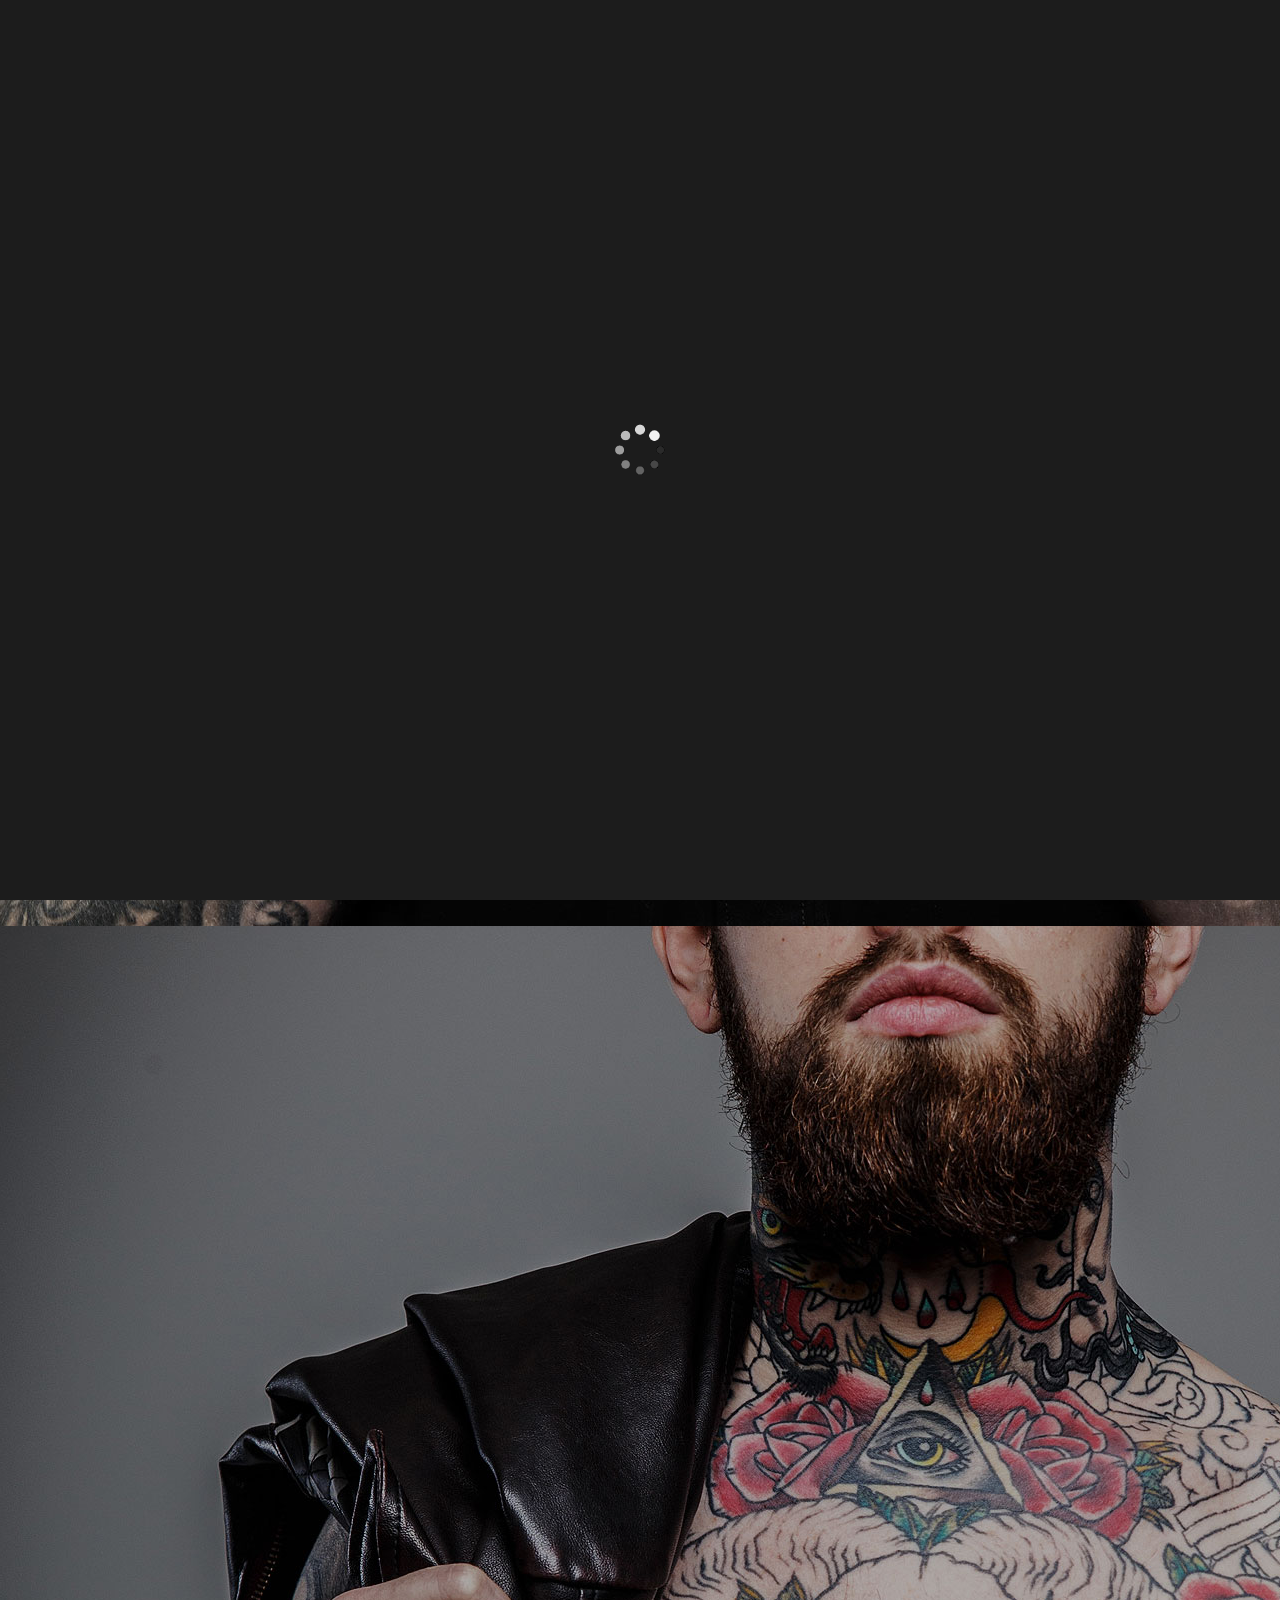
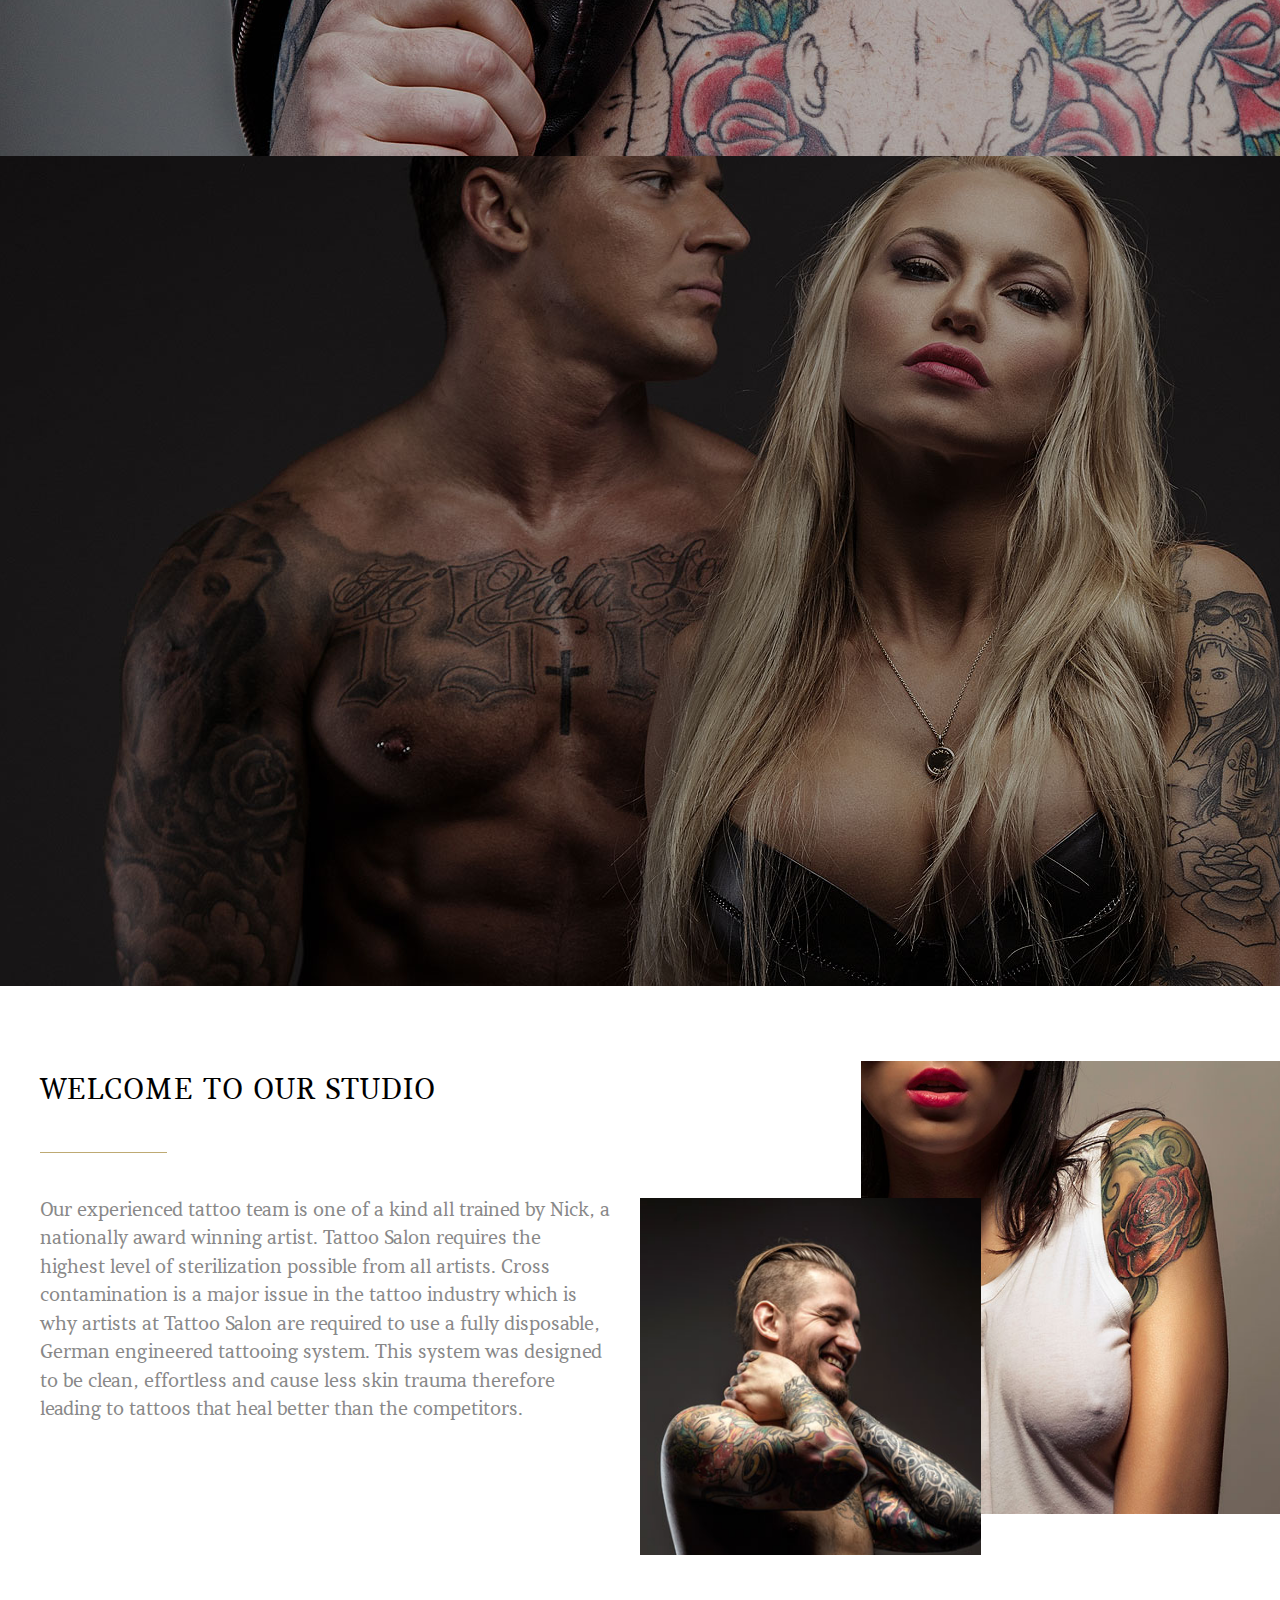
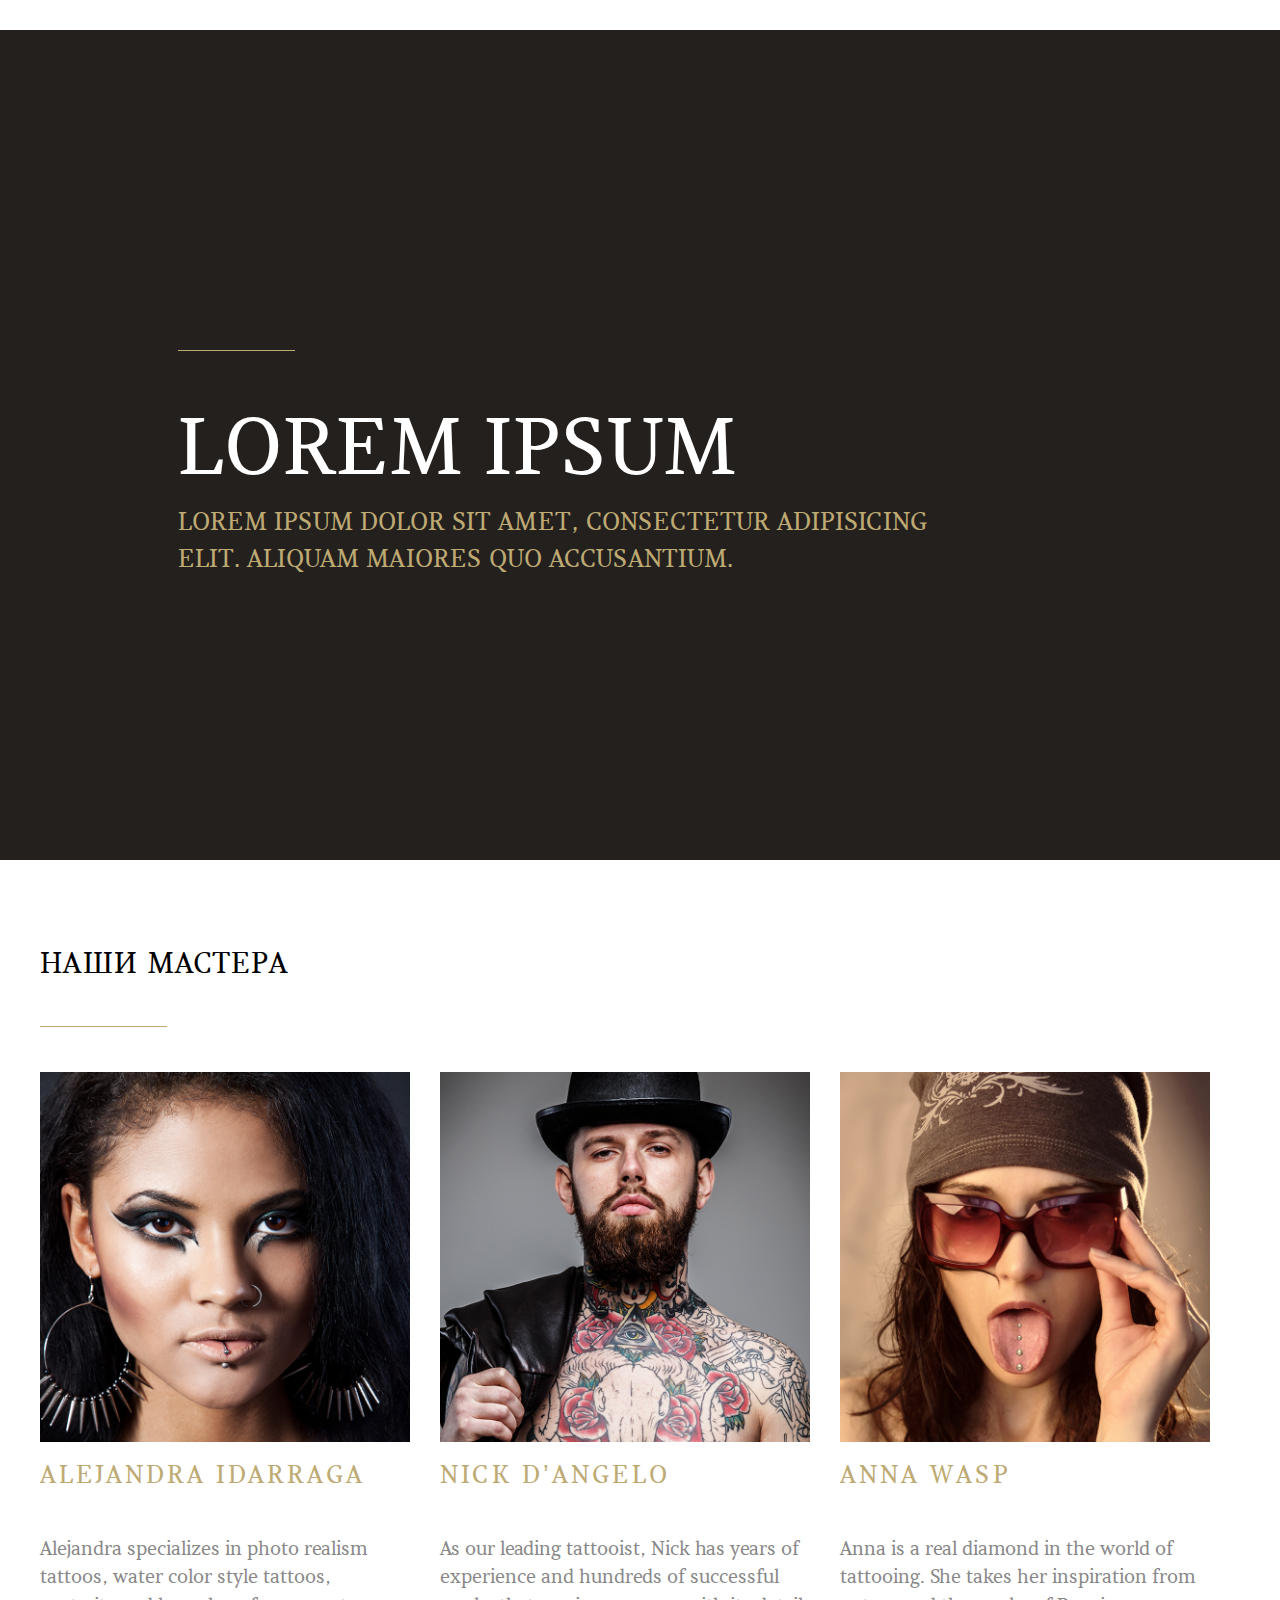
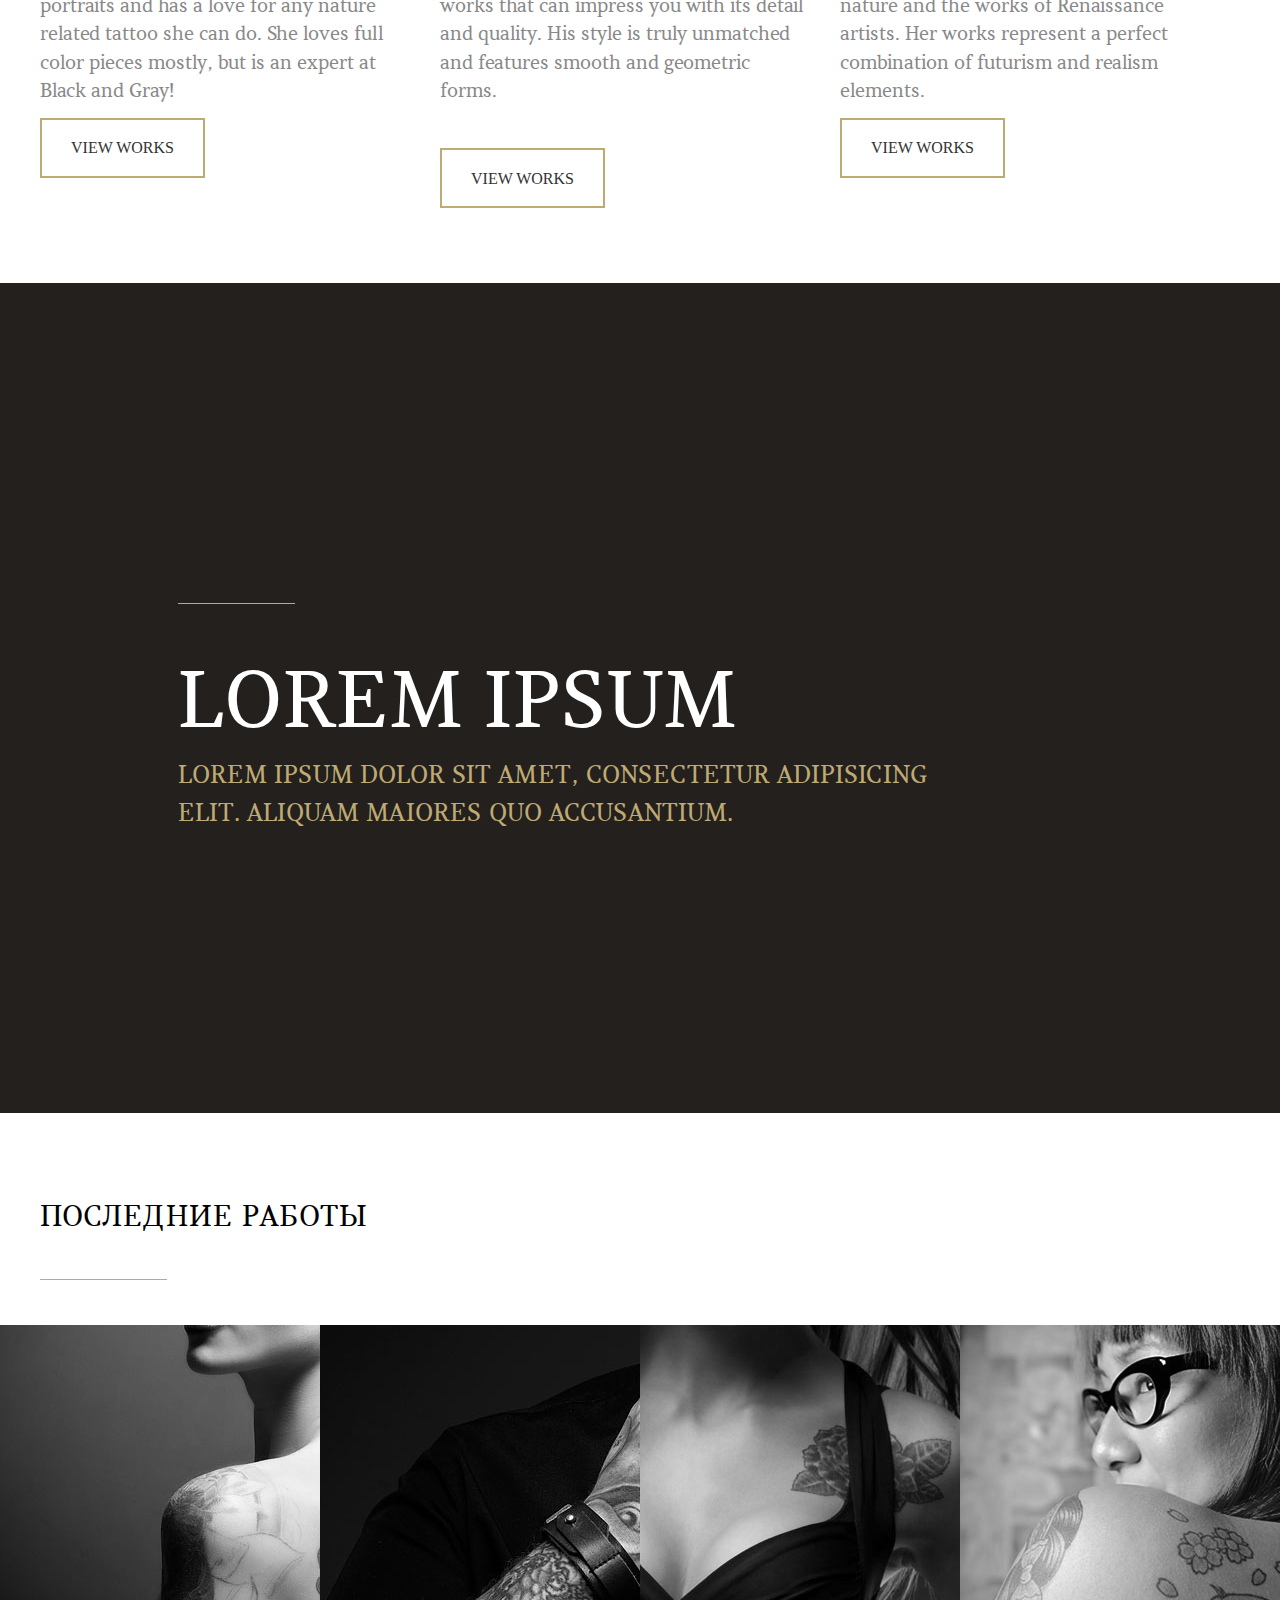
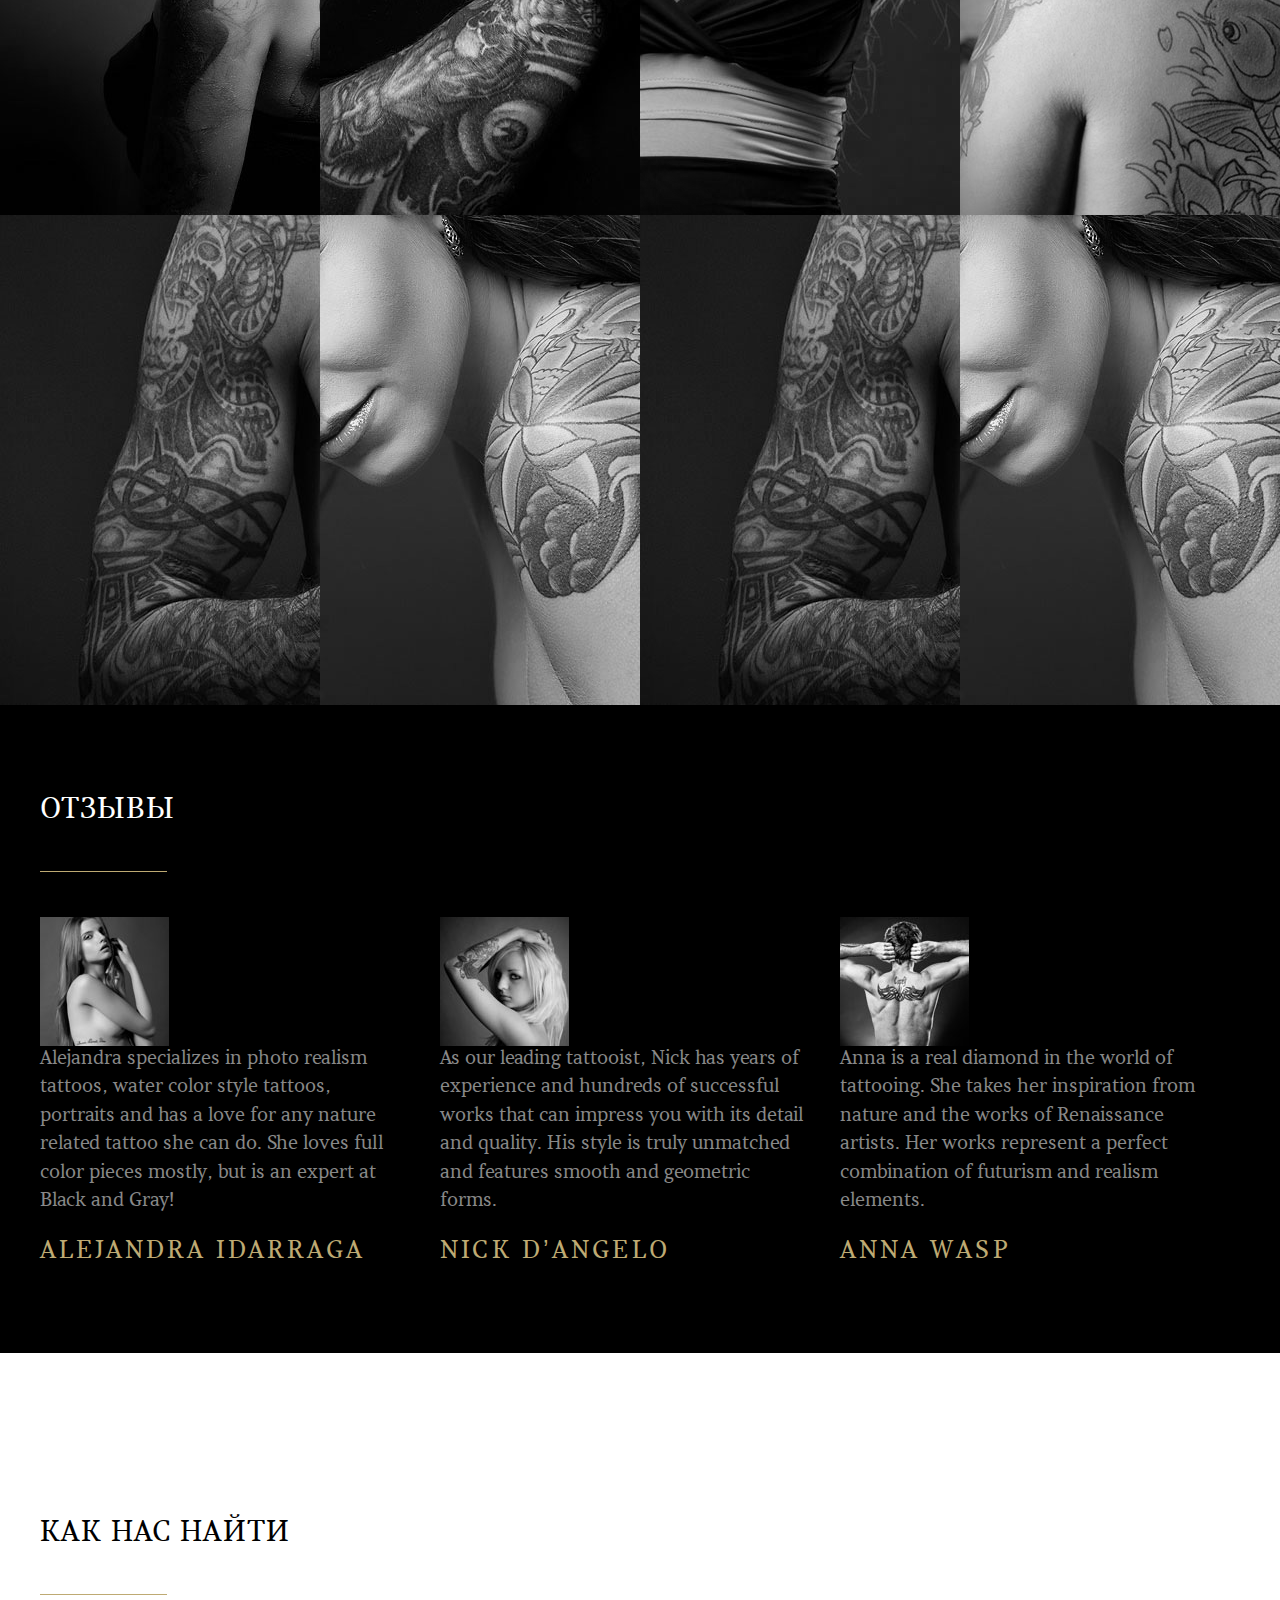
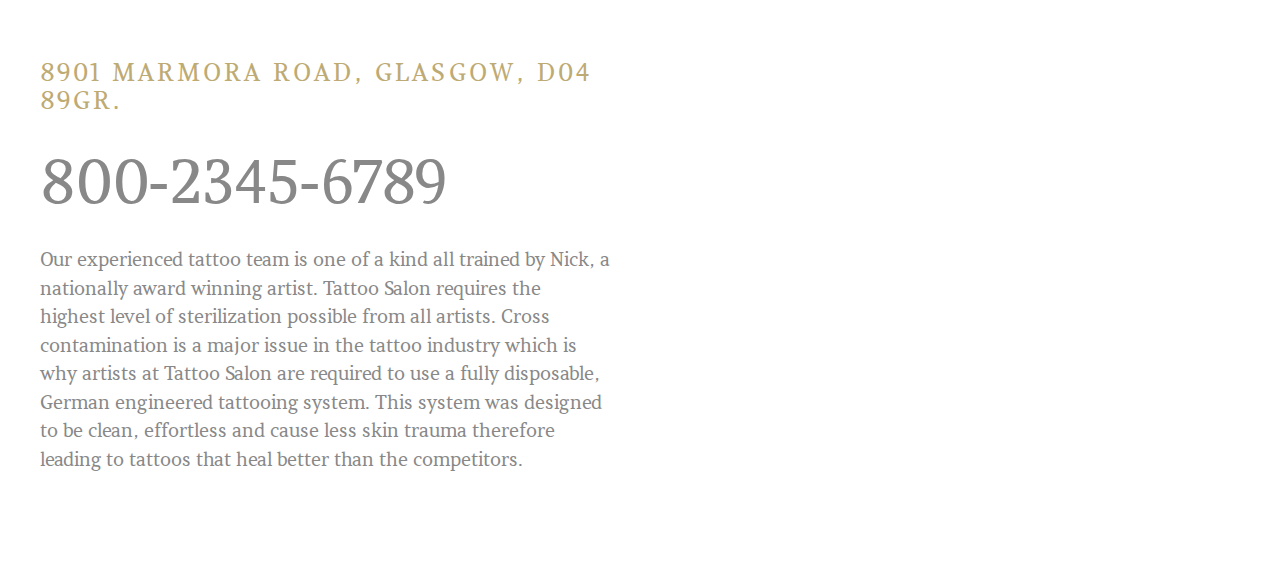
<file: index.html>
<!DOCTYPE html>
<!--[if lt IE 7 ]><html class="ie ie6" lang="en"> <![endif]-->
<!--[if IE 7 ]><html class="ie ie7" lang="en"> <![endif]-->
<!--[if IE 8 ]><html class="ie ie8" lang="en"> <![endif]-->
<!--[if (gte IE 9)|!(IE)]><!--><html lang="ru"> <!--<![endif]-->

<head>

	<meta charset="utf-8">

	<title>Tattoo67</title>
	<meta name="description" content="">

	<link rel="shortcut icon" href="img/favicon/faviconka_ru_343.png" type="image/x-icon">

	<!-- <link rel="apple-touch-icon" href="img/favicon/apple-touch-icon.png">
  <link rel="apple-touch-icon" sizes="72x72" href="img/favicon/apple-touch-icon-72x72.png">
  <link rel="apple-touch-icon" sizes="114x114" href="img/favicon/apple-touch-icon-114x114.png"> -->

	<meta http-equiv="X-UA-Compatible" content="IE=edge">
	<meta name="viewport" content="width=device-width, initial-scale=1, maximum-scale=1">

	<link rel="stylesheet" href="bootstrap-3.3.7-dist/css/bootstrap.css">
	<link rel="stylesheet" href="libs/animate/animate.css">
	<link rel="stylesheet" type="text/css" href="fonts/font-awesome-4.3.0/css/font-awesome.min.css" />

  <link rel="stylesheet" href="libs/owl/owl.carousel.css" />
	<link rel="stylesheet" href="css/fonts.css">
	<link rel="stylesheet" href="css/main.css">
	<link rel="stylesheet" href="css/media.css">



  <link rel="stylesheet" href="libs/hw-parallax-master/src/hw-parallax.css">
  <link rel="stylesheet" type="text/css" href="css/style1.css" />
  <link rel="stylesheet" href="css/cssparallax.css" type="text/css">
  <link rel="stylesheet" href="libs/magnific popup/magnific-popup.css" type="text/css">

	<script src="libs/modernizr/modernizr.js"></script> 
  <script src="https://vk.com/js/api/openapi.js?133" type="text/javascript"></script>
</head>

<body>



	<!-- HEADER -->



<!-- NAV -->

  <nav id="navbar-main" class="navbar navbar-inverse">
    <div class="container-fluid">
      <div class="navbar-header">
        
        <button type="button" class="navbar-toggle collapsed" data-toggle="collapse" data-target="#navbar" aria-expanded="false" aria-controls="navbar">
          <span class="sr-only">Toggle navigation</span>
          <span class="icon-bar top-bar"></span>
          <span class="icon-bar middle-bar"></span>
          <span class="icon-bar bottom-bar"></span>
        </button>
    
      </div>
      <div id="navbar" class="collapse navbar-collapse">

      <ul class="nav navbar-nav navbar-left">

      <span class="icon">
        
      </span>

        <h3 class="heading-style-3 visible-first">
          <span class="item_title_part_0 item_title_part_odd item_title_part_first_half item_title_part_first">Tattoo67</span> 
          <span class="item_title_part_1 item_title_part_even item_title_part_second_half item_title_part_last">Salon</span>
        </h3>

      </ul>

        
        <ul class="nav navbar-nav navbar-right">
            <li >
            <a href="index.html" class="redClass">Главная</a>
            </li>


         <li class="nav-item dropdown">
              <a class="nav-link mastClass dropdown-toggle" href="http://example.com" id="navbarDropdownMenuLink" data-toggle="dropdown" aria-haspopup="true" aria-expanded="false">
               Мастера
              </a>
              <div class="dropdown-menu" aria-labelledby="navbarDropdownMenuLink">
                <a class="dropdown-item" href="master.html">Мастер 1</a><br>
                <a class="dropdown-item" href="master.html">Мастер 2</a><br>
                <a class="dropdown-item" href="master.html">Мастер 3</a><br>
              </div>
          </li>
             

            <li>
            <a href="articles.html">Статьи</a>
            </li>

            <li>
            <a href="works.html">Работы</a>
            </li>

            <li>
            <a href="prices.html">Цены</a>
            </li>

             <li>
            <a href="contacts.html">Контакты</a>
            </li>

        </ul>

          
       
      </div>
    </div>
  </nav>

<header class="header1 header-fix">


 <!-- CONTENT HEADER -->

  <div class="container-fluid">
    

    

    <div class="row">
      <div class="col-md-12">


      
        <div class="carousel">

          <div class="review_item1">
          <div class="image_wrap">
            <a href="#" class="popup"><img src="img/new/slide-3.jpg" alt="Alt"></a>
          </div>
        
          <h4>Lorem ipsum </h4>
          <p>Lorem ipsum dolor sit amet, consectetur adipisicing elit. Vel cumque ab iure facilis? Qui, aliquam. Nemo dignissimos </p>
                    
          </div>

          <div class="review_item1">
          <div class="image_wrap">
            <a href="img/review.jpg" class="popup"><img src="img/new/slide-2.jpg" alt="Alt"></a>
          </div>
         
          <h4>Lorem ipsum </h4>
          <p>Lorem ipsum dolor sit amet, consectetur adipisicing elit. Vel cumque ab iure facilis? Qui, </p>
          
          </div>

          <div class="review_item1">
           
              <div class="image_wrap">
                <a href="img/review.jpg" class="popup"><img src="img/new/slide-1.jpg" alt="Alt"></a>
              </div>

              
              <h4>Lorem ipsum </h4>
              <p>Lorem ipsum dolor sit amet, consectetur adipisicing elit. Vel cumque ab iure facilis? Qui, aliquam. </p>
             

          </div>


        </div>
      </div>

    </div>
  </div>


</header>


<section  id="s_2" class="main_galery">
 <div class="row-container">
   <div class="container-fluid">
        <div class="row-fluid">

            <div class="col-md-12">
            <h2 class="titleWork">
                WELCOME TO OUR STUDIO
            </h2>
            </div>
        </div>
      </div>
  </div>
</section>

 <section class="s_rewview5">
 <div class="row-container">
   <div class="container-fluid">
      <div class="row-fluid">
        <div class="col-md-6">
          <p>Our experienced tattoo team is one of a kind all trained by Nick, a nationally award winning artist. Tattoo Salon requires the highest level of sterilization possible from all artists. Cross contamination is a major issue in the tattoo industry which is why artists at Tattoo Salon are required to use a fully disposable, German engineered tattooing system. This system was designed to be clean, effortless and cause less skin trauma therefore leading to tattoos that heal better than the competitors.</p>
        </div>

        <div class="col-md-6">
        <img class="img11" src="img/new/page1-img2.jpg" alt="111">
        <img class="img12" src="img/new/page1-img1.jpg" alt="111">
        </div>
      </div>
 </div>
    
    </div>
</section>

 <section  class="s_rewview2 s_dark"  data-stellar-background-ratio="0.5">
  <div class="container-fluid">
    <div class="row">
      <div class="col-md-12">


        <div class="top_high">
          
          <hr>

          <h4>Lorem ipsum </h4>

          <p> Lorem ipsum dolor sit amet, consectetur adipisicing elit. Aliquam maiores quo accusantium.  </p>

        </div>

      </div>


    </div>
    
  </div>
 </section>


 <section  id="s_2" class="main_galery">

    <div class="row-container">
      <div class="container-fluid">
        <div class="row-fluid">

            <div class="col-md-12">
            <h2 class="titleWork">
                Наши мастера
            </h2>
            </div>
        </div>
      </div>
    </div>
</section>

 <section class="s_rewview5">
 <div class="row-container">
   <div class="container-fluid">
      <div class="row-fluid">


        <div class="col-md-4 col-sm-4">
            <figure class="item_img">
               <a href="master.html">
              <img src="img/new/page1-img3.jpg" alt="pers1">
            
             <h3>ALEJANDRA IDARRAGA</h3></a>
              <p>Alejandra specializes in photo realism tattoos, water color style tattoos, portraits and has a love for any nature related tattoo she can do. She loves full color pieces mostly, but is an expert at Black and Gray!</p>

            </figure>
           <a class="btn2 set_profil" href="master.html">View works </a>

        </div>

       <div class="col-md-4 col-sm-4">

             <figure class="item_img">
                 <a href="master.html">
                <img src="img/new/page1-img4.jpg" alt="pers1">
              
                <h3>NICK D’ANGELO</h3></a>
                <p>As our leading tattooist, Nick has years of experience and hundreds of successful works that can impress you with its detail and quality. His style is truly unmatched and features smooth and geometric forms.</p>
              </figure>
              <br>
             <a class="btn2 set_profil" href="master.html">View works </a>
      
      </div>

        <div class="col-md-4 col-sm-4">

            <figure class="item_img">
               <a href="master.html">
              <img src="img/new/page1-img5.jpg" alt="pers1">
           
              <h3>ANNA WASP</h3> </a>
              <p>Anna is a real diamond in the world of tattooing. She takes her inspiration from nature and the works of Renaissance artists. Her works represent a perfect combination of futurism and realism elements.</p>

            </figure>
             
             <a class="btn2 set_profil" href="master.html">View works </a>

        </div>

      </div>
 </div>
    
    </div>
</section>



  <section  class="s_rewview3 s_dark"  data-stellar-background-ratio="0.5">
  <div class="container-fluid">
    <div class="row">
      <div class="col-md-12">


        <div class="top_high">
          
          <hr>
          
          <h4>Lorem ipsum </h4>

          <p> Lorem ipsum dolor sit amet, consectetur adipisicing elit. Aliquam maiores quo accusantium.  </p>

        </div>

      </div>


    </div>
    
  </div>
 </section>

 
<!-- WORK'S -->

<section  id="s_2" class="main_galery">
   <div class="row-container">
      <div class="container-fluid">
        <div class="row-fluid">

            <div class="col-md-12">
            <h2 class="titleWork">
                Последние работы
            </h2>
            </div>
        </div>
      </div>
  </div>
</section>


<section id="s_3" class="portfolio-container group">
    <ul class="portfolio-list group">
        
        <li>
            <a class="popupImg" href="img/new/project-thumb2.jpg">
          
                <div class="icon_zoom">
                  
                </div>

                <img class="img_icon_zoom" src="img/new/project-thumb2.jpg">
                

            </a>
        </li>
        
        <li>
            <a class="popupImg" href="img/new/project-thumb1.jpg">
             
                <div class="icon_zoom">
                  
                </div>

                <img src="img/new/project-thumb1.jpg">

                
            </a>
        </li>
        
        <li>
            <a class="popupImg"  href="img/new/project-thumb3.jpg">
             
                
              <div class="icon_zoom">
                  
              </div>

              <img src="img/new/project-thumb3.jpg">

                
            </a>
        </li>
        
        <li>
            <a class="popupImg"  href="img/new/project-thumb4.jpg">
             
                <div class="icon_zoom">
                  
                </div>

                <img src="img/new/project-thumb4.jpg">

                
            </a>
        </li>
        
        <li>
            <a class="popupImg"  href="img/new/project-thumb5.jpg">
                <div class="icon_zoom"></div>             

                <img src="img/new/project-thumb5.jpg">

            </a>
        </li>
        
        <li>
            <a class="popupImg"  href="img/new/project-thumb6.jpg">
              
                 <div class="icon_zoom"></div>   

                <img src="img/new/project-thumb6.jpg">

            </a>
        </li>

         <li>
            <a class="popupImg"  href="img/new/project-thumb5.jpg">
                <div class="icon_zoom"></div>   
                
                <img src="img/new/project-thumb5.jpg">

                
            </a>
        </li>
        
        <li>
            <a class="popupImg"  href="img/new/project-thumb6.jpg">
              
                 <div class="icon_zoom"></div>   

                <img src="img/new/project-thumb6.jpg">

              
            </a>
        </li>
        
      

    </ul>
</section>


<!-- END WORK'S -->



<!-- TESTIMONIALS -->


 <section  id="s_2" class="main_galery testimonials">
    <div class="row-container">
      <div class="container-fluid">
        <div class="row-fluid">

            <div class="col-md-12">
            <h2 class="titleWork">
                Отзывы
            </h2>
            </div>

        </div>
      </div>
   </div>   
</section>

 <section class="s_rewview5 s_rewview6">
 <div class="row-container">
   <div class="container-fluid">
      <div class="row-fluid">
        <div class="col-md-4 col-sm-4">
        <figure class="item_img">
           
          <img src="img/new/testimonials-4.jpg" alt="pers1">
        
          <p>Alejandra specializes in photo realism tattoos, water color style tattoos, portraits and has a love for any nature related tattoo she can do. She loves full color pieces mostly, but is an expert at Black and Gray!</p>

         <h3>ALEJANDRA IDARRAGA</h3></a>
         
        </figure>
      

       
        </div>

       <div class="col-md-4 col-sm-4">

       <figure class="item_img">
          
          <img src="img/new/testimonials-5.jpg" alt="pers1">

          <p>As our leading tattooist, Nick has years of experience and hundreds of successful works that can impress you with its detail and quality. His style is truly unmatched and features smooth and geometric forms.</p>
          
          <h3>NICK D’ANGELO</h3>
        </figure>
      
        </div>

        <div class="col-md-4 col-sm-4">

        <figure class="item_img">
          
          <img src="img/new/testimonials-6.jpg" alt="pers1">
       
          <p>Anna is a real diamond in the world of tattooing. She takes her inspiration from nature and the works of Renaissance artists. Her works represent a perfect combination of futurism and realism elements.</p>

          <h3>ANNA WASP</h3> 

        </figure>
         
        
        </div>
      </div>
 </div>
    
    </div>
</section>

<!-- END -->

<section id="s_2" class="main_galery">
    <div class="row-container">
      <div class="container-fluid">
        <div class="row-fluid">

            <div class="col-md-12">
            <h2 class="titleWork">
               Как нас найти
            </h2>
            </div>
        </div>
      </div>
    </div>
</section>



<section class="s_rewview5">
 <div class="row-container">
   <div class="container-fluid">
      <div class="row-fluid">
        <div class="col-md-6">

        <h3>8901 MARMORA ROAD, GLASGOW, D04 89GR.</h3>
        <h4>800-2345-6789</h4>
          <p>Our experienced tattoo team is one of a kind all trained by Nick, a nationally award winning artist. Tattoo Salon requires the highest level of sterilization possible from all artists. Cross contamination is a major issue in the tattoo industry which is why artists at Tattoo Salon are required to use a fully disposable, German engineered tattooing system. This system was designed to be clean, effortless and cause less skin trauma therefore leading to tattoos that heal better than the competitors.</p>
        </div>

        <div class="col-md-6">
        <script type="text/javascript" charset="utf-8" async src="https://api-maps.yandex.ru/services/constructor/1.0/js/?sid=cncpNMtmNp97kMzP7eObLCR9bsyvE31a&amp;height=480&amp;lang=ru_RU&amp;sourceType=constructor&amp;scroll=true"></script>

        </div>
      </div>
 </div>
    
    </div>
</section>



<script src="js/imagesloaded.pkgd.min.js"></script>
  <script src="js/masonry.pkgd.min.js"></script>
  <script src="js/classie.js"></script>



 <a href="#top" class="top"><span class="glyphicon glyphicon-menu-up" aria-hidden="true"></span></a>

	
	<div class="hidden"></div>

	<div class="loader">
		<div class="loader_inner"></div>
	</div>

	<!--[if lt IE 9]>
	<script src="libs/html5shiv/es5-shim.min.js"></script>
	<script src="libs/html5shiv/html5shiv.min.js"></script>
	<script src="libs/html5shiv/html5shiv-printshiv.min.js"></script>
	<script src="libs/respond/respond.min.js"></script>
	<![endif]-->
<script   src="https://code.jquery.com/jquery-2.2.4.js"   integrity="sha256-iT6Q9iMJYuQiMWNd9lDyBUStIq/8PuOW33aOqmvFpqI="   crossorigin="anonymous"></script>
	<!-- <script src="libs/jquery/jquery-1.5.1.min.js"></script> -->
	<script src="libs/waypoints/waypoints.min.js"></script>
  <script src="libs/magnific popup/jquery.magnific-popup.min.js"></script>
	<script src="libs/animate/animate-css.js"></script>
	<script src="libs/plugins-scroll/plugins-scroll.js"></script>
	<script src="bootstrap-3.3.7-dist/js/bootstrap.js" type="text/javascript"></script>
  <script src="libs/hw-parallax-master/src/hw-parallax.js"></script>
	<script src="libs/Swiper-3.3.1/Swiper-3.3.1/dist/js/swiper.js" type="text/javascript"></script>
<script src="libs/Vide-0.5.0/src/jquery.vide.js"></script>
    <script src="libs/owl/owl.carousel.min.js"></script>
<script src="libs/jquery.malihu.PageScroll2id.min.js"></script>

	<script src="js/common.js"></script>


  
	
</body>
</html>
</file>
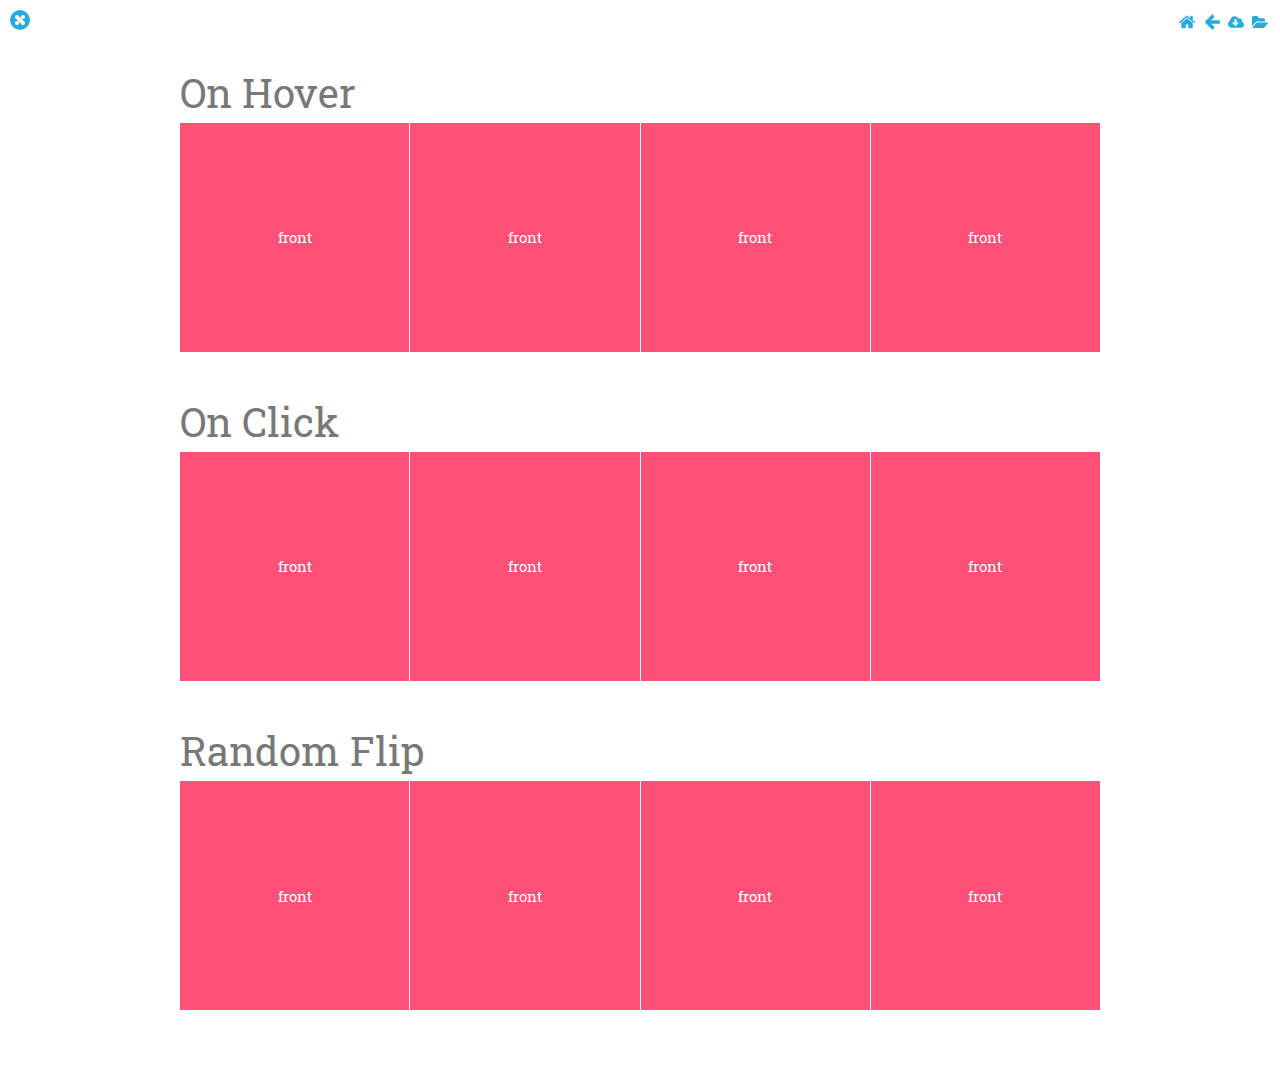
<file: 1-flipping-card-source/1-flipping-card-source/index.html>
<!DOCTYPE html>
<html class="no-js" lang="en">
<head>
  <!-- title and meta -->
  <meta charset="utf-8">
  <meta name="viewport" content="width=device-width,initial-scale=1.0">
  <meta name="description" content="Demo for flipping card creation, as part of the CSS transitions, transforms and animations series.">
  <title>CSS Transitions, Transforms &amp; Animations - Flipping Card</title>

  <!-- css -->
  <link rel="stylesheet" href="http://fonts.googleapis.com/css?family=Roboto+Slab">
  <link rel="stylesheet" href="css/common.css">
  <link rel="stylesheet" href="css/demo.css">

  <!-- modernizr -->
  <script src="js/common/modernizr.js"></script>
</head>

<body>

<div class="wrapper">

  <header class="header__primary clearfix">
    <div class="header__primary--logo">
      <a href="http://www.callmenick.com">
        <img src="img/common/logo.svg" onerror="this.src=logo.png" alt="Call Me Nick - Tutorials, Resources, &amp; Articles for Web Design &amp; Web Development">
      </a>
    </div>
    <nav class="nav__primary">
      <a class="nav__primary--link tut" data-title="Back" href="http://callmenick.com/?p=825"></a>
      <a class="nav__primary--link prev" data-title="Pevious Demo - SVG Draw Fill" href="http://callmenick.com/tutorial-demos/draw-fill-svg/"></a>
      <a class="nav__primary--link download" data-title="Download Source" href="http://callmenick.com/development/transitions-transforms-animations/1-flipping-card/1-flipping-card-source.zip"></a>
      <a class="nav__primary--link archive" data-title="Archive" href="http://callmenick.com/archive/"></a>
    </nav>
  </header><!-- /.primary-header -->

  <main>
    <div class="container">

      <div class="section">
        <h2 class="section__title">On Hover</h2>
        <div class="section__content clearfix">
          <div class="card effect__hover">
            <div class="card__front">
              <span class="card__text">front</span>
            </div>
            <div class="card__back">
              <span class="card__text">back</span>
            </div>
          </div><!-- /card -->
          <div class="card effect__hover">
            <div class="card__front">
              <span class="card__text">front</span>
            </div>
            <div class="card__back">
              <span class="card__text">back</span>
            </div>
          </div><!-- /card -->
          <div class="card effect__hover">
            <div class="card__front">
              <span class="card__text">front</span>
            </div>
            <div class="card__back">
              <span class="card__text">back</span>
            </div>
          </div><!-- /card -->
          <div class="card effect__hover">
            <div class="card__front">
              <span class="card__text">front</span>
            </div>
            <div class="card__back">
              <span class="card__text">back</span>
            </div>
          </div>
        </div><!-- /card -->
      </div><!-- /section -->

      <div class="section">
        <h2 class="section__title">On Click</h2>
        <div class="section__content clearfix">
          <div class="card effect__click">
            <div class="card__front">
              <span class="card__text">front</span>
            </div>
            <div class="card__back">
              <span class="card__text">back</span>
            </div>
          </div><!-- /card -->
          <div class="card effect__click">
            <div class="card__front">
              <span class="card__text">front</span>
            </div>
            <div class="card__back">
              <span class="card__text">back</span>
            </div>
          </div><!-- /card -->
          <div class="card effect__click">
            <div class="card__front">
              <span class="card__text">front</span>
            </div>
            <div class="card__back">
              <span class="card__text">back</span>
            </div>
          </div><!-- /card -->
          <div class="card effect__click">
            <div class="card__front">
              <span class="card__text">front</span>
            </div>
            <div class="card__back">
              <span class="card__text">back</span>
            </div>
          </div>
        </div><!-- /card -->
      </div><!-- /section -->

      <div class="section">
        <h2 class="section__title">Random Flip</h2>
        <div class="section__content clearfix">
          <div class="card effect__random" data-id="1">
            <div class="card__front">
              <span class="card__text">front</span>
            </div>
            <div class="card__back">
              <span class="card__text">back</span>
            </div>
          </div><!-- /card -->
          <div class="card effect__random" data-id="2">
            <div class="card__front">
              <span class="card__text">front</span>
            </div>
            <div class="card__back">
              <span class="card__text">back</span>
            </div>
          </div><!-- /card -->
          <div class="card effect__random" data-id="3">
            <div class="card__front">
              <span class="card__text">front</span>
            </div>
            <div class="card__back">
              <span class="card__text">back</span>
            </div>
          </div><!-- /card -->
          <div class="card effect__random" data-id="4">
            <div class="card__front">
              <span class="card__text">front</span>
            </div>
            <div class="card__back">
              <span class="card__text">back</span>
            </div>
          </div>
        </div><!-- /card -->
      </div><!-- /section -->

    </div>
  </main><!-- /main -->
  
</div><!-- /#wrapper -->

<!-- demo js -->
<script src="js/demo/demo.js"></script>

<!-- ad -->
<script src="js/common/fusionad.js"></script>

<!-- analytics -->
<script>
var _gaq = _gaq || [];
_gaq.push(['_setAccount', 'UA-34160351-1']);
_gaq.push(['_trackPageview']);
(function() {
  var ga = document.createElement('script'); ga.type = 'text/javascript'; ga.async = true;
  ga.src = ('https:' == document.location.protocol ? 'https://ssl' : 'http://www') + '.google-analytics.com/ga.js';
  var s = document.getElementsByTagName('script')[0]; s.parentNode.insertBefore(ga, s);
})();
</script>

</body>
</html>
</file>
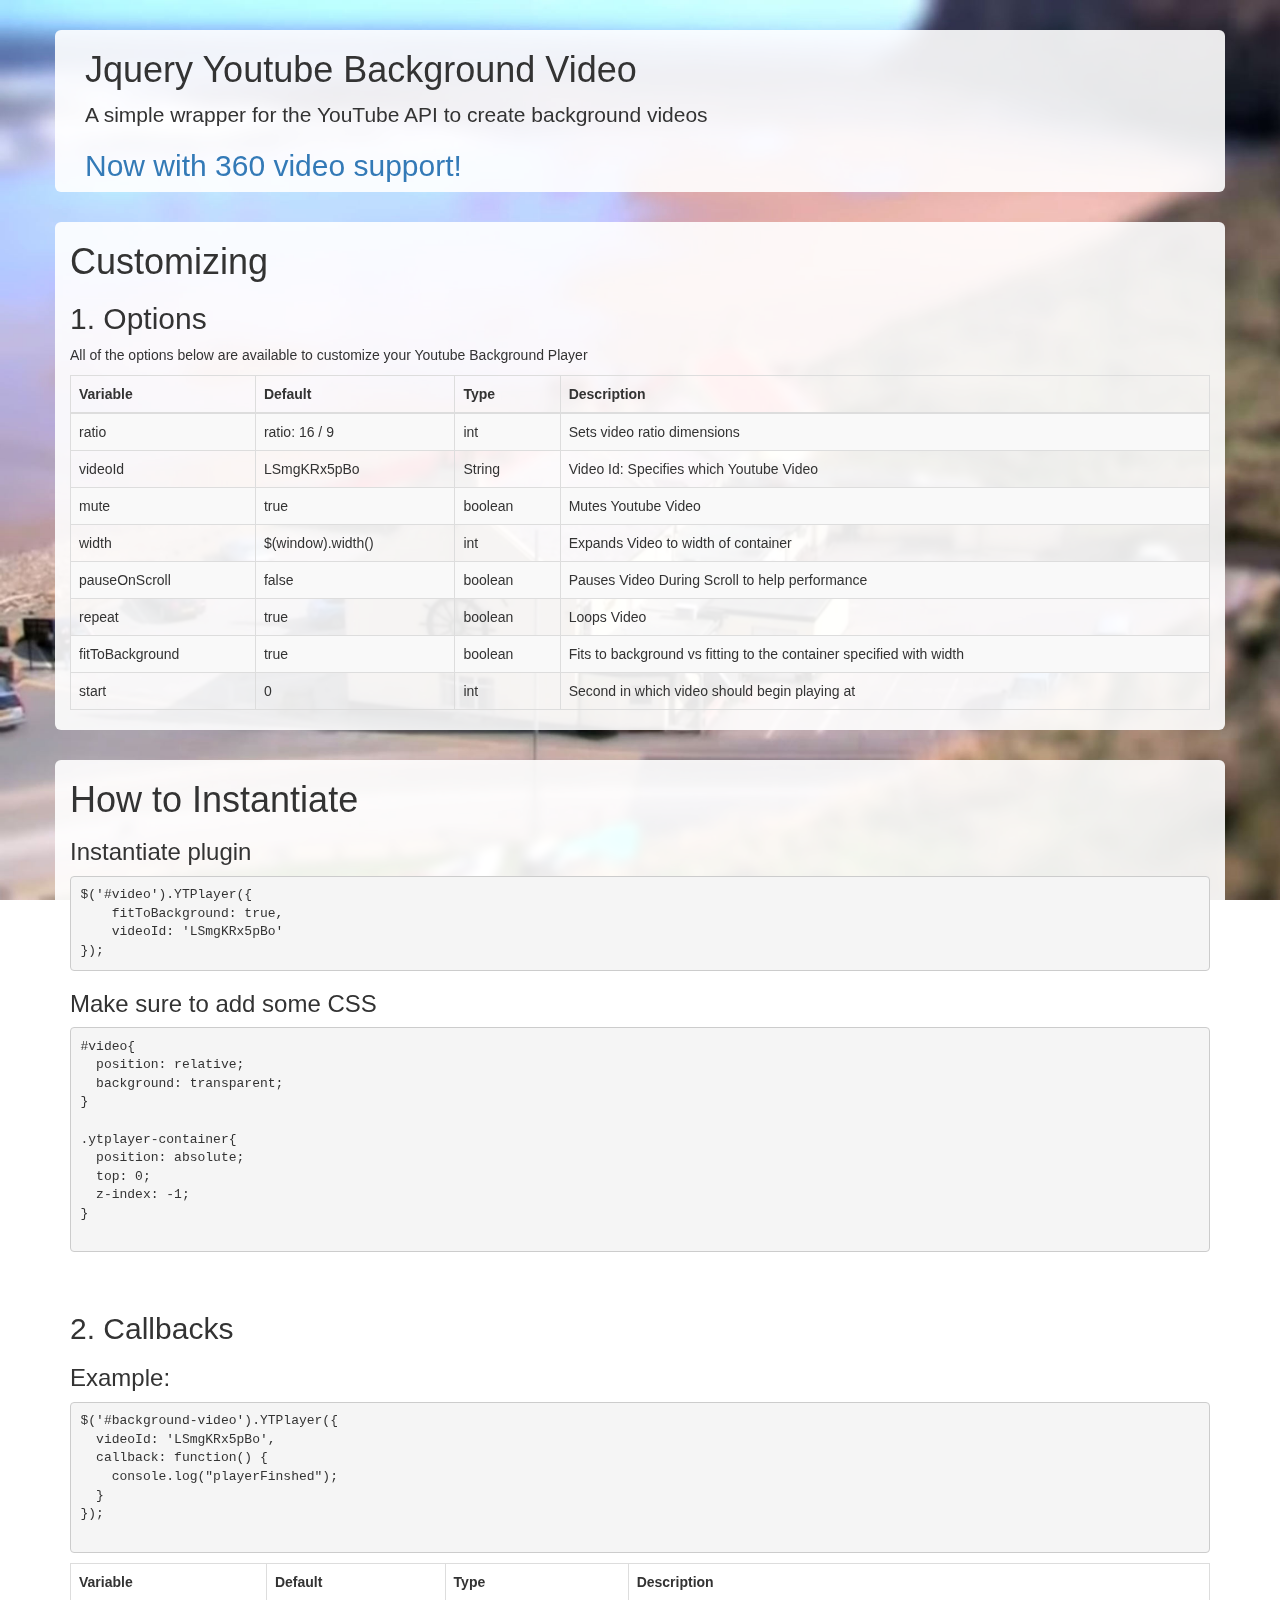
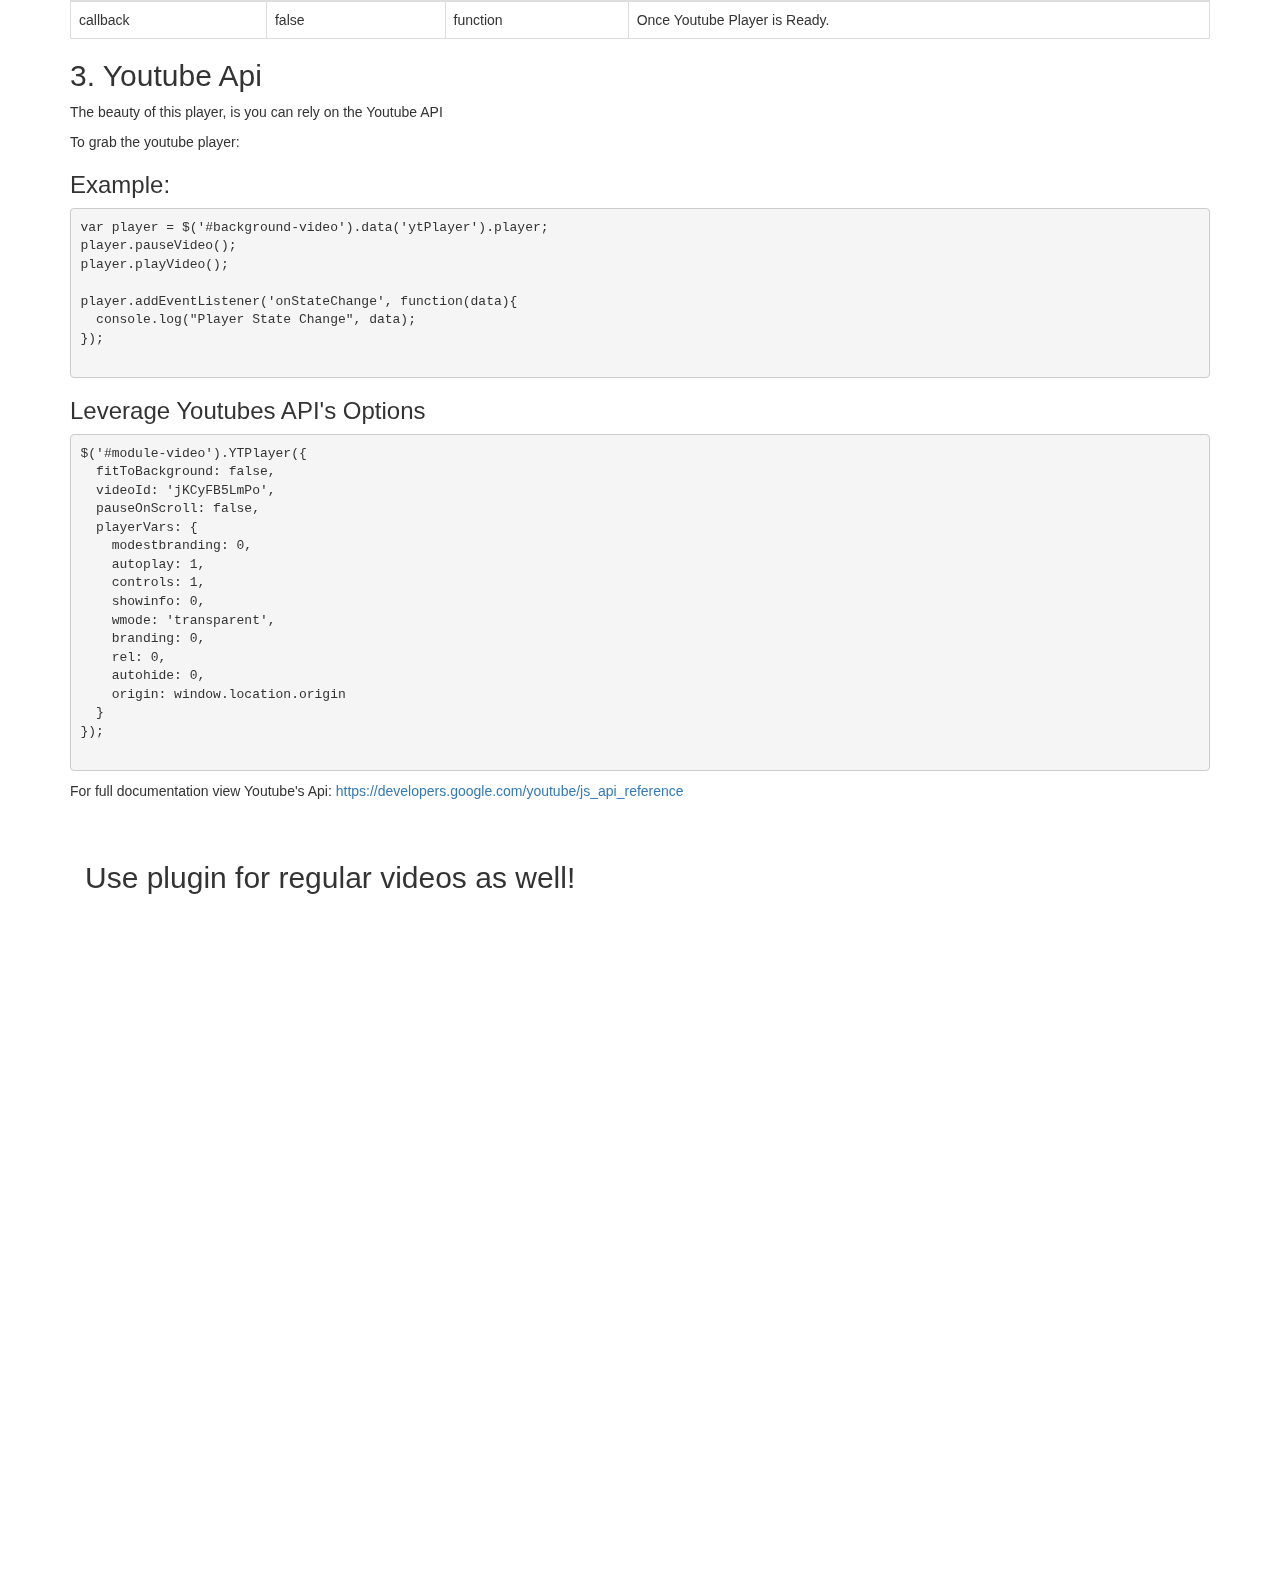
<file: libs/Fullscreen-Youtube-Video-Background-Plugin-with-jQuery/index.html>
<!DOCTYPE html>
<!--[if lt IE 7]>      <html class="no-js lt-ie9 lt-ie8 lt-ie7"> <![endif]-->
<!--[if IE 7]>         <html class="no-js lt-ie9 lt-ie8"> <![endif]-->
<!--[if IE 8]>         <html class="no-js lt-ie9"> <![endif]-->
<!--[if gt IE 8]><!--> <html class="no-js"> <!--<![endif]-->
<head>
  <meta charset="utf-8">
  <meta http-equiv="X-UA-Compatible" content="IE=edge">
  <title>Jquery Youtube Fullscreen Background Video</title>
  <meta name="keywords" content="background, video, jquery, plugin, javascript, css, 360, youtube">
  <meta  name="description" content="Create fullscreen youtube background videos with this jquery plugin.">
  <meta name="viewport" content="width=device-width, initial-scale=1">
  <!-- Twitter Boostrap for Demo -->
  <link rel="stylesheet" href="http:////maxcdn.bootstrapcdn.com/bootstrap/3.2.0/css/bootstrap.min.css">
  <!-- styles for video player -->
  <link rel="stylesheet" href="src/style.css">
</head>
<body>

  <div id="background-video" class="background-video">
    <img src="images/placeholder.jpg" alt="" class="placeholder-image">
  </div>

  <div class="padding container">
    <h1>Jquery Youtube Background Video</h1>
    <p class="lead">A simple wrapper for the YouTube API to create background videos</p>
    <div id="anotherVideo"></div>
    <h2><a href="/360.html"> Now with 360 video support!</a></h2>
  </div>

  <div class="container options">
    <div class="row">
      <div class="span12">
        <h1>Customizing</h1>
        <h2>1. Options</h2>
        <p>All of the options below are available to customize your Youtube Background Player </p>
        <table class="table hp-table table-bordered table-striped">
          <thead>
            <tr>
              <th>Variable</th>
              <th>Default</th>
              <th>Type</th>
              <th>Description</th>
            </tr>
          </thead>
          <tbody>
            <tr>
              <td><span class="text-emp">ratio</span></td>
              <td>ratio: 16 / 9</td>
              <td>int</td>
              <td>Sets video ratio dimensions</td>
            </tr>
            <tr>
              <td><span class="text-emp">videoId</span></td>
              <td>LSmgKRx5pBo</td>
              <td>String</td>
              <td>Video Id: Specifies which Youtube Video</td>
            </tr>
            <tr>
              <td><span class="text-emp">mute</span></td>
              <td>true</td>
              <td>boolean</td>
              <td>Mutes Youtube Video</td>
            </tr>
            <tr>
              <td><span class="text-emp">width</span></td>
              <td>$(window).width()</td>
              <td>int</td>
              <td>Expands Video to width of container</td>
            </tr>
            <tr>
              <td><span class="text-emp">pauseOnScroll</span></td>
              <td>false</td>
              <td>boolean</td>
              <td>Pauses Video During Scroll to help performance</td>
            </tr>
            <tr>
              <td><span class="text-emp">repeat</span></td>
              <td>true</td>
              <td>boolean</td>
              <td>Loops Video</td>
            </tr>
            <tr>
              <td><span class="text-emp">fitToBackground</span></td>
              <td>true</td>
              <td>boolean</td>
              <td>Fits to background vs fitting to the container specified with width</td>
            </tr>
           <tr>
              <td><span class="text-emp">start</span></td>
              <td>0</td>
              <td>int</td>
              <td>Second in which video should begin playing at</td>
            </tr>
          </tbody>
        </table>
      </div>
    </div>
  </div>

  <div class="container options">
    <div class="row">
      <div class="span12">
        <h1> How to Instantiate</h1>

        <h3>Instantiate plugin</h3>
<pre>
$('#video').YTPlayer({
    fitToBackground: true,
    videoId: 'LSmgKRx5pBo'
});
</pre>
        <h3> Make sure to add some CSS</h3>
        <pre>
#video{
  position: relative;
  background: transparent;
}

.ytplayer-container{
  position: absolute;
  top: 0;
  z-index: -1;
}
        </pre>
        </div>
      </div>
    </div>


  <div class="container options">
    <div class="row">
      <div class="span12">
        <h2>2. Callbacks</h2>
        <h3>Example:</h3>
        <pre>
$('#background-video').YTPlayer({
  videoId: 'LSmgKRx5pBo',
  callback: function() {
    console.log("playerFinshed");
  }
});
        </pre>
         <table class="table hp-table table-bordered ">
          <thead>
            <tr>
              <th>Variable</th>
              <th>Default</th>
              <th>Type</th>
              <th>Description</th>
            </tr>
          </thead>
          <tbody>
            <tr>
              <td><span class="text-emp">callback</span></td>
              <td>false</td>
              <td>function</td>
              <td>Once Youtube Player is Ready.</td>
            </tr>
          </tbody>
        </table>

        <h2>3. Youtube Api</h2>
        <p>The beauty of this player, is you can rely on the Youtube API</p>
        <p>To grab the youtube player:</p>
        <h3>Example:</h3>
        <pre>
var player = $('#background-video').data('ytPlayer').player;
player.pauseVideo();
player.playVideo();

player.addEventListener('onStateChange', function(data){
  console.log("Player State Change", data);
});
        </pre>

        <h3>Leverage Youtubes API's Options</h3>
        <pre>
$('#module-video').YTPlayer({
  fitToBackground: false,
  videoId: 'jKCyFB5LmPo',
  pauseOnScroll: false,
  playerVars: {
    modestbranding: 0,
    autoplay: 1,
    controls: 1,
    showinfo: 0,
    wmode: 'transparent',
    branding: 0,
    rel: 0,
    autohide: 0,
    origin: window.location.origin
  }
});
        </pre>
        <p>For full documentation view Youtube's Api: <a href="https://developers.google.com/youtube/js_api_reference">https://developers.google.com/youtube/js_api_reference</a></p>
      </div>
    </div>
  </div>

  <div class="container options">
    <h2>Use plugin for regular videos as well!</h2>
  </div>

  <div class="container options">
    <div id="module-video" class="module-video"></div>
  </div>

  <script src="http://ajax.googleapis.com/ajax/libs/jquery/1.10.2/jquery.min.js"></script>
  <!-- ADD Jquery Video Background -->
  <script src="src/jquery.youtubebackground.js"></script>
  <script>
    jQuery(function($) {

      $('#module-video').YTPlayer({
        fitToBackground: false,
        videoId: 'jKCyFB5LmPo',
        pauseOnScroll: false,
        playerVars: {
          modestbranding: 0,
          autoplay: 1,
          controls: 1,
          showinfo: 0,
          branding: 0,
          rel: 0,
          autohide: 0
        }
      });
      
      $('#background-video').YTPlayer({
        fitToBackground: true,
        videoId: 'Fk9EBOOAYiU',
        pauseOnScroll: true,
        callback: function() {
          videoCallbackEvents();
        }
      });
      
      var videoCallbackEvents = function() {
        var player = $('#background-video').data('ytPlayer').player;
      
        player.addEventListener('onStateChange', function(event){
            console.log("Player State Change", event);

            // OnStateChange Data
            if (event.data === 0) {          
                console.log('video ended');
            }
            else if (event.data === 2) {          
              console.log('paused');
            }
        });
      }
    });
  </script>
</body>
</html>
</file>
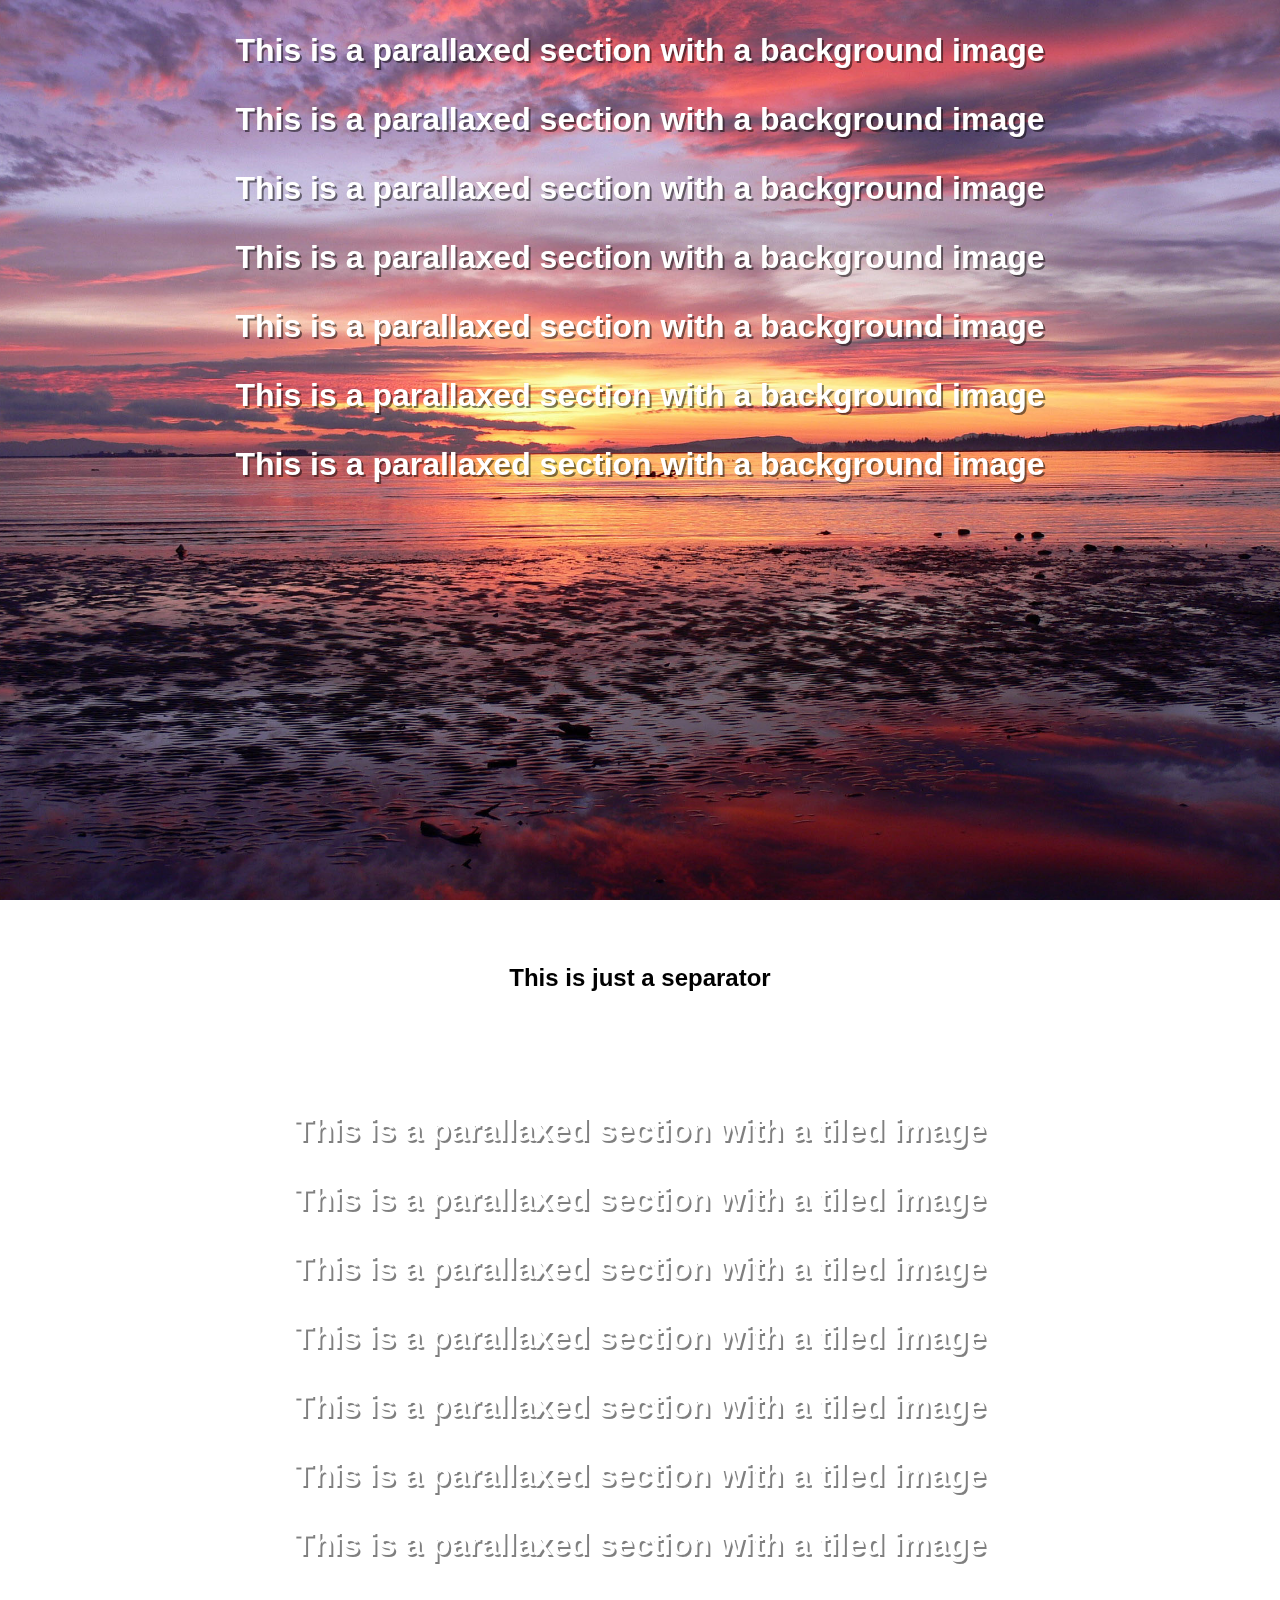
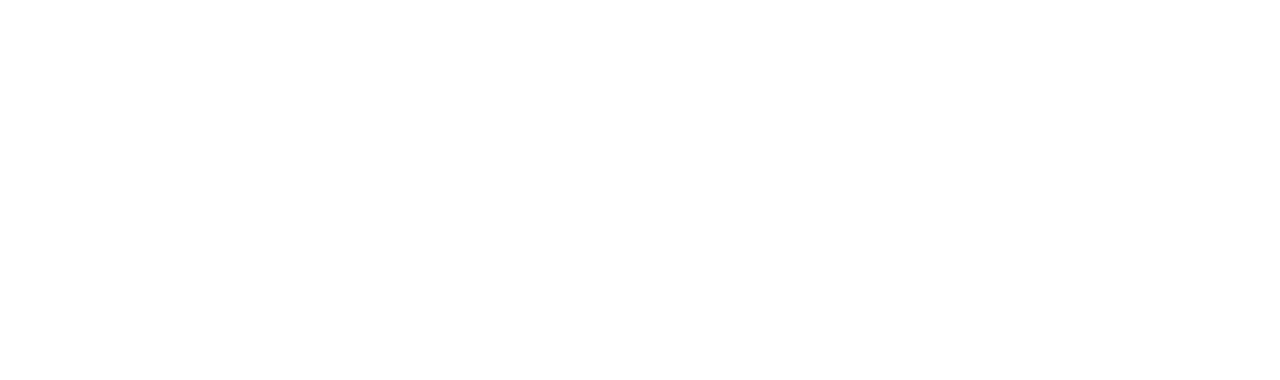
<file: libs/hw-parallax-master/demo/index.html>
<!doctype html>
<head>
  <link rel="stylesheet" href="css/hw-parallax.min.css">
  <style type="text/css">
    * {
      padding: 0;
      margin: 0;
    }
    html,body {
      height: 100%;
    }
    body {
      font-family: Helvetica, sans-serif;
      color: #fff;
    }
    #bg-section, #tile-section {
      font-size: 2em;
      font-weight: bold;
      text-shadow: 2px 2px rgba(0,0,0, 0.5);
      box-sizing: border-box;
      padding: 1em;
      min-height: 100%;
    }
    #separator-section {
      color: #000;
      padding: 4em;
    }
    p, h2 {
      text-align: center;
      margin-bottom: 1em;
    }
  </style>
  <title>Parallax</title>
</head>
<body>
<section id="bg-section" class="parallax" data-image="img/background.jpg" data-width="2560" data-height="1600">
  <p>This is a parallaxed section with a background image</p>
  <p>This is a parallaxed section with a background image</p>
  <p>This is a parallaxed section with a background image</p>
  <p>This is a parallaxed section with a background image</p>
  <p>This is a parallaxed section with a background image</p>
  <p>This is a parallaxed section with a background image</p>
  <p>This is a parallaxed section with a background image</p>
</section>
<section id="separator-section">
  <h2>This is just a separator</h2>
</section>
<section id="tile-section" class="parallax" data-tile="img/tile.png">
  <p>This is a parallaxed section with a tiled image</p>
  <p>This is a parallaxed section with a tiled image</p>
  <p>This is a parallaxed section with a tiled image</p>
  <p>This is a parallaxed section with a tiled image</p>
  <p>This is a parallaxed section with a tiled image</p>
  <p>This is a parallaxed section with a tiled image</p>
  <p>This is a parallaxed section with a tiled image</p>
</section>
<script src="js/vendors/jquery.min.js"></script>
<script src="js/hw-parallax.min.js"></script>
<script>
  $('.parallax').parallax({
    scroll_factor: 0.5
  });
</script>
</body>
</file>
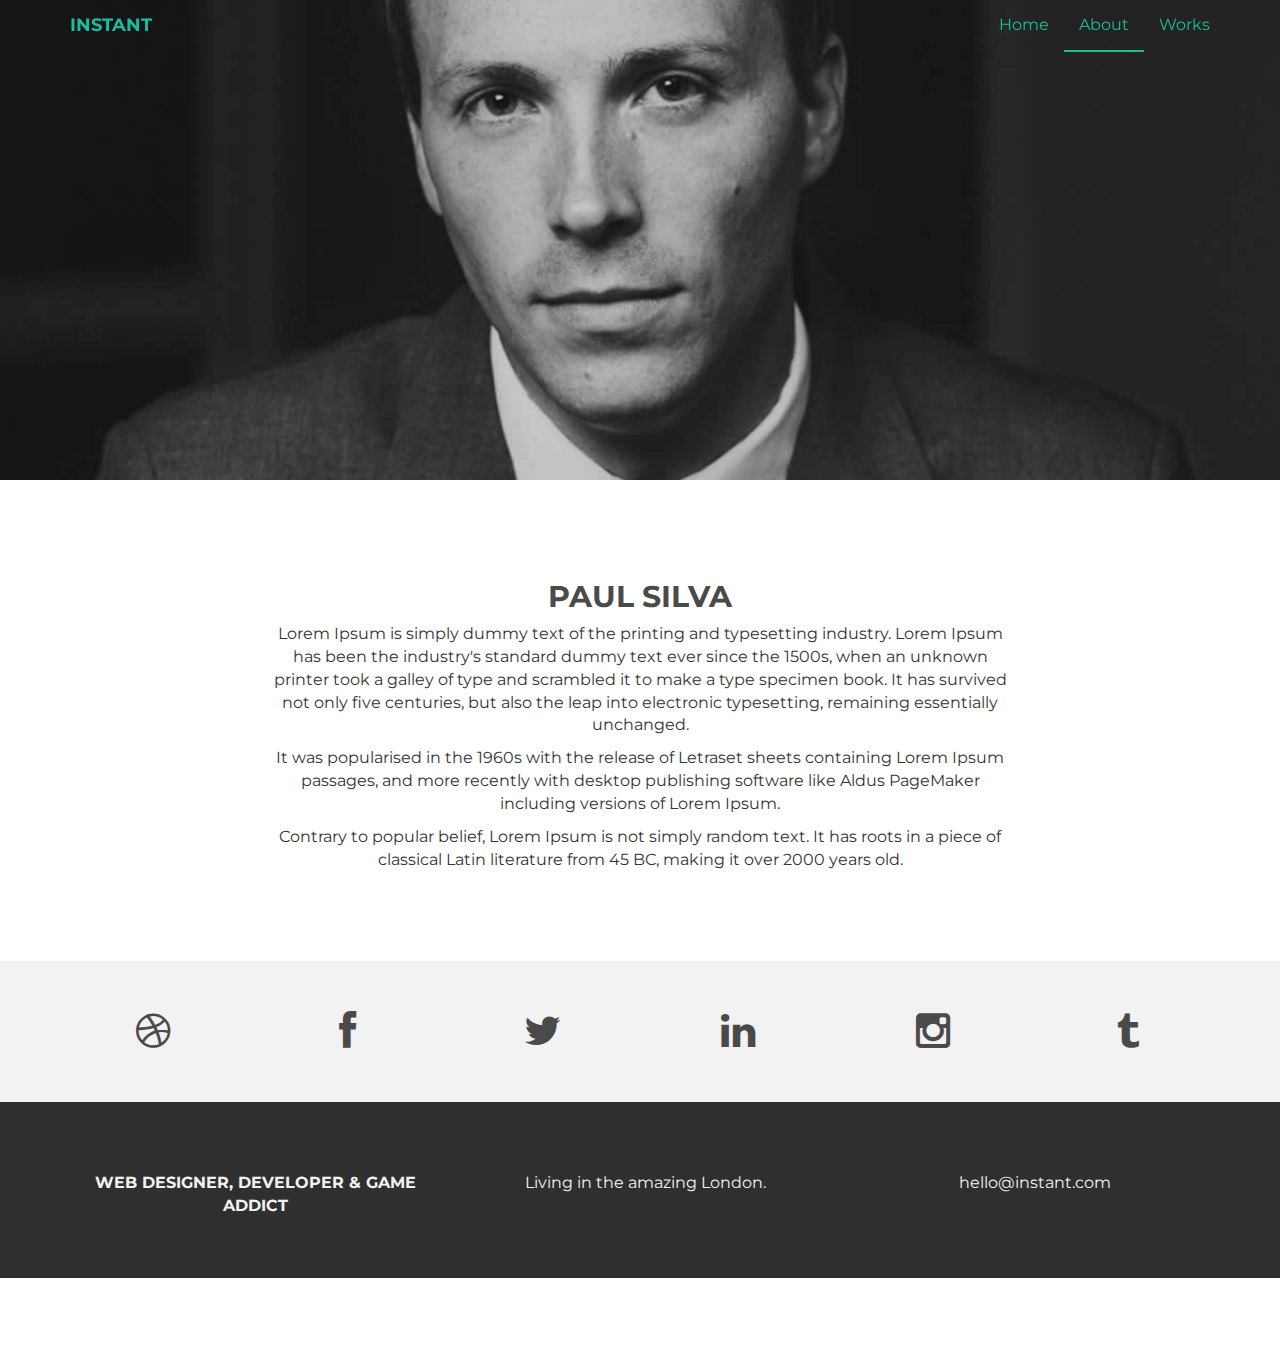
<file: about.html>
<!DOCTYPE html>
<html lang="en">
  <head>
    <meta charset="utf-8">
    <meta http-equiv="X-UA-Compatible" content="IE=edge">
    <meta name="viewport" content="width=device-width, initial-scale=1">
    <meta name="description" content="">
    <meta name="author" content="">
    <link rel="shortcut icon" href="assets/ico/favicon.ico">

    <title>INSTANT - Bootstrap Theme</title>

    <!-- Bootstrap core CSS -->
    <link href="assets/css/bootstrap.css" rel="stylesheet">

    <!-- Custom styles for this template -->
    <link href="assets/css/style.css" rel="stylesheet">
    <link href="assets/css/font-awesome.min.css" rel="stylesheet">

    <!-- Just for debugging purposes. Don't actually copy this line! -->
    <!--[if lt IE 9]><script src="../../assets/js/ie8-responsive-file-warning.js"></script><![endif]-->

    <!-- HTML5 shim and Respond.js IE8 support of HTML5 elements and media queries -->
    <!--[if lt IE 9]>
      <script src="https://oss.maxcdn.com/libs/html5shiv/3.7.0/html5shiv.js"></script>
      <script src="https://oss.maxcdn.com/libs/respond.js/1.4.2/respond.min.js"></script>
    <![endif]-->
  </head>

  <body>

    <!-- Static navbar -->
    <div class="navbar navbar-default navbar-fixed-top" role="navigation">
      <div class="container">
        <div class="navbar-header">
          <button type="button" class="navbar-toggle" data-toggle="collapse" data-target=".navbar-collapse">
            <span class="sr-only">Toggle navigation</span>
            <span class="icon-bar"></span>
            <span class="icon-bar"></span>
            <span class="icon-bar"></span>
          </button>
          <a class="navbar-brand" href="index.html">INSTANT</a>
        </div>
        <div class="navbar-collapse collapse">
          <ul class="nav navbar-nav navbar-right">
            <li><a href="index.html">Home</a></li>
            <li class="active"><a href="about.html">About</a></li>
            <li><a href="index.html#works">Works</a></li>
          </ul>
        </div><!--/.nav-collapse -->
      </div>
    </div>


	<div id="aboutwrap">
	    <div class="container">
			<div class="row">
				<div class="col-lg-6 col-lg-offset-3">
				</div>
			</div><! --/row -->
	    </div> <!-- /container -->
	</div><! --/aboutwrap -->
	
	<div class="container">
		<div class="row centered mt mb">
			<div class="col-lg-8 col-lg-offset-2">
				<h2>PAUL SILVA</h2>
				<p>Lorem Ipsum is simply dummy text of the printing and typesetting industry. Lorem Ipsum has been the industry's standard dummy text ever since the 1500s, when an unknown printer took a galley of type and scrambled it to make a type specimen book. It has survived not only five centuries, but also the leap into electronic typesetting, remaining essentially unchanged.</p>
				<p>It was popularised in the 1960s with the release of Letraset sheets containing Lorem Ipsum passages, and more recently with desktop publishing software like Aldus PageMaker including versions of Lorem Ipsum.</p>
				<p>Contrary to popular belief, Lorem Ipsum is not simply random text. It has roots in a piece of classical Latin literature from 45 BC, making it over 2000 years old.</p>
			</div>

		</div><! --/row -->
	</div><! --/container -->
	
	<div id="social">
		<div class="container">
			<div class="row centered">
				<div class="col-lg-2">
					<a href="#"><i class="fa fa-dribbble"></i></a>
				</div>
				<div class="col-lg-2">
					<a href="#"><i class="fa fa-facebook"></i></a>
				</div>
				<div class="col-lg-2">
					<a href="#"><i class="fa fa-twitter"></i></a>
				</div>
				<div class="col-lg-2">
					<a href="#"><i class="fa fa-linkedin"></i></a>
				</div>
				<div class="col-lg-2">
					<a href="#"><i class="fa fa-instagram"></i></a>
				</div>
				<div class="col-lg-2">
					<a href="#"><i class="fa fa-tumblr"></i></a>
				</div>
			
			</div><! --/row -->
		</div><! --/container -->
	</div><! --/social -->

	<div id="footerwrap">
		<div class="container">
			<div class="row centered">
				<div class="col-lg-4">
					<p><b>WEB DESIGNER, DEVELOPER & GAME ADDICT</b></p>
				</div>
			
				<div class="col-lg-4">
					<p>Living in the amazing London.</p>
				</div>
				<div class="col-lg-4">
					<p>hello@instant.com</p>
				</div>
			
			</div>
		
		</div>
	</div><! --/footerwrap -->
	


    <!-- Bootstrap core JavaScript
    ================================================== -->
    <!-- Placed at the end of the document so the pages load faster -->
    <script src="https://ajax.googleapis.com/ajax/libs/jquery/1.11.0/jquery.min.js"></script>
    <script src="assets/js/bootstrap.min.js"></script>
  </body>
</html>
</file>
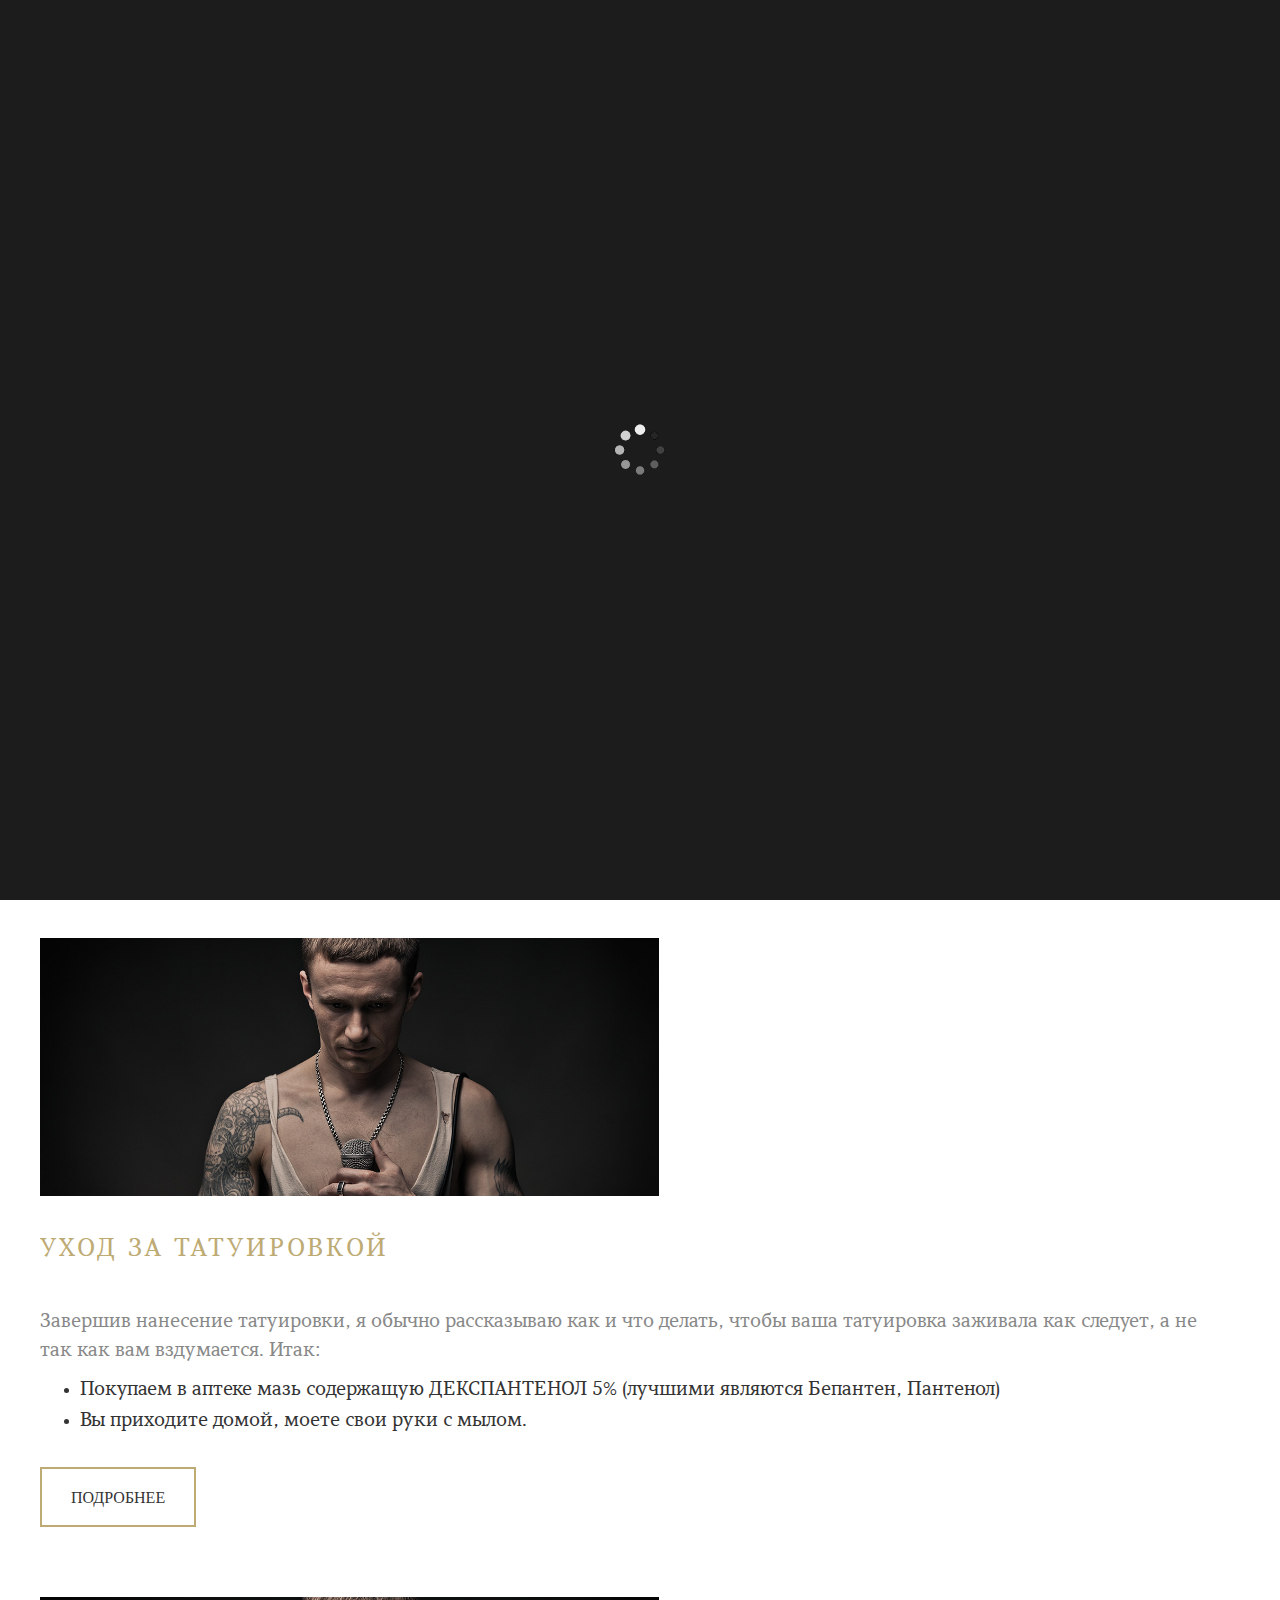
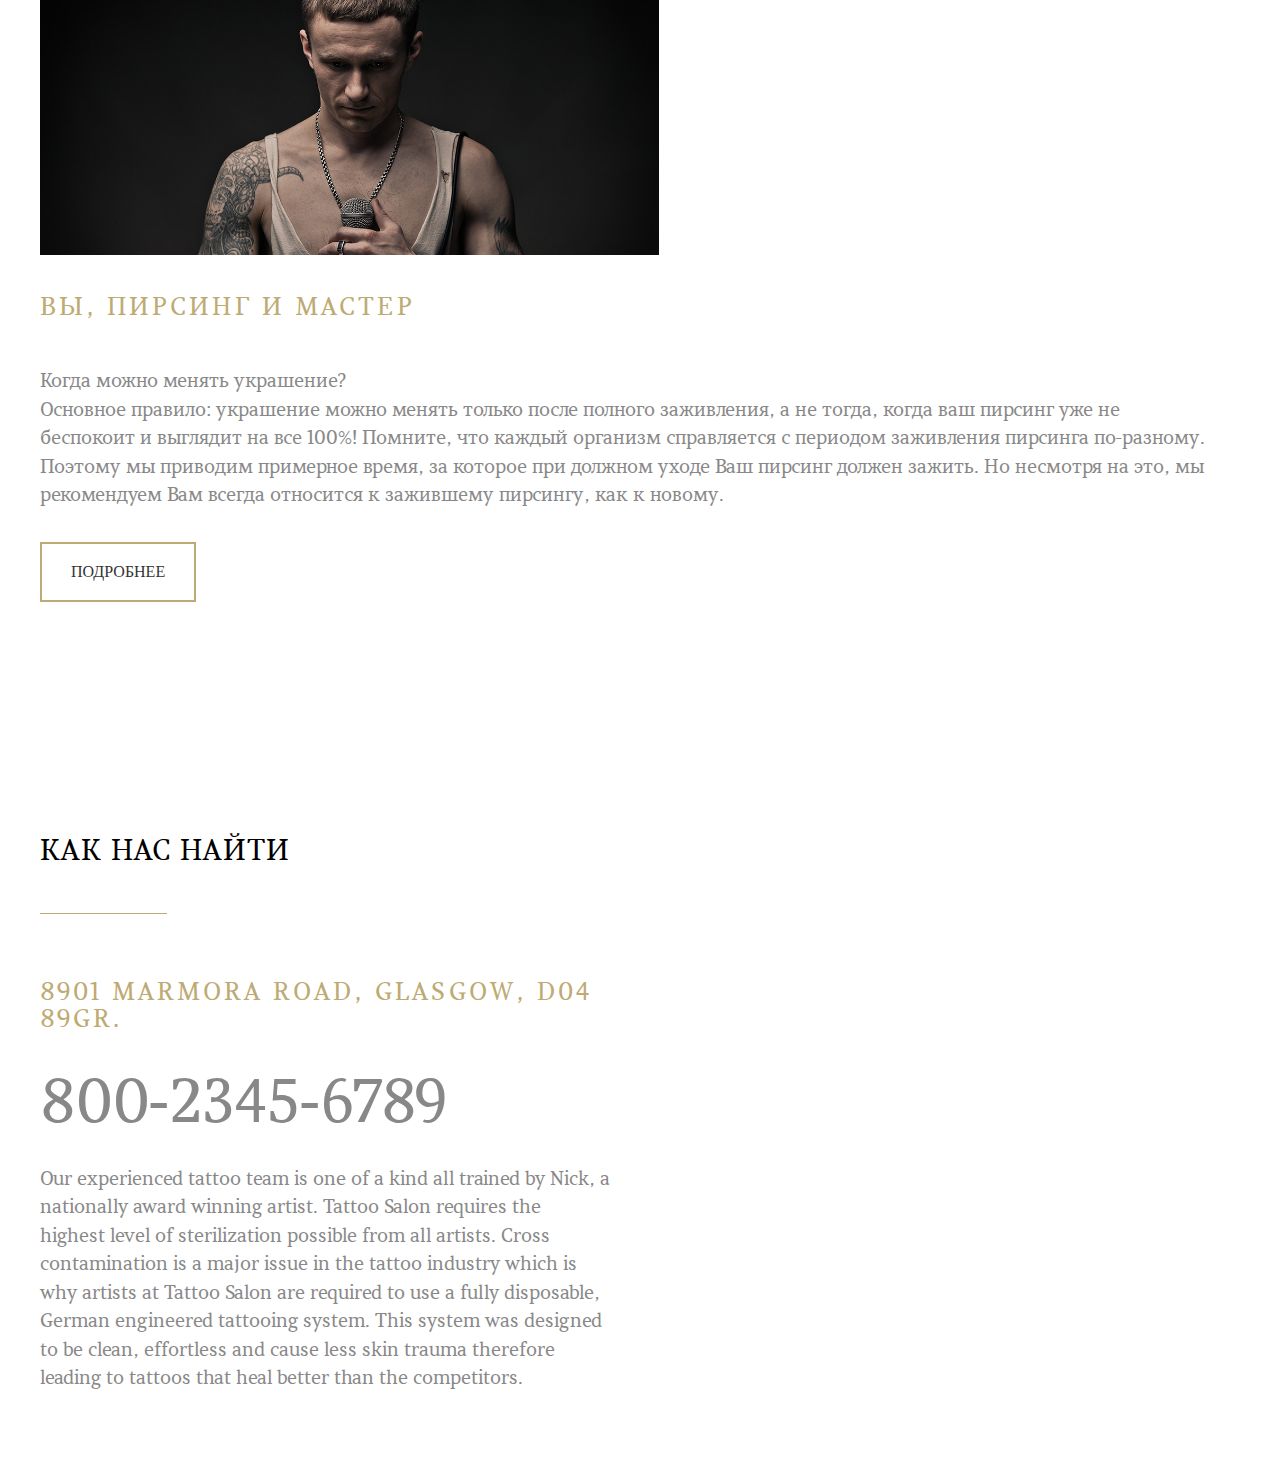
<file: articles.html>
<!DOCTYPE html>
<!--[if lt IE 7 ]><html class="ie ie6" lang="en"> <![endif]-->
<!--[if IE 7 ]><html class="ie ie7" lang="en"> <![endif]-->
<!--[if IE 8 ]><html class="ie ie8" lang="en"> <![endif]-->
<!--[if (gte IE 9)|!(IE)]><!--><html lang="ru"> <!--<![endif]-->

<head>

	<meta charset="utf-8">

	<title>Tattoo67</title>
	<meta name="description" content="">

	<link rel="shortcut icon" href="img/favicon/faviconka_ru_343.png" type="image/x-icon">

	<!-- <link rel="apple-touch-icon" href="img/favicon/apple-touch-icon.png">
  <link rel="apple-touch-icon" sizes="72x72" href="img/favicon/apple-touch-icon-72x72.png">
  <link rel="apple-touch-icon" sizes="114x114" href="img/favicon/apple-touch-icon-114x114.png"> -->

	<meta http-equiv="X-UA-Compatible" content="IE=edge">
	<meta name="viewport" content="width=device-width, initial-scale=1, maximum-scale=1">

	<link rel="stylesheet" href="bootstrap-3.3.7-dist/css/bootstrap.css">
	<link rel="stylesheet" href="libs/animate/animate.css">
	<link rel="stylesheet" type="text/css" href="fonts/font-awesome-4.3.0/css/font-awesome.min.css" />

  <link rel="stylesheet" href="libs/owl/owl.carousel.css" />
	<link rel="stylesheet" href="css/fonts.css">
	<link rel="stylesheet" href="css/main.css">
	<link rel="stylesheet" href="css/media.css">



  <link rel="stylesheet" href="libs/hw-parallax-master/src/hw-parallax.css">
  <link rel="stylesheet" type="text/css" href="css/style1.css" />
  <link rel="stylesheet" href="css/cssparallax.css" type="text/css">
  <link rel="stylesheet" href="libs/magnific popup/magnific-popup.css" type="text/css">

	<script src="libs/modernizr/modernizr.js"></script>
 
  <script src="https://vk.com/js/api/openapi.js?133" type="text/javascript"></script>
</head>

<body>



	<!-- HEADER -->

<!-- NAV -->

  <nav id="navbar-main" class="navbar navbar-inverse">
    <div class="container-fluid">
      <div class="navbar-header">
        
        <button type="button" class="navbar-toggle collapsed" data-toggle="collapse" data-target="#navbar" aria-expanded="false" aria-controls="navbar">
          <span class="sr-only">Toggle navigation</span>
          <span class="icon-bar top-bar"></span>
          <span class="icon-bar middle-bar"></span>
          <span class="icon-bar bottom-bar"></span>
        </button>
    
      </div>
      <div id="navbar" class="collapse navbar-collapse">

      <ul class="nav navbar-nav navbar-left">

      <span class="icon">
        
      </span>

        <h3 class="heading-style-3 visible-first">
          <span class="item_title_part_0 item_title_part_odd item_title_part_first_half item_title_part_first">Tattoo67</span> 
          <span class="item_title_part_1 item_title_part_even item_title_part_second_half item_title_part_last">Salon</span>
        </h3>

      </ul>

        
        <ul class="nav navbar-nav navbar-right">
            <li >
            <a href="index.html" >Главная</a>
            </li>


         <li class="nav-item dropdown">
              <a class="nav-link mastClass dropdown-toggle" href="http://example.com" id="navbarDropdownMenuLink" data-toggle="dropdown" aria-haspopup="true" aria-expanded="false">
               Мастера
              </a>
              <div class="dropdown-menu" aria-labelledby="navbarDropdownMenuLink">
               <a class="dropdown-item" href="master.html">Мастер 1</a><br>
                <a class="dropdown-item" href="master.html">Мастер 2</a><br>
                <a class="dropdown-item" href="master.html">Мастер 3</a><br>
              </div>
          </li>
             

            <li>
            <a href="articles.html" class="redClass" >Статьи</a>
            </li>

            <li>
            <a href="works.html">Работы</a>
            </li>

            <li>
            <a href="prices.html">Цены</a>
            </li>

             <li>
            <a href="contacts.html">Контакты</a>
            </li>

        </ul>

          
       
      </div>
    </div>
  </nav>

 

 <section  id="s_2" class="main_galery">

    <div class="row-container">
      <div class="container-fluid">
        <div class="row-fluid">

            <div class="col-md-12">
            <h2 class="titleWork2">
                Статьи
            </h2>
            </div>
        </div>
      </div>
    </div>
</section>

 <section class="s_rewview5 blog blog2">
 <div class="row-container">
   <div class="container-fluid">
      <div class="row-fluid">


        <div class="col-md-12 col-sm-12">
            <figure class="item_img">
               <a href="#">
              <img src="img/new/blog-img1.jpg" alt="pers1">
            
              <h3>Рекомендации после сеанса лазерного удаления татуировки</h3></a>

        <p>Послепроцедурные рекомендации:
        
        <ul>
          <li>не загорать 10-14 дней после процедуры;</li>
          <li>при выходе на улицу, пользоваться солнцезащитным кремом или же прикрывать участок обработанный лазером;</li>
          <li>недели 2 воздержаться от физических нагрузок;</li>
        </ul>
      
        </p>

            </figure>
           <a class="btn2 set_profil" href="articles1-1.html">Подробнее</a>

        </div>

       <div class="col-md-12 col-sm-12">

             <figure class="item_img">
                 <a href="#">
                <img src="img/new/blog-img2.jpg" alt="pers1">
              
                <h3>Уход за татуировкой</h3></a>

                <p>Завершив нанесение татуировки, я обычно рассказываю как и что делать, чтобы ваша татуировка заживала как следует, а не так как вам вздумается.
                  Итак:
                  <ul>
                    <li>
                      Покупаем в аптеке мазь содержащую ДЕКСПАНТЕНОЛ 5% (лучшими являются Бепантен, Пантенол)
                    </li>
                    <li>
                      Вы приходите домой, моете свои руки с мылом.
                    </li>
                  </ul>
</p>
              </figure>
             <a class="btn2 set_profil" href="articles1-1.html">Подробнее</a>
      
      </div>


      <div class="col-md-12 col-sm-12">

             <figure class="item_img">
                 <a href="#">
                <img src="img/new/blog-img2.jpg" alt="pers1">
              
                <h3>Вы, пирсинг и мастер</h3></a>

                <p>Когда можно менять украшение?<br>
Основное правило: украшение можно менять только после полного заживления, а не тогда, когда ваш пирсинг уже не беспокоит и выглядит на все 100%! Помните, что каждый организм справляется с периодом заживления пирсинга по-разному. Поэтому мы приводим примерное время, за которое при должном уходе Ваш пирсинг должен зажить. Но несмотря на это, мы рекомендуем Вам всегда относится к зажившему пирсингу, как к новому.</p>
              </figure>
             <a class="btn2 set_profil" href="articles1-1.html">Подробнее</a>
      
      </div>

        

      </div>
 </div>
    
    </div>
</section>



<section id="s_2" class="main_galery">
    <div class="row-container">
      <div class="container-fluid">
        <div class="row-fluid">

            <div class="col-md-12">
            <h2 class="titleWork">
               Как нас найти
            </h2>
            </div>
        </div>
      </div>
    </div>
</section>


<!-- CONTACTS -->

<!--  <section class="s_rewview5">
<div class="row-container">
  <div class="container-fluid">
     <div class="row-fluid"> -->

<!-- <section class="s_conracts">

  <div class="wrapper clearfix">
    <div class="tab_content">
        
        <div class="tab_item">
        
<div class="row-container">
            <div class="map">

                <div class="address_map">
                     <h2>Адрес:</h2>

                    <p>
                     <span class="icon_tattoo">
                       ТАТУ-СТУДИЯ СМОЛЕНСКА 
                      г.Смоленск, Тухачевского, 3 
                     </span> 
                    </p>
                    
                    <h2>Телефон:</h2>

                    <p  class="icon_tattoo2">+89516944061</p>

                </div>

        <script type="text/javascript" charset="utf-8" async src="https://api-maps.yandex.ru/services/constructor/1.0/js/?sid=cncpNMtmNp97kMzP7eObLCR9bsyvE31a&amp;height=480&amp;lang=ru_RU&amp;sourceType=constructor&amp;scroll=true"></script>

            </div>
</div>
        </div>
        
    </div>
</div>
</section> -->





<section class="s_rewview5">
 <div class="row-container">
   <div class="container-fluid">
      <div class="row-fluid">
        <div class="col-md-6">

        <h3>8901 MARMORA ROAD, GLASGOW, D04 89GR.</h3>
        <h4>800-2345-6789</h4>
          <p>Our experienced tattoo team is one of a kind all trained by Nick, a nationally award winning artist. Tattoo Salon requires the highest level of sterilization possible from all artists. Cross contamination is a major issue in the tattoo industry which is why artists at Tattoo Salon are required to use a fully disposable, German engineered tattooing system. This system was designed to be clean, effortless and cause less skin trauma therefore leading to tattoos that heal better than the competitors.</p>
        </div>

        <div class="col-md-6">
        <script type="text/javascript" charset="utf-8" async src="https://api-maps.yandex.ru/services/constructor/1.0/js/?sid=cncpNMtmNp97kMzP7eObLCR9bsyvE31a&amp;height=480&amp;lang=ru_RU&amp;sourceType=constructor&amp;scroll=true"></script>

        </div>
      </div>
 </div>
    
    </div>
</section>

<!--END CONTACTS -->

<!-- <section id="contacts" class="s_contacts bg_light">
  <div class="section_header">
   
    <div class="s_descr_wrap">
      <div class="s_descr">Оставьте ваше сообщение</div>
    </div>
  </div>
  <div class="section_content">
    <div class="container">
      <div class="row">
        <div class="address2 col-md-6 col-sm-6">
          <div class="contact_box">
            <div class="contacts_icon icon-basic-geolocalize-05"></div>
            <h3>Адрес:</h3>
           <p> <span class="icon_tattoo">
                  ТАТУ-СТУДИЯ СМОЛЕНСКА 
                  г.Смоленск, Тухачевского, 3 
                </span>
            </p>
          </div>
          <div class="contact_box">
            <div class="contacts_icon icon-basic-smartphone"></div>
            <h3>Телефон:</h3>
            <p class="icon_tattoo2">+89516944061</p>
          </div>
         
        </div>
        <div class="call_order col-md-6 col-sm-6">
          <form action="http://formspree.io/agragregra@ya.ru" class="main_form" novalidate target="_blank" method="post">
            <label class="form-group">
              <span class="color_element">*</span> Ваше имя:
              <input type="text" name="name" placeholder="Ваше имя" data-validation-required-message="Вы не ввели имя" required />
              <span class="help-block text-danger"></span>
            </label>
            <label class="form-group">
              <span class="color_element">*</span> Ваш E-mail:
              <input type="email" name="email" placeholder="Ваш E-mail" data-validation-required-message="Не корректно введен E-mail" required />
              <span class="help-block text-danger"></span>
            </label>
            <label class="form-group">
              <span class="color_element">*</span> Ваше сообщение:
              <textarea name="message" placeholder="Ваше сообщение" data-validation-required-message="Вы не ввели сообщение" required></textarea>
              <span class="help-block text-danger"></span>
            </label>
            <button>Отправить</button>
          </form>
        </div>
      </div>
    </div>
  </div>
</section>
 -->


<script src="js/imagesloaded.pkgd.min.js"></script>
  <script src="js/masonry.pkgd.min.js"></script>
  <script src="js/classie.js"></script>



 <a href="#top" class="top"><span class="glyphicon glyphicon-menu-up" aria-hidden="true"></span></a>

	
	<div class="hidden"></div>

	<div class="loader">
		<div class="loader_inner"></div>
	</div>

	<!--[if lt IE 9]>
	<script src="libs/html5shiv/es5-shim.min.js"></script>
	<script src="libs/html5shiv/html5shiv.min.js"></script>
	<script src="libs/html5shiv/html5shiv-printshiv.min.js"></script>
	<script src="libs/respond/respond.min.js"></script>
	<![endif]-->
<script   src="https://code.jquery.com/jquery-2.2.4.js"   integrity="sha256-iT6Q9iMJYuQiMWNd9lDyBUStIq/8PuOW33aOqmvFpqI="   crossorigin="anonymous"></script>
	<!-- <script src="libs/jquery/jquery-1.5.1.min.js"></script> -->
	<script src="libs/waypoints/waypoints.min.js"></script>
  <script src="libs/magnific popup/jquery.magnific-popup.min.js"></script>
	<script src="libs/animate/animate-css.js"></script>
	<script src="libs/plugins-scroll/plugins-scroll.js"></script>
	<script src="bootstrap-3.3.7-dist/js/bootstrap.js" type="text/javascript"></script>
  <script src="libs/hw-parallax-master/src/hw-parallax.js"></script>
	<script src="libs/Swiper-3.3.1/Swiper-3.3.1/dist/js/swiper.js" type="text/javascript"></script>
<script src="libs/Vide-0.5.0/src/jquery.vide.js"></script>
    <script src="libs/owl/owl.carousel.min.js"></script>
<script src="libs/jquery.malihu.PageScroll2id.min.js"></script>

	<script src="js/common.js"></script>


  
	
</body>
</html>
</file>
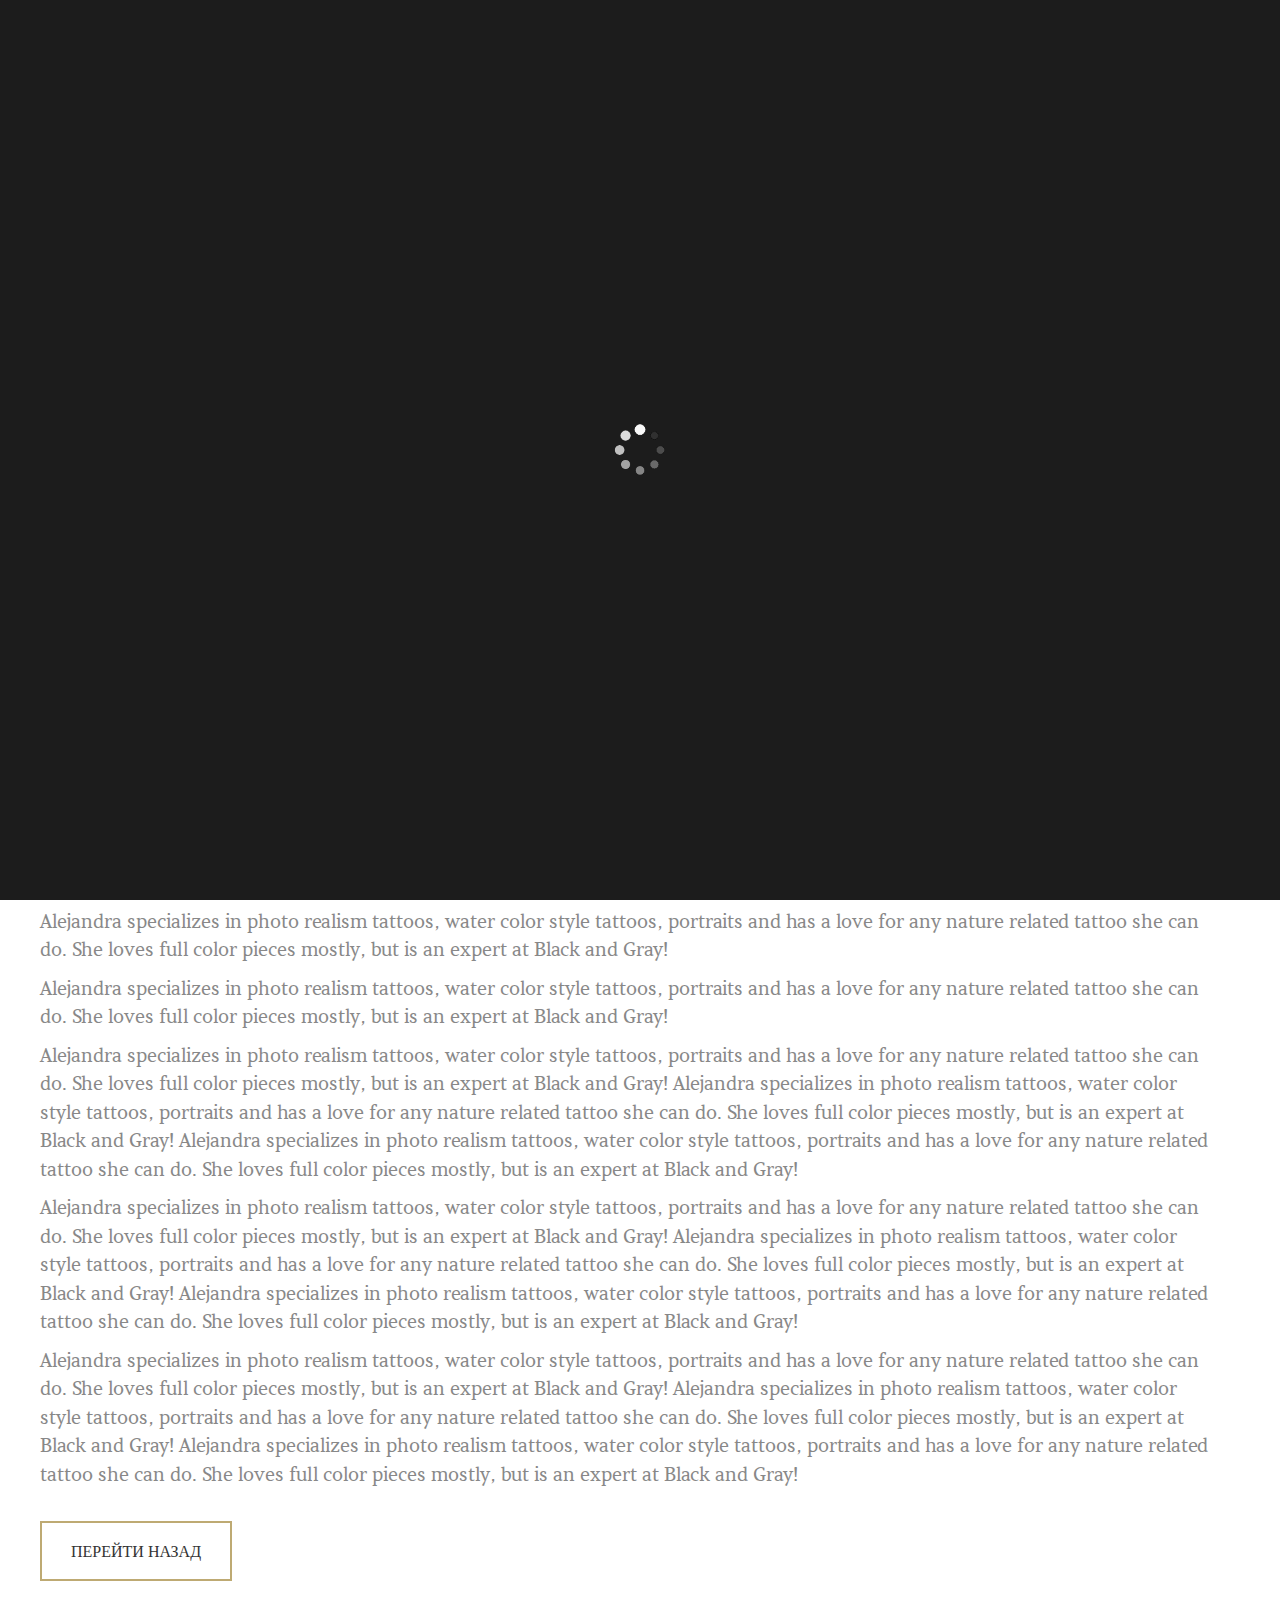
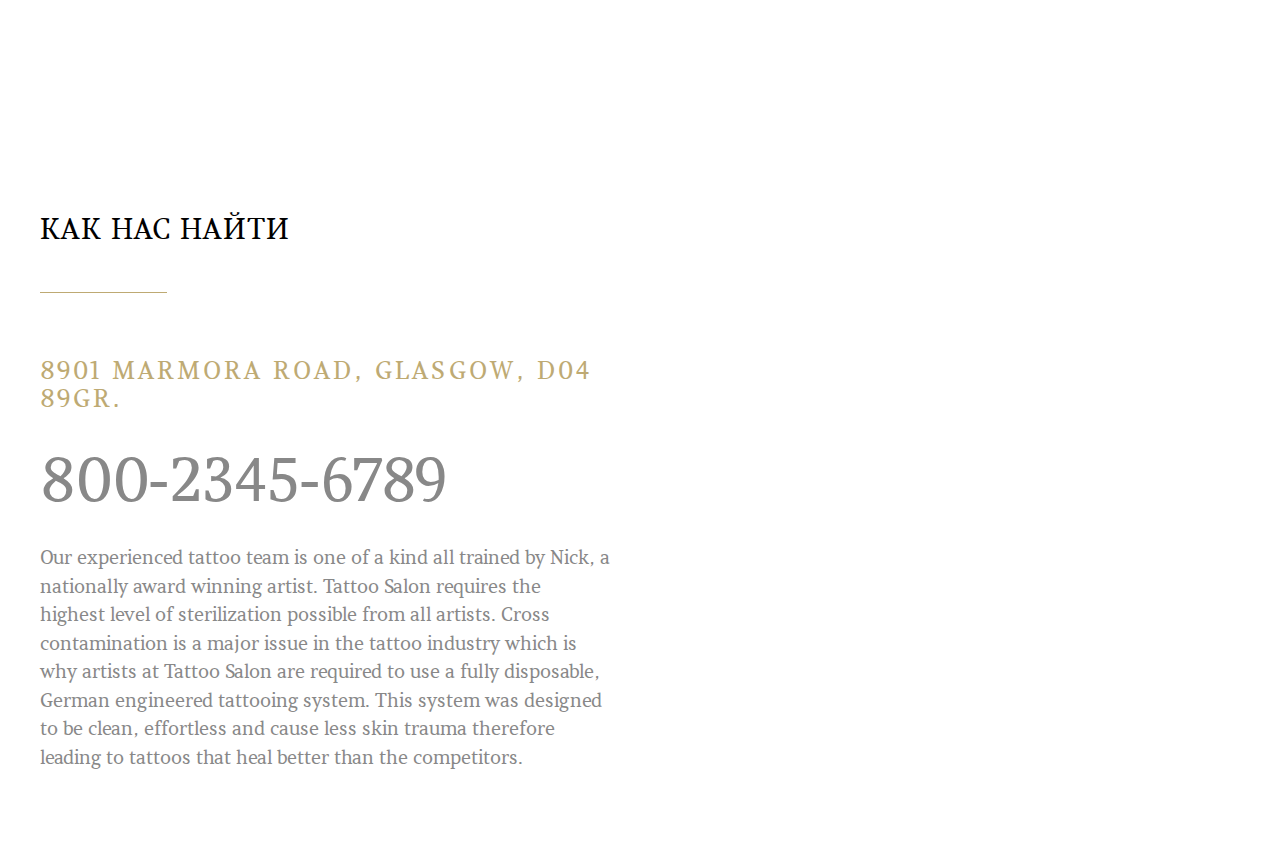
<file: articles1-1.html>
<!DOCTYPE html>
<!--[if lt IE 7 ]><html class="ie ie6" lang="en"> <![endif]-->
<!--[if IE 7 ]><html class="ie ie7" lang="en"> <![endif]-->
<!--[if IE 8 ]><html class="ie ie8" lang="en"> <![endif]-->
<!--[if (gte IE 9)|!(IE)]><!--><html lang="ru"> <!--<![endif]-->

<head>

	<meta charset="utf-8">

	<title>Tattoo67</title>
	<meta name="description" content="">

	<link rel="shortcut icon" href="img/favicon/faviconka_ru_343.png" type="image/x-icon">

	<!-- <link rel="apple-touch-icon" href="img/favicon/apple-touch-icon.png">
  <link rel="apple-touch-icon" sizes="72x72" href="img/favicon/apple-touch-icon-72x72.png">
  <link rel="apple-touch-icon" sizes="114x114" href="img/favicon/apple-touch-icon-114x114.png"> -->

	<meta http-equiv="X-UA-Compatible" content="IE=edge">
	<meta name="viewport" content="width=device-width, initial-scale=1, maximum-scale=1">

	<link rel="stylesheet" href="bootstrap-3.3.7-dist/css/bootstrap.css">
	<link rel="stylesheet" href="libs/animate/animate.css">
	<link rel="stylesheet" type="text/css" href="fonts/font-awesome-4.3.0/css/font-awesome.min.css" />

  <link rel="stylesheet" href="libs/owl/owl.carousel.css" />
	<link rel="stylesheet" href="css/fonts.css">
	<link rel="stylesheet" href="css/main.css">
	<link rel="stylesheet" href="css/media.css">



  <link rel="stylesheet" href="libs/hw-parallax-master/src/hw-parallax.css">
  <link rel="stylesheet" type="text/css" href="css/style1.css" />
  <link rel="stylesheet" href="css/cssparallax.css" type="text/css">
  <link rel="stylesheet" href="libs/magnific popup/magnific-popup.css" type="text/css">

	<script src="libs/modernizr/modernizr.js"></script>
 
  <script src="https://vk.com/js/api/openapi.js?133" type="text/javascript"></script>
</head>

<body>



	<!-- HEADER -->



<!-- NAV -->

  <nav id="navbar-main" class="navbar navbar-inverse">
    <div class="container-fluid">
      <div class="navbar-header">
        
        <button type="button" class="navbar-toggle collapsed" data-toggle="collapse" data-target="#navbar" aria-expanded="false" aria-controls="navbar">
          <span class="sr-only">Toggle navigation</span>
          <span class="icon-bar top-bar"></span>
          <span class="icon-bar middle-bar"></span>
          <span class="icon-bar bottom-bar"></span>
        </button>
    
      </div>
      <div id="navbar" class="collapse navbar-collapse">

      <ul class="nav navbar-nav navbar-left">

      <span class="icon">
        
      </span>

        <h3 class="heading-style-3 visible-first">
          <span class="item_title_part_0 item_title_part_odd item_title_part_first_half item_title_part_first">Tattoo67</span> 
          <span class="item_title_part_1 item_title_part_even item_title_part_second_half item_title_part_last">Salon</span>
        </h3>


           <!--  <li><a href="#" target="_blank"><i class="fa fa-twitter"></i></a></li> -->
            <!-- <li><a href="https://vk.com/modification67" target="_blank"><i class="fa fa-vk"></i></a></li>

            <li><a href="https://www.instagram.com/docserg/" target="_blank"><i class="fa fa-instagram"></i></a></li> -->
           <!--  <li><a href="#" target="_blank"><i class="fa fa-facebook"></i></a></li> -->
           <!--  <li><a href="#" target="_blank"><i class="fa fa-github"></i></a></li> -->
      </ul>

        
        <ul class="nav navbar-nav navbar-right">
            <li >
            <a href="index.html">Главная</a>
            </li>


          <li class="nav-item dropdown">
              <a class="nav-link mastClass dropdown-toggle" href="http://example.com" id="navbarDropdownMenuLink" data-toggle="dropdown" aria-haspopup="true" aria-expanded="false">
               Мастера
              </a>
              <div class="dropdown-menu" aria-labelledby="navbarDropdownMenuLink">
                <a class="dropdown-item" href="master.html">Мастер 1</a><br>
                <a class="dropdown-item" href="master.html">Мастер 2</a><br>
                <a class="dropdown-item" href="master.html">Мастер 3</a><br>
              </div>
          </li>
             

            <li>
            <a href="articles.html" class="redClass">Статьи</a>
            </li>

            <li>
            <a href="works.html">Работы</a>
            </li>

            <li>
            <a href="prices.html">Цены</a>
            </li>

             <li>
            <a href="contacts.html">Контакты</a>
            </li>

        </ul>

          
       
      </div>
    </div>
  </nav>

 

 <section  id="s_2" class="main_galery">

    <div class="row-container">
      <div class="container-fluid">
        <div class="row-fluid">

            <div class="col-md-12">
            <h2 class="titleWork">
                Статьи
            </h2>
            </div>
        </div>
      </div>
    </div>
</section>

 <section class="s_rewview5 blog">
 <div class="row-container">
   <div class="container-fluid">
      <div class="row-fluid">


        <div class="col-md-12 col-sm-12">
            <figure class="item_img">
               <a href="#">
              <img src="img/new/blog-img1.jpg" alt="pers1">
            
             <h3>ALEJANDRA IDARRAGA</h3></a>
              <p>Alejandra specializes in photo realism tattoos, water color style tattoos, portraits and has a love for any nature related tattoo she can do. She loves full color pieces mostly, but is an expert at Black and Gray!</p>
              <p>Alejandra specializes in photo realism tattoos, water color style tattoos, portraits and has a love for any nature related tattoo she can do. She loves full color pieces mostly, but is an expert at Black and Gray!</p>
              <p>Alejandra specializes in photo realism tattoos, water color style tattoos, portraits and has a love for any nature related tattoo she can do. She loves full color pieces mostly, but is an expert at Black and Gray!
              Alejandra specializes in photo realism tattoos, water color style tattoos, portraits and has a love for any nature related tattoo she can do. She loves full color pieces mostly, but is an expert at Black and Gray!
              Alejandra specializes in photo realism tattoos, water color style tattoos, portraits and has a love for any nature related tattoo she can do. She loves full color pieces mostly, but is an expert at Black and Gray!</p>

              <p>Alejandra specializes in photo realism tattoos, water color style tattoos, portraits and has a love for any nature related tattoo she can do. She loves full color pieces mostly, but is an expert at Black and Gray!
              Alejandra specializes in photo realism tattoos, water color style tattoos, portraits and has a love for any nature related tattoo she can do. She loves full color pieces mostly, but is an expert at Black and Gray!
              Alejandra specializes in photo realism tattoos, water color style tattoos, portraits and has a love for any nature related tattoo she can do. She loves full color pieces mostly, but is an expert at Black and Gray!</p>

              <p>Alejandra specializes in photo realism tattoos, water color style tattoos, portraits and has a love for any nature related tattoo she can do. She loves full color pieces mostly, but is an expert at Black and Gray!
              Alejandra specializes in photo realism tattoos, water color style tattoos, portraits and has a love for any nature related tattoo she can do. She loves full color pieces mostly, but is an expert at Black and Gray!
              Alejandra specializes in photo realism tattoos, water color style tattoos, portraits and has a love for any nature related tattoo she can do. She loves full color pieces mostly, but is an expert at Black and Gray!</p>

            </figure>
           <a class="btn2 set_profil" href="articles.html">Перейти назад </a>

        </div>

      

        

      </div>
 </div>
    
    </div>
</section>



<section id="s_2" class="main_galery">
    <div class="row-container">
      <div class="container-fluid">
        <div class="row-fluid">

            <div class="col-md-12">
            <h2 class="titleWork">
               Как нас найти
            </h2>
            </div>
        </div>
      </div>
    </div>
</section>


<!-- CONTACTS -->

<!--  <section class="s_rewview5">
<div class="row-container">
  <div class="container-fluid">
     <div class="row-fluid"> -->

<!-- <section class="s_conracts">

  <div class="wrapper clearfix">
    <div class="tab_content">
        
        <div class="tab_item">
        
<div class="row-container">
            <div class="map">

                <div class="address_map">
                     <h2>Адрес:</h2>

                    <p>
                     <span class="icon_tattoo">
                       ТАТУ-СТУДИЯ СМОЛЕНСКА 
                      г.Смоленск, Тухачевского, 3 
                     </span> 
                    </p>
                    
                    <h2>Телефон:</h2>

                    <p  class="icon_tattoo2">+89516944061</p>

                </div>

        <script type="text/javascript" charset="utf-8" async src="https://api-maps.yandex.ru/services/constructor/1.0/js/?sid=cncpNMtmNp97kMzP7eObLCR9bsyvE31a&amp;height=480&amp;lang=ru_RU&amp;sourceType=constructor&amp;scroll=true"></script>

            </div>
</div>
        </div>
        
    </div>
</div>
</section> -->





<section class="s_rewview5">
 <div class="row-container">
   <div class="container-fluid">
      <div class="row-fluid">
        <div class="col-md-6">

        <h3>8901 MARMORA ROAD, GLASGOW, D04 89GR.</h3>
        <h4>800-2345-6789</h4>
          <p>Our experienced tattoo team is one of a kind all trained by Nick, a nationally award winning artist. Tattoo Salon requires the highest level of sterilization possible from all artists. Cross contamination is a major issue in the tattoo industry which is why artists at Tattoo Salon are required to use a fully disposable, German engineered tattooing system. This system was designed to be clean, effortless and cause less skin trauma therefore leading to tattoos that heal better than the competitors.</p>
        </div>

        <div class="col-md-6">
        <script type="text/javascript" charset="utf-8" async src="https://api-maps.yandex.ru/services/constructor/1.0/js/?sid=cncpNMtmNp97kMzP7eObLCR9bsyvE31a&amp;height=480&amp;lang=ru_RU&amp;sourceType=constructor&amp;scroll=true"></script>

        </div>
      </div>
 </div>
    
    </div>
</section>

<!--END CONTACTS -->

<!-- <section id="contacts" class="s_contacts bg_light">
  <div class="section_header">
   
    <div class="s_descr_wrap">
      <div class="s_descr">Оставьте ваше сообщение</div>
    </div>
  </div>
  <div class="section_content">
    <div class="container">
      <div class="row">
        <div class="address2 col-md-6 col-sm-6">
          <div class="contact_box">
            <div class="contacts_icon icon-basic-geolocalize-05"></div>
            <h3>Адрес:</h3>
           <p> <span class="icon_tattoo">
                  ТАТУ-СТУДИЯ СМОЛЕНСКА 
                  г.Смоленск, Тухачевского, 3 
                </span>
            </p>
          </div>
          <div class="contact_box">
            <div class="contacts_icon icon-basic-smartphone"></div>
            <h3>Телефон:</h3>
            <p class="icon_tattoo2">+89516944061</p>
          </div>
         
        </div>
        <div class="call_order col-md-6 col-sm-6">
          <form action="http://formspree.io/agragregra@ya.ru" class="main_form" novalidate target="_blank" method="post">
            <label class="form-group">
              <span class="color_element">*</span> Ваше имя:
              <input type="text" name="name" placeholder="Ваше имя" data-validation-required-message="Вы не ввели имя" required />
              <span class="help-block text-danger"></span>
            </label>
            <label class="form-group">
              <span class="color_element">*</span> Ваш E-mail:
              <input type="email" name="email" placeholder="Ваш E-mail" data-validation-required-message="Не корректно введен E-mail" required />
              <span class="help-block text-danger"></span>
            </label>
            <label class="form-group">
              <span class="color_element">*</span> Ваше сообщение:
              <textarea name="message" placeholder="Ваше сообщение" data-validation-required-message="Вы не ввели сообщение" required></textarea>
              <span class="help-block text-danger"></span>
            </label>
            <button>Отправить</button>
          </form>
        </div>
      </div>
    </div>
  </div>
</section>
 -->


<script src="js/imagesloaded.pkgd.min.js"></script>
  <script src="js/masonry.pkgd.min.js"></script>
  <script src="js/classie.js"></script>



 <a href="#top" class="top"><span class="glyphicon glyphicon-menu-up" aria-hidden="true"></span></a>

	
	<div class="hidden"></div>

	<div class="loader">
		<div class="loader_inner"></div>
	</div>

	<!--[if lt IE 9]>
	<script src="libs/html5shiv/es5-shim.min.js"></script>
	<script src="libs/html5shiv/html5shiv.min.js"></script>
	<script src="libs/html5shiv/html5shiv-printshiv.min.js"></script>
	<script src="libs/respond/respond.min.js"></script>
	<![endif]-->
<script   src="https://code.jquery.com/jquery-2.2.4.js"   integrity="sha256-iT6Q9iMJYuQiMWNd9lDyBUStIq/8PuOW33aOqmvFpqI="   crossorigin="anonymous"></script>
	<!-- <script src="libs/jquery/jquery-1.5.1.min.js"></script> -->
	<script src="libs/waypoints/waypoints.min.js"></script>
  <script src="libs/magnific popup/jquery.magnific-popup.min.js"></script>
	<script src="libs/animate/animate-css.js"></script>
	<script src="libs/plugins-scroll/plugins-scroll.js"></script>
	<script src="bootstrap-3.3.7-dist/js/bootstrap.js" type="text/javascript"></script>
  <script src="libs/hw-parallax-master/src/hw-parallax.js"></script>
	<script src="libs/Swiper-3.3.1/Swiper-3.3.1/dist/js/swiper.js" type="text/javascript"></script>
<script src="libs/Vide-0.5.0/src/jquery.vide.js"></script>
    <script src="libs/owl/owl.carousel.min.js"></script>
<script src="libs/jquery.malihu.PageScroll2id.min.js"></script>

	<script src="js/common.js"></script>


  
	
</body>
</html>
</file>
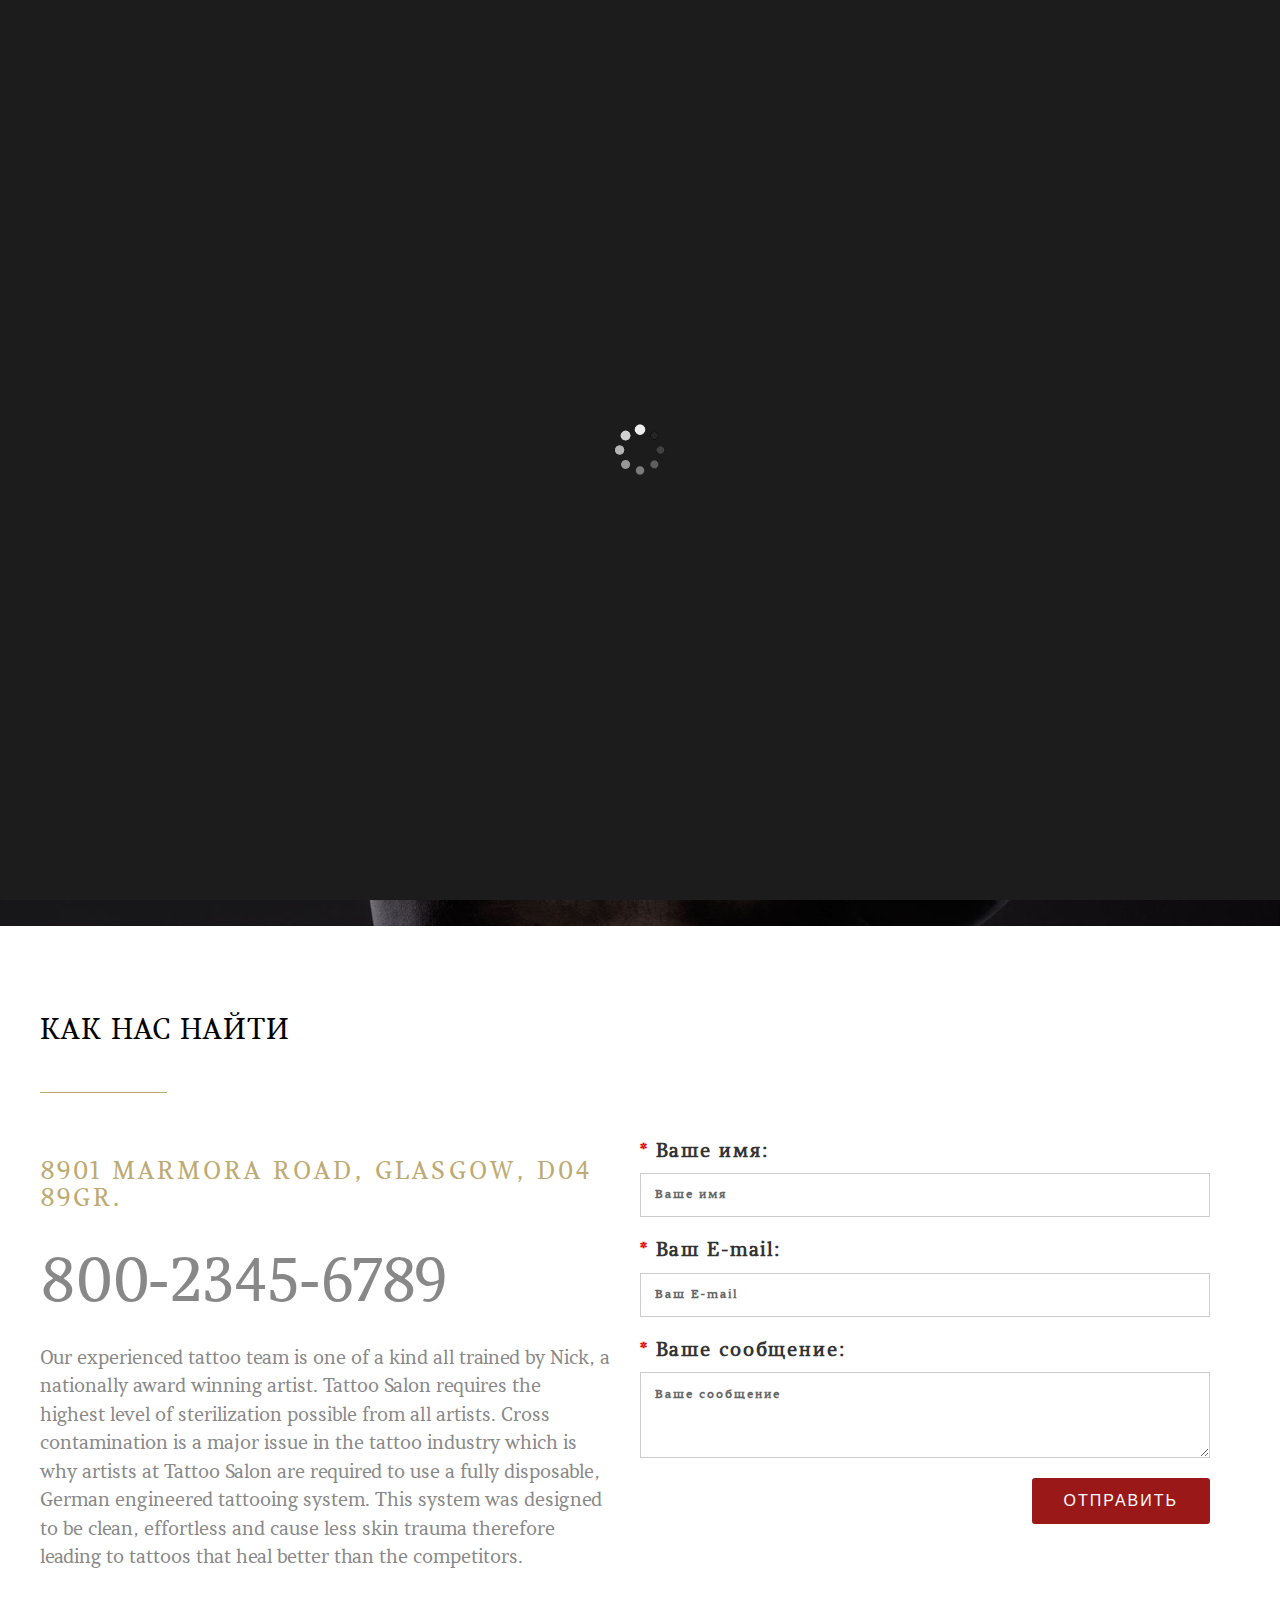
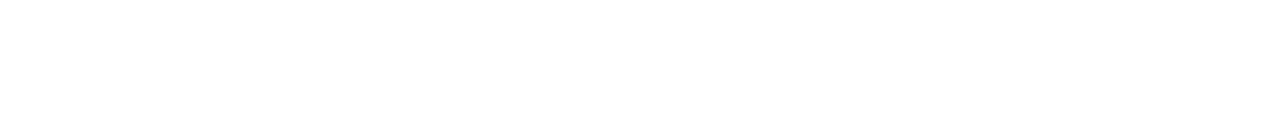
<file: contacts.html>
<!DOCTYPE html>
<!--[if lt IE 7 ]><html class="ie ie6" lang="en"> <![endif]-->
<!--[if IE 7 ]><html class="ie ie7" lang="en"> <![endif]-->
<!--[if IE 8 ]><html class="ie ie8" lang="en"> <![endif]-->
<!--[if (gte IE 9)|!(IE)]><!--><html lang="ru"> <!--<![endif]-->

<head>

	<meta charset="utf-8">

	<title>Tattoo67</title>
	<meta name="description" content="">

	<link rel="shortcut icon" href="img/favicon/faviconka_ru_343.png" type="image/x-icon">

	<!-- <link rel="apple-touch-icon" href="img/favicon/apple-touch-icon.png">
  <link rel="apple-touch-icon" sizes="72x72" href="img/favicon/apple-touch-icon-72x72.png">
  <link rel="apple-touch-icon" sizes="114x114" href="img/favicon/apple-touch-icon-114x114.png"> -->

	<meta http-equiv="X-UA-Compatible" content="IE=edge">
	<meta name="viewport" content="width=device-width, initial-scale=1, maximum-scale=1">

	<link rel="stylesheet" href="bootstrap-3.3.7-dist/css/bootstrap.css">
	<link rel="stylesheet" href="libs/animate/animate.css">
	<link rel="stylesheet" type="text/css" href="fonts/font-awesome-4.3.0/css/font-awesome.min.css" />

  <link rel="stylesheet" href="libs/owl/owl.carousel.css" />
	<link rel="stylesheet" href="css/fonts.css">
	<link rel="stylesheet" href="css/main.css">
	<link rel="stylesheet" href="css/media.css">



  <link rel="stylesheet" href="libs/hw-parallax-master/src/hw-parallax.css">
  <link rel="stylesheet" type="text/css" href="css/style1.css" />
  <link rel="stylesheet" href="css/cssparallax.css" type="text/css">
  <link rel="stylesheet" href="libs/magnific popup/magnific-popup.css" type="text/css">

	<script src="libs/modernizr/modernizr.js"></script>
 
  <script src="https://vk.com/js/api/openapi.js?133" type="text/javascript"></script>
</head>

<body>



	<!-- HEADER -->



<!-- NAV -->

  <nav id="navbar-main" class="navbar navbar-inverse">
    <div class="container-fluid">
      <div class="navbar-header">
        
        <button type="button" class="navbar-toggle collapsed" data-toggle="collapse" data-target="#navbar" aria-expanded="false" aria-controls="navbar">
          <span class="sr-only">Toggle navigation</span>
          <span class="icon-bar top-bar"></span>
          <span class="icon-bar middle-bar"></span>
          <span class="icon-bar bottom-bar"></span>
        </button>
    
      </div>
      <div id="navbar" class="collapse navbar-collapse">

      <ul class="nav navbar-nav navbar-left">

      <span class="icon">
        
      </span>

        <h3 class="heading-style-3 visible-first">
          <span class="item_title_part_0 item_title_part_odd item_title_part_first_half item_title_part_first">Tattoo67</span> 
          <span class="item_title_part_1 item_title_part_even item_title_part_second_half item_title_part_last">Salon</span>
        </h3>

      </ul>

        
        <ul class="nav navbar-nav navbar-right">
            <li >
            <a href="index.html">Главная</a>
            </li>


          <li class="nav-item dropdown">
              <a class="nav-link mastClass dropdown-toggle" href="http://example.com" id="navbarDropdownMenuLink" data-toggle="dropdown" aria-haspopup="true" aria-expanded="false">
               Мастера
              </a>
              <div class="dropdown-menu" aria-labelledby="navbarDropdownMenuLink">
                <a class="dropdown-item" href="master.html">Мастер 1</a><br>
                <a class="dropdown-item" href="master.html">Мастер 2</a><br>
                <a class="dropdown-item" href="master.html">Мастер 3</a><br>
              </div>
          </li>
             

            <li>
            <a href="articles.html">Статьи</a>
            </li>

            <li>
            <a href="works.html">Работы</a>
            </li>

            <li>
            <a href="prices.html">Цены</a>
            </li>

             <li>
            <a href="contacts.html" class="redClass">Контакты</a>
            </li>


        </ul>

          
       
      </div>
    </div>
  </nav>



  <section  class="s_rewview3 s_dark"  data-stellar-background-ratio="0.5">
  <div class="container-fluid">
    <div class="row">
      <div class="col-md-12">


        <div class="top_high">
          
          <hr>
          
          <h4>Lorem ipsum </h4>

          <p> Lorem ipsum dolor sit amet, consectetur adipisicing elit. Aliquam maiores quo accusantium.  </p>

        </div>

      </div>


    </div>
    
  </div>
 </section>


<section id="s_2" class="main_galery">
    <div class="row-container">
      <div class="container-fluid">
        <div class="row-fluid">

            <div class="col-md-12">
            <h2 class="titleWork">
               Как нас найти
            </h2>
            </div>
        </div>
      </div>
    </div>
</section>



<!-- CONTACTS -->

<section class="s_rewview5">
 <div class="row-container">
   <div class="container-fluid">
      <div class="row-fluid">
        <div class="col-md-6">

        <h3>8901 MARMORA ROAD, GLASGOW, D04 89GR.</h3>
        <h4>800-2345-6789</h4>
          <p>Our experienced tattoo team is one of a kind all trained by Nick, a nationally award winning artist. Tattoo Salon requires the highest level of sterilization possible from all artists. Cross contamination is a major issue in the tattoo industry which is why artists at Tattoo Salon are required to use a fully disposable, German engineered tattooing system. This system was designed to be clean, effortless and cause less skin trauma therefore leading to tattoos that heal better than the competitors.</p>
        </div>

        <div class="col-md-6">
       <form action="http://formspree.io/agragregra@ya.ru" class="main_form" novalidate target="_blank" method="post">
            <label class="form-group">
              <span class="color_element">*</span> Ваше имя:
              <input type="text" name="name" placeholder="Ваше имя" data-validation-required-message="Вы не ввели имя" required />
              <span class="help-block text-danger"></span>
            </label>
            <label class="form-group">
              <span class="color_element">*</span> Ваш E-mail:
              <input type="email" name="email" placeholder="Ваш E-mail" data-validation-required-message="Не корректно введен E-mail" required />
              <span class="help-block text-danger"></span>
            </label>
            <label class="form-group">
              <span class="color_element">*</span> Ваше сообщение:
              <textarea name="message" placeholder="Ваше сообщение" data-validation-required-message="Вы не ввели сообщение" required></textarea>
              <span class="help-block text-danger"></span>
            </label>
            <button>Отправить</button>
          </form>

        </div>
      </div>
 </div>
    
    </div>
</section>

<!--END CONTACTS -->



<!-- MAP -->
  <section class="s_rewview5">
    <div class="row-container">
      <div class="container-fluid">
           <div class="row-fluid"> 

                <div class="wrapper clearfix">
                    <div class="tab_content">
                    
                      <div class="tab_item">

                      <script type="text/javascript" charset="utf-8" async src="https://api-maps.yandex.ru/services/constructor/1.0/js/?sid=cncpNMtmNp97kMzP7eObLCR9bsyvE31a&amp;height=480&amp;lang=ru_RU&amp;sourceType=constructor&amp;scroll=true"></script>

                          </div>
                      </div>

                </div>
              
          </div>
      </div>
    </div>
</section> 

<!-- END MAP -->



<script src="js/imagesloaded.pkgd.min.js"></script>
  <script src="js/masonry.pkgd.min.js"></script>
  <script src="js/classie.js"></script>



 <a href="#top" class="top"><span class="glyphicon glyphicon-menu-up" aria-hidden="true"></span></a>

	
	<div class="hidden"></div>

	<div class="loader">
		<div class="loader_inner"></div>
	</div>

	<!--[if lt IE 9]>
	<script src="libs/html5shiv/es5-shim.min.js"></script>
	<script src="libs/html5shiv/html5shiv.min.js"></script>
	<script src="libs/html5shiv/html5shiv-printshiv.min.js"></script>
	<script src="libs/respond/respond.min.js"></script>
	<![endif]-->
<script   src="https://code.jquery.com/jquery-2.2.4.js"   integrity="sha256-iT6Q9iMJYuQiMWNd9lDyBUStIq/8PuOW33aOqmvFpqI="   crossorigin="anonymous"></script>
	<!-- <script src="libs/jquery/jquery-1.5.1.min.js"></script> -->
	<script src="libs/waypoints/waypoints.min.js"></script>
  <script src="libs/magnific popup/jquery.magnific-popup.min.js"></script>
	<script src="libs/animate/animate-css.js"></script>
	<script src="libs/plugins-scroll/plugins-scroll.js"></script>
	<script src="bootstrap-3.3.7-dist/js/bootstrap.js" type="text/javascript"></script>
  <script src="libs/hw-parallax-master/src/hw-parallax.js"></script>
	<script src="libs/Swiper-3.3.1/Swiper-3.3.1/dist/js/swiper.js" type="text/javascript"></script>
<script src="libs/Vide-0.5.0/src/jquery.vide.js"></script>
    <script src="libs/owl/owl.carousel.min.js"></script>
<script src="libs/jquery.malihu.PageScroll2id.min.js"></script>

	<script src="js/common.js"></script>


  
	
</body>
</html>
</file>
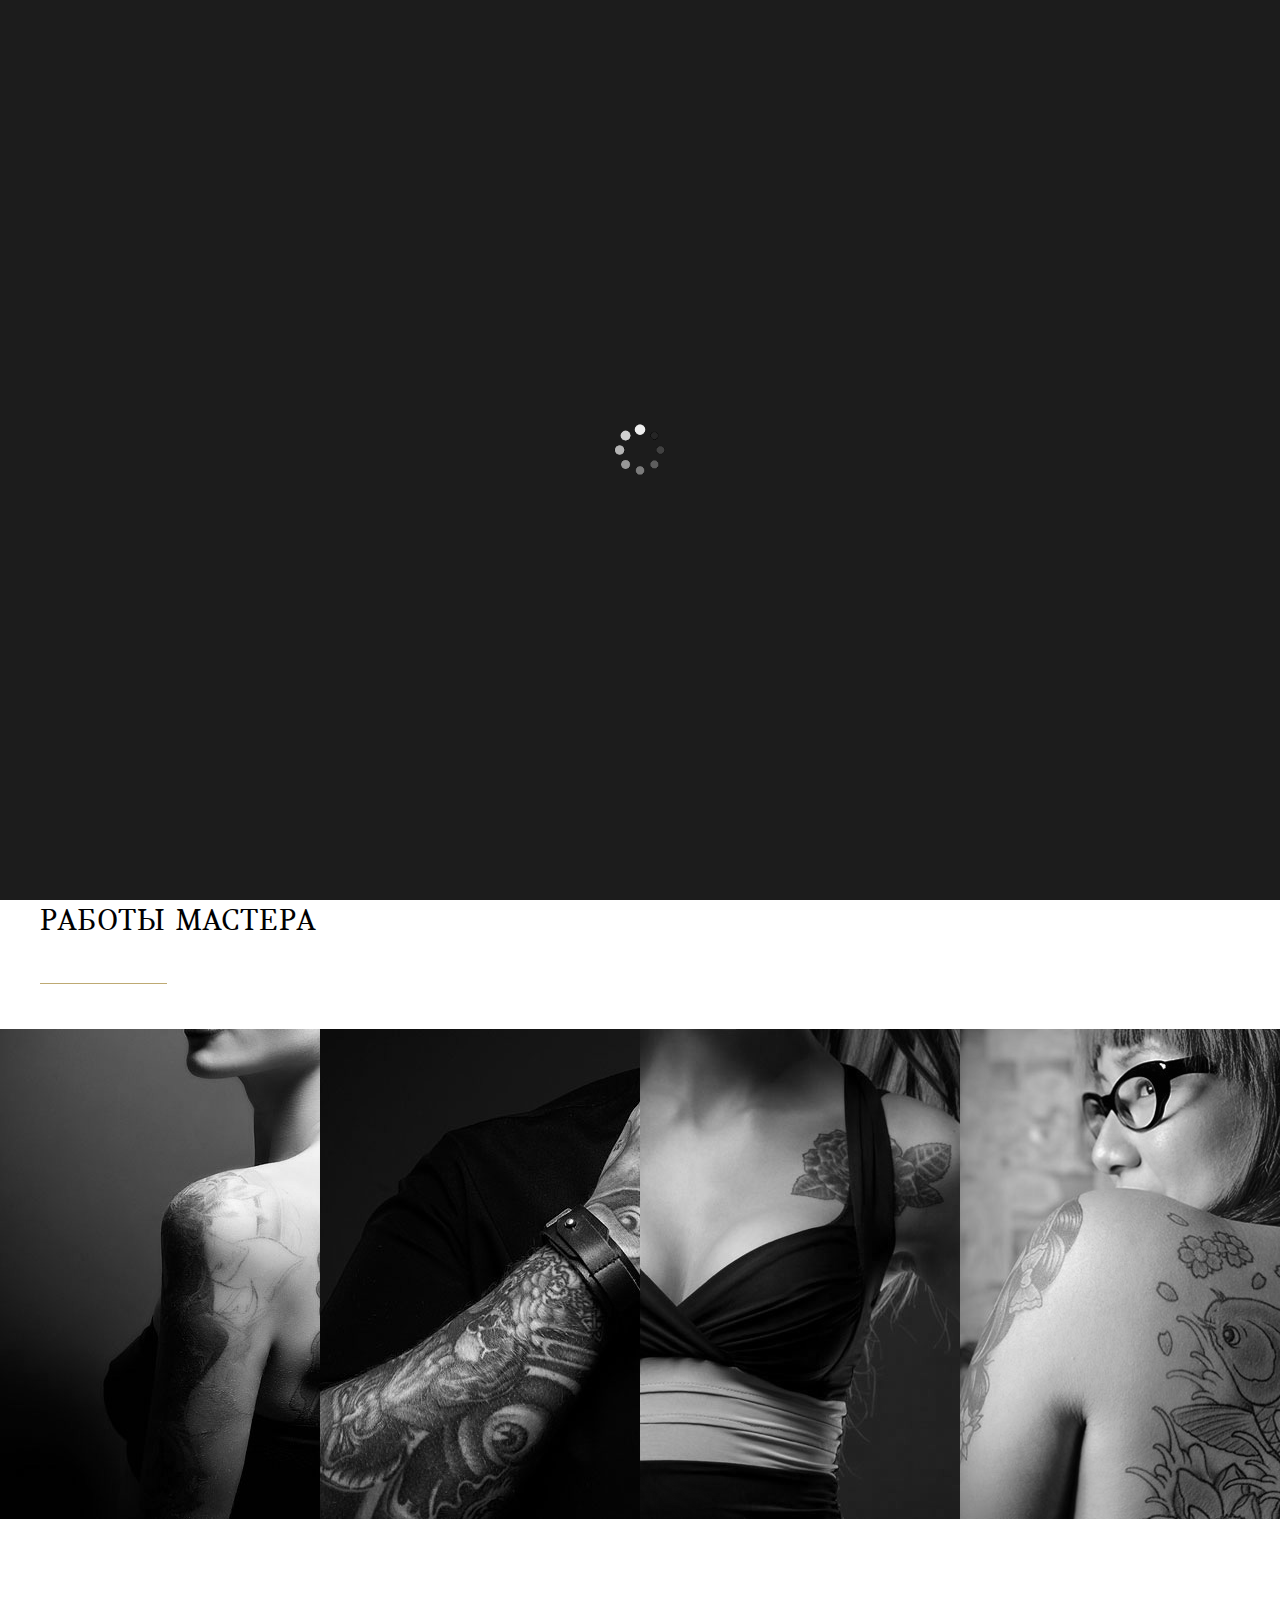
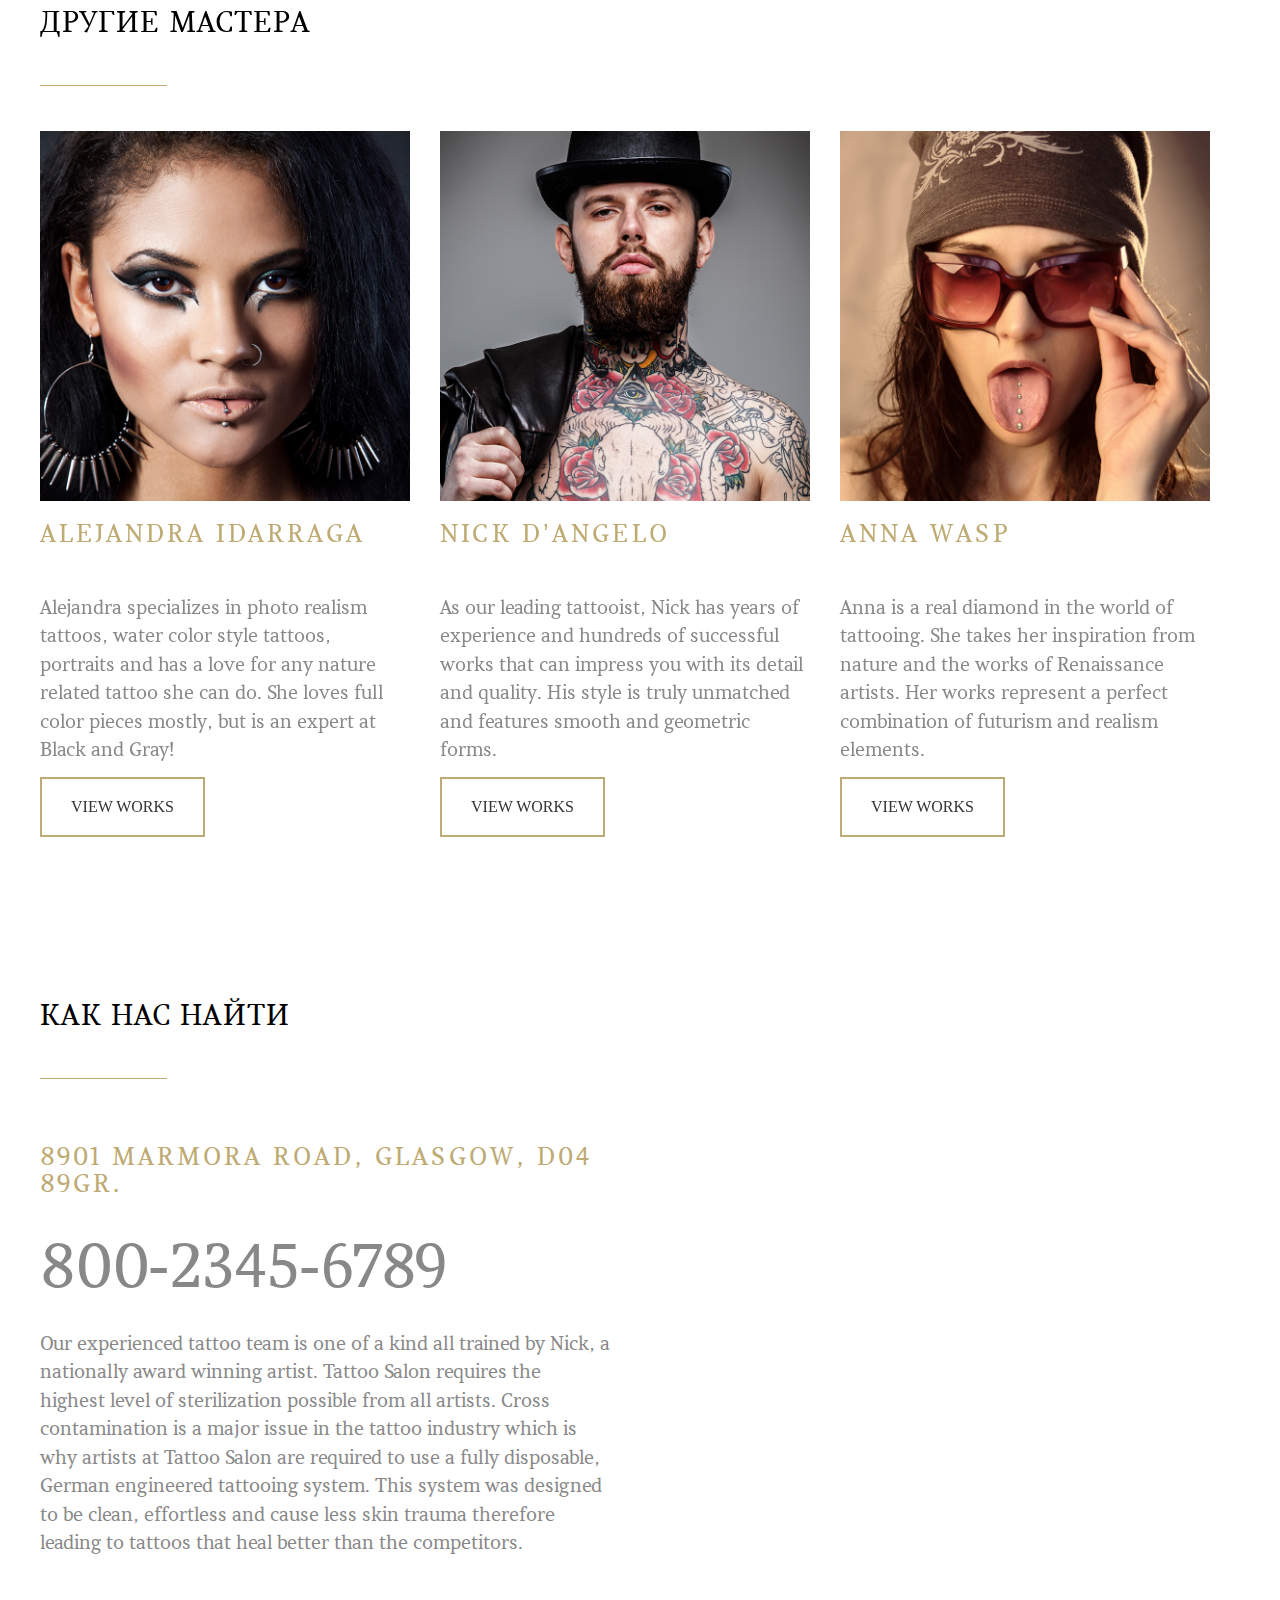
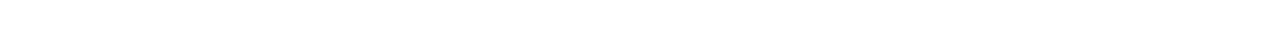
<file: master.html>
<!DOCTYPE html>
<!--[if lt IE 7 ]><html class="ie ie6" lang="en"> <![endif]-->
<!--[if IE 7 ]><html class="ie ie7" lang="en"> <![endif]-->
<!--[if IE 8 ]><html class="ie ie8" lang="en"> <![endif]-->
<!--[if (gte IE 9)|!(IE)]><!--><html lang="ru"> <!--<![endif]-->

<head>

	<meta charset="utf-8">

	<title>Tattoo67</title>
	<meta name="description" content="">

	<link rel="shortcut icon" href="img/favicon/faviconka_ru_343.png" type="image/x-icon">

	<!-- <link rel="apple-touch-icon" href="img/favicon/apple-touch-icon.png">
  <link rel="apple-touch-icon" sizes="72x72" href="img/favicon/apple-touch-icon-72x72.png">
  <link rel="apple-touch-icon" sizes="114x114" href="img/favicon/apple-touch-icon-114x114.png"> -->

	<meta http-equiv="X-UA-Compatible" content="IE=edge">
	<meta name="viewport" content="width=device-width, initial-scale=1, maximum-scale=1">

	<link rel="stylesheet" href="bootstrap-3.3.7-dist/css/bootstrap.css">
	<link rel="stylesheet" href="libs/animate/animate.css">
	<link rel="stylesheet" type="text/css" href="fonts/font-awesome-4.3.0/css/font-awesome.min.css" />

  <link rel="stylesheet" href="libs/owl/owl.carousel.css" />
	<link rel="stylesheet" href="css/fonts.css">
	<link rel="stylesheet" href="css/main.css">
	<link rel="stylesheet" href="css/media.css">



  <link rel="stylesheet" href="libs/hw-parallax-master/src/hw-parallax.css">
  <link rel="stylesheet" type="text/css" href="css/style1.css" />
  <link rel="stylesheet" href="css/cssparallax.css" type="text/css">
  <link rel="stylesheet" href="libs/magnific popup/magnific-popup.css" type="text/css">

	<script src="libs/modernizr/modernizr.js"></script>
 
  <script src="https://vk.com/js/api/openapi.js?133" type="text/javascript"></script>
</head>

<body>



	<!-- HEADER -->



<!-- NAV -->

  <nav id="navbar-main" class="navbar navbar-inverse">
    <div class="container-fluid">
      <div class="navbar-header">
        
        <button type="button" class="navbar-toggle collapsed" data-toggle="collapse" data-target="#navbar" aria-expanded="false" aria-controls="navbar">
          <span class="sr-only">Toggle navigation</span>
          <span class="icon-bar top-bar"></span>
          <span class="icon-bar middle-bar"></span>
          <span class="icon-bar bottom-bar"></span>
        </button>
    
      </div>
      <div id="navbar" class="collapse navbar-collapse">

      <ul class="nav navbar-nav navbar-left">

      <span class="icon">
        
      </span>

        <h3 class="heading-style-3 visible-first">
          <span class="item_title_part_0 item_title_part_odd item_title_part_first_half item_title_part_first">Tattoo67</span> 
          <span class="item_title_part_1 item_title_part_even item_title_part_second_half item_title_part_last">Salon</span>
        </h3>

      </ul>

        
        <ul class="nav navbar-nav navbar-right">
            <li >
            <a href="index.html">Главная</a>
            </li>


          <li class="nav-item dropdown">
              <a class="redClass nav-link mastClass dropdown-toggle" href="http://example.com" id="navbarDropdownMenuLink" data-toggle="dropdown" aria-haspopup="true" aria-expanded="false">
               Мастера
              </a>
              <div class="dropdown-menu" aria-labelledby="navbarDropdownMenuLink">
                <a class="dropdown-item" href="master.html">Мастер 1</a><br>
                <a class="dropdown-item" href="master.html">Мастер 2</a><br>
                <a class="dropdown-item" href="master.html">Мастер 3</a><br>
              </div>
          </li>
             

            <li>
            <a href="articles.html">Статьи</a>
            </li>

            <li>
            <a href="works.html">Работы</a>
            </li>

            <li>
            <a href="prices.html">Цены</a>
            </li>

             <li>
            <a href="contacts.html">Контакты</a>
            </li>

        </ul>

          
       
      </div>
    </div>
  </nav>



<section  id="s_2" class="main_galery">
 <div class="row-container">
   <div class="container-fluid">
        <div class="row-fluid">

            <div class="col-md-12">
            <h2 class="titleWork2">
                Вася Пупкин
            </h2>
            </div>
        </div>
      </div>
  </div>
</section>

 <section class="s_rewview5">
 <div class="row-container">
   <div class="container-fluid">
      <div class="row-fluid">
        <div class="col-md-12 col-sm-12">
          <img class="master_img" src="img/new/page1-img1.jpg" style="float: left; margin-right: 35px;" alt="">
          <p>Our experienced tattoo team is one of a kind all trained by Nick, a nationally award winning artist. Tattoo Salon requires the highest level of sterilization possible from all artists. Cross contamination is a major issue in the tattoo industry which is why artists at Tattoo Salon are required to use a fully disposable, German engineered tattooing system. This system was designed to be clean, effortless and cause less skin trauma therefore leading to tattoos that heal better than the competitors. Our experienced tattoo team is one of a kind all trained by Nick, a nationally award winning artist. Tattoo Salon requires the highest level of sterilization possible from all artists. Cross contamination is a major issue in the tattoo industry which is why artists at Tattoo Salon are required to use a fully disposable, German engineered tattooing system. This system was designed to be clean, effortless and cause less skin trauma therefore leading to tattoos that heal better than the competitors. Our experienced tattoo team is one of a kind all trained by Nick, a nationally award winning artist. Tattoo Salon requires the highest level of sterilization possible from all artists. Cross contamination is a major issue in the tattoo industry which is why artists at Tattoo Salon are required to use a fully disposable, German engineered tattooing system. This system was designed to be clean, effortless and cause less skin trauma therefore leading to tattoos that heal better than the competitors.</p>
        </div>
      </div>
 </div>
    
    </div>
</section>


<!-- WORK'S -->

<section  id="s_2" class="main_galery">
   <div class="row-container">
      <div class="container-fluid">
        <div class="row-fluid">

            <div class="col-md-12">
            <h2 class="titleWork">
                Работы мастера
            </h2>
            </div>
        </div>
      </div>
  </div>
</section>


<section id="s_3" class="portfolio-container group">
    <ul class="portfolio-list group">
        
        <li>
            <a class="popupImg" href="img/new/project-thumb2.jpg">
          
                <div class="icon_zoom">
                  
                </div>

                <img class="img_icon_zoom" src="img/new/project-thumb2.jpg">
                

            </a>
        </li>
        
        <li>
            <a class="popupImg" href="img/new/project-thumb1.jpg">
             
                <div class="icon_zoom">
                  
                </div>

                <img src="img/new/project-thumb1.jpg">

                
            </a>
        </li>
        
        <li>
            <a class="popupImg"  href="img/new/project-thumb3.jpg">
             
                
              <div class="icon_zoom">
                  
              </div>

              <img src="img/new/project-thumb3.jpg">

                
            </a>
        </li>
        
        <li>
            <a class="popupImg"  href="img/new/project-thumb4.jpg">
             
                <div class="icon_zoom">
                  
                </div>

                <img src="img/new/project-thumb4.jpg">

                
            </a>
        </li>
        
        


    </ul>
</section>


<!-- END WORK'S -->


 <section  id="s_2" class="main_galery">

    <div class="row-container">
      <div class="container-fluid">
        <div class="row-fluid">

            <div class="col-md-12">
            <h2 class="titleWork">
                Другие мастера
            </h2>
            </div>
        </div>
      </div>
    </div>
</section>

 <section class="s_rewview5">
 <div class="row-container">
   <div class="container-fluid">
      <div class="row-fluid">


        <div class="col-md-4 col-sm-4">
            <figure class="item_img">
               <a href="#">
              <img src="img/new/page1-img3.jpg" alt="pers1">
            
             <h3>ALEJANDRA IDARRAGA</h3></a>
              <p>Alejandra specializes in photo realism tattoos, water color style tattoos, portraits and has a love for any nature related tattoo she can do. She loves full color pieces mostly, but is an expert at Black and Gray!</p>

            </figure>
           <a class="btn2 set_profil">View works </a>

        </div>

       <div class="col-md-4 col-sm-4">

             <figure class="item_img">
                 <a href="#">
                <img src="img/new/page1-img4.jpg" alt="pers1">
              
                <h3>NICK D’ANGELO</h3></a>
                <p>As our leading tattooist, Nick has years of experience and hundreds of successful works that can impress you with its detail and quality. His style is truly unmatched and features smooth and geometric forms.</p>
              </figure>
             <a class="btn2 set_profil">View works </a>
      
      </div>

        <div class="col-md-4 col-sm-4">

            <figure class="item_img">
               <a href="#">
              <img src="img/new/page1-img5.jpg" alt="pers1">
           
              <h3>ANNA WASP</h3> </a>
              <p>Anna is a real diamond in the world of tattooing. She takes her inspiration from nature and the works of Renaissance artists. Her works represent a perfect combination of futurism and realism elements.</p>

            </figure>
             
             <a class="btn2 set_profil">View works </a>

        </div>

      </div>
 </div>
    
    </div>
</section>



<section id="s_2" class="main_galery">
    <div class="row-container">
      <div class="container-fluid">
        <div class="row-fluid">

            <div class="col-md-12">
            <h2 class="titleWork">
               Как нас найти
            </h2>
            </div>
        </div>
      </div>
    </div>
</section>


<section class="s_rewview5">
 <div class="row-container">
   <div class="container-fluid">
      <div class="row-fluid">
        <div class="col-md-6">

        <h3>8901 MARMORA ROAD, GLASGOW, D04 89GR.</h3>
        <h4>800-2345-6789</h4>
          <p>Our experienced tattoo team is one of a kind all trained by Nick, a nationally award winning artist. Tattoo Salon requires the highest level of sterilization possible from all artists. Cross contamination is a major issue in the tattoo industry which is why artists at Tattoo Salon are required to use a fully disposable, German engineered tattooing system. This system was designed to be clean, effortless and cause less skin trauma therefore leading to tattoos that heal better than the competitors.</p>
        </div>

        <div class="col-md-6">
        <script type="text/javascript" charset="utf-8" async src="https://api-maps.yandex.ru/services/constructor/1.0/js/?sid=cncpNMtmNp97kMzP7eObLCR9bsyvE31a&amp;height=480&amp;lang=ru_RU&amp;sourceType=constructor&amp;scroll=true"></script>

        </div>
      </div>
 </div>
    
    </div>
</section>



<script src="js/imagesloaded.pkgd.min.js"></script>
  <script src="js/masonry.pkgd.min.js"></script>
  <script src="js/classie.js"></script>



 <a href="#top" class="top"><span class="glyphicon glyphicon-menu-up" aria-hidden="true"></span></a>

	
	<div class="hidden"></div>

	<div class="loader">
		<div class="loader_inner"></div>
	</div>

	<!--[if lt IE 9]>
	<script src="libs/html5shiv/es5-shim.min.js"></script>
	<script src="libs/html5shiv/html5shiv.min.js"></script>
	<script src="libs/html5shiv/html5shiv-printshiv.min.js"></script>
	<script src="libs/respond/respond.min.js"></script>
	<![endif]-->
<script   src="https://code.jquery.com/jquery-2.2.4.js"   integrity="sha256-iT6Q9iMJYuQiMWNd9lDyBUStIq/8PuOW33aOqmvFpqI="   crossorigin="anonymous"></script>
	<!-- <script src="libs/jquery/jquery-1.5.1.min.js"></script> -->
	<script src="libs/waypoints/waypoints.min.js"></script>
  <script src="libs/magnific popup/jquery.magnific-popup.min.js"></script>
	<script src="libs/animate/animate-css.js"></script>
	<script src="libs/plugins-scroll/plugins-scroll.js"></script>
	<script src="bootstrap-3.3.7-dist/js/bootstrap.js" type="text/javascript"></script>
  <script src="libs/hw-parallax-master/src/hw-parallax.js"></script>
	<script src="libs/Swiper-3.3.1/Swiper-3.3.1/dist/js/swiper.js" type="text/javascript"></script>
<script src="libs/Vide-0.5.0/src/jquery.vide.js"></script>
    <script src="libs/owl/owl.carousel.min.js"></script>
<script src="libs/jquery.malihu.PageScroll2id.min.js"></script>

	<script src="js/common.js"></script>


  
	
</body>
</html>
</file>
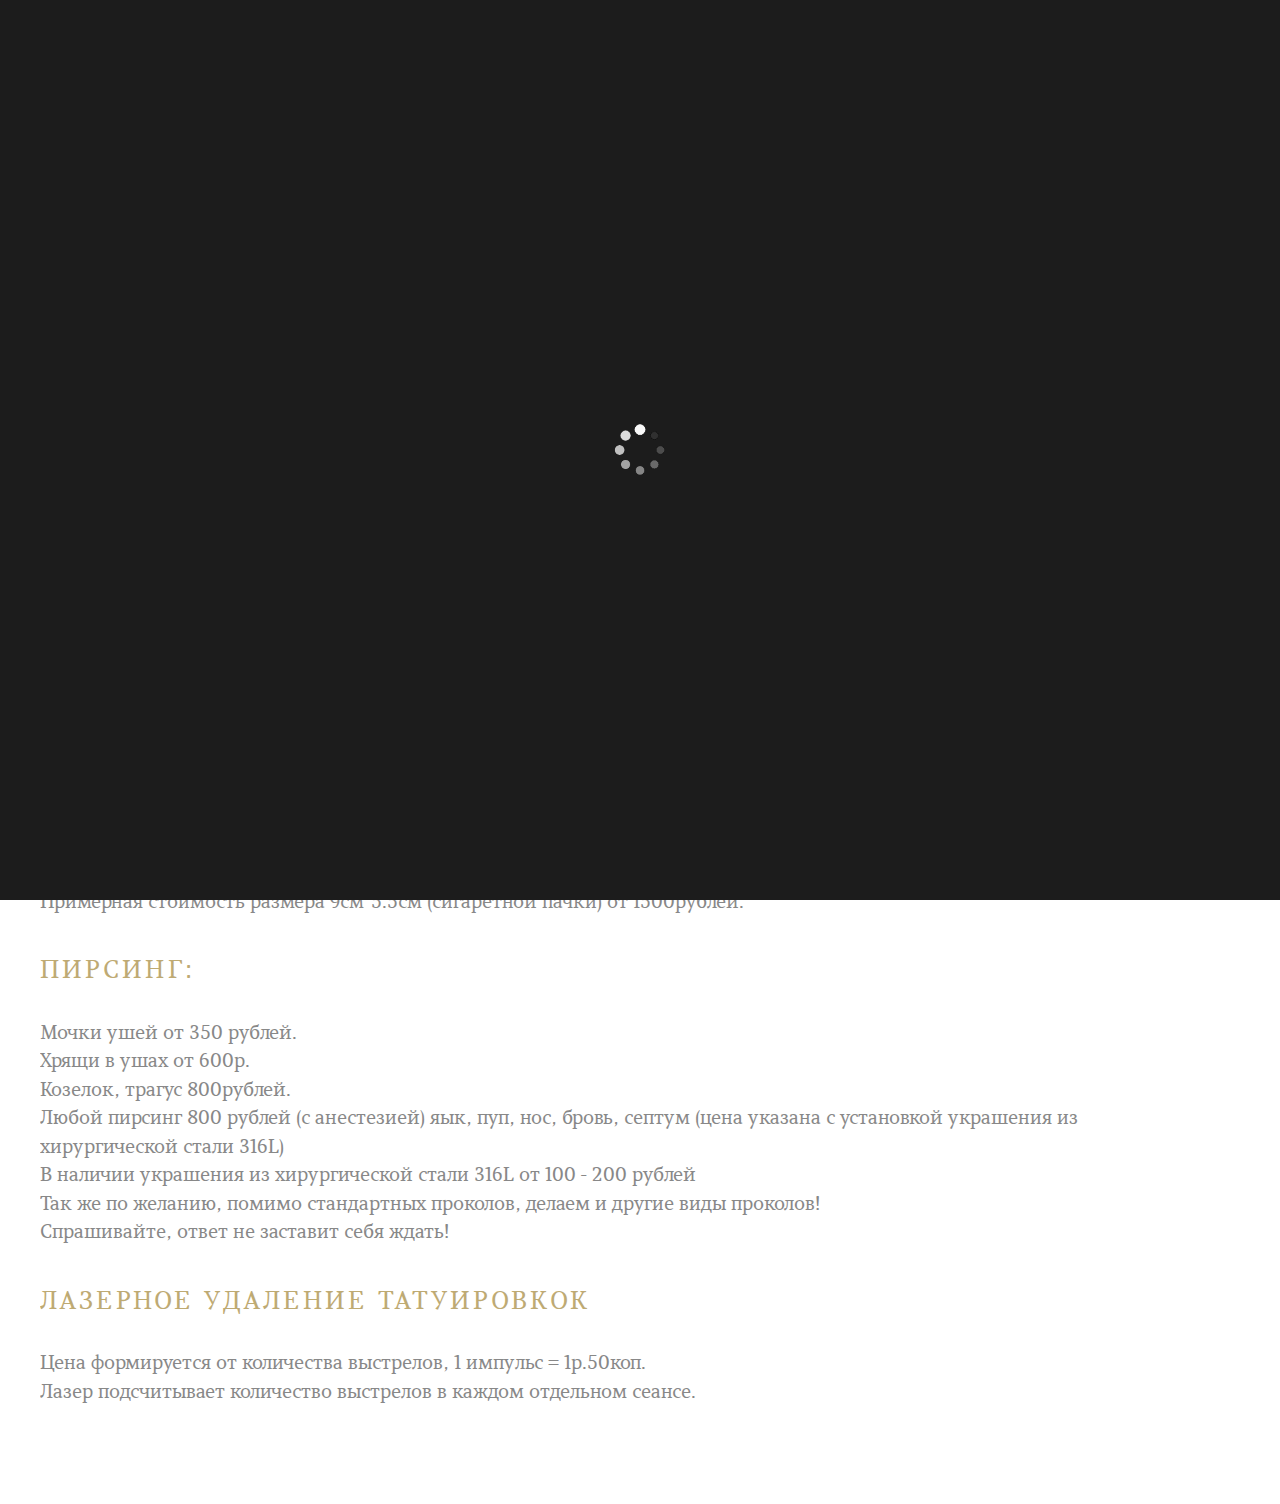
<file: prices.html>
<!DOCTYPE html>
<!--[if lt IE 7 ]><html class="ie ie6" lang="en"> <![endif]-->
<!--[if IE 7 ]><html class="ie ie7" lang="en"> <![endif]-->
<!--[if IE 8 ]><html class="ie ie8" lang="en"> <![endif]-->
<!--[if (gte IE 9)|!(IE)]><!--><html lang="ru"> <!--<![endif]-->

<head>

	<meta charset="utf-8">

	<title>Tattoo67</title>
	<meta name="description" content="">

	<link rel="shortcut icon" href="img/favicon/faviconka_ru_343.png" type="image/x-icon">

	<!-- <link rel="apple-touch-icon" href="img/favicon/apple-touch-icon.png">
  <link rel="apple-touch-icon" sizes="72x72" href="img/favicon/apple-touch-icon-72x72.png">
  <link rel="apple-touch-icon" sizes="114x114" href="img/favicon/apple-touch-icon-114x114.png"> -->

	<meta http-equiv="X-UA-Compatible" content="IE=edge">
	<meta name="viewport" content="width=device-width, initial-scale=1, maximum-scale=1">

	<link rel="stylesheet" href="bootstrap-3.3.7-dist/css/bootstrap.css">
	<link rel="stylesheet" href="libs/animate/animate.css">
	<link rel="stylesheet" type="text/css" href="fonts/font-awesome-4.3.0/css/font-awesome.min.css" />

  <link rel="stylesheet" href="libs/owl/owl.carousel.css" />
	<link rel="stylesheet" href="css/fonts.css">
	<link rel="stylesheet" href="css/main.css">
	<link rel="stylesheet" href="css/media.css">



  <link rel="stylesheet" href="libs/hw-parallax-master/src/hw-parallax.css">
  <link rel="stylesheet" type="text/css" href="css/style1.css" />
  <link rel="stylesheet" href="css/cssparallax.css" type="text/css">
  <link rel="stylesheet" href="libs/magnific popup/magnific-popup.css" type="text/css">

	<script src="libs/modernizr/modernizr.js"></script>
 
  <script src="https://vk.com/js/api/openapi.js?133" type="text/javascript"></script>
</head>

<body>



	<!-- HEADER -->



<!-- NAV -->

  <nav id="navbar-main" class="navbar navbar-inverse">
    <div class="container-fluid">
      <div class="navbar-header">
        
        <button type="button" class="navbar-toggle collapsed" data-toggle="collapse" data-target="#navbar" aria-expanded="false" aria-controls="navbar">
          <span class="sr-only">Toggle navigation</span>
          <span class="icon-bar top-bar"></span>
          <span class="icon-bar middle-bar"></span>
          <span class="icon-bar bottom-bar"></span>
        </button>
    
      </div>
      <div id="navbar" class="collapse navbar-collapse">

      <ul class="nav navbar-nav navbar-left">

      <span class="icon">
        
      </span>

        <h3 class="heading-style-3 visible-first">
          <span class="item_title_part_0 item_title_part_odd item_title_part_first_half item_title_part_first">Tattoo67</span> 
          <span class="item_title_part_1 item_title_part_even item_title_part_second_half item_title_part_last">Salon</span>
        </h3>

      </ul>

        
        <ul class="nav navbar-nav navbar-right">
            <li >
            <a href="index.html">Главная</a>
            </li>


          <li class="nav-item dropdown">
              <a class="nav-link mastClass dropdown-toggle" href="http://example.com" id="navbarDropdownMenuLink" data-toggle="dropdown" aria-haspopup="true" aria-expanded="false">
               Мастера
              </a>
              <div class="dropdown-menu" aria-labelledby="navbarDropdownMenuLink">
                <a class="dropdown-item" href="master.html">Мастер 1</a><br>
                <a class="dropdown-item" href="master.html">Мастер 2</a><br>
                <a class="dropdown-item" href="master.html">Мастер 3</a><br>
              </div>
          </li>
             

            <li>
            <a href="articles.html">Статьи</a>
            </li>

            <li>
            <a href="works.html">Работы</a>
            </li>

            <li>
            <a href="works.html"  class="redClass">Цены</a>
            </li>
           

             <li>
            <a href="contacts.html">Контакты</a>
            </li>

        </ul>

          
       
      </div>
    </div>
  </nav>

 

 <section  id="s_2" class="main_galery">

    <div class="row-container">
      <div class="container-fluid">
        <div class="row-fluid">

            <div class="col-md-12">
            <h2 class="titleWork2">
                Цены
            </h2>
            </div>
        </div>
      </div>
    </div>
</section>

 <section class="s_rewview5 blog">
 <div class="row-container">
   <div class="container-fluid">
      <div class="row-fluid">


        <div class="col-md-12 col-sm-12">
            <figure class="item_img">
               <a href="#">
              <img src="img/new/blog-img1.jpg" alt="pers1">
            
              <p style="margin-top: 40px">
                Расчет стоимости татуировки индивидуален.<br>
                Запись как предварительная, так и в день обращения, по возможности. <br>
                Минимальная рамка от 1000 рублей.<br>
                Примерная стоимость размера 9см*5.5см (сигаретной пачки) от 1500рублей.</p>
                <h3>Пирсинг:</h3>
                <p>
                Мочки ушей от 350 рублей.<br>
                Хрящи в ушах от 600р.<br>
                Козелок, трагус 800рублей.<br>
                Любой пирсинг 800 рублей (с анестезией) яык, пуп, нос, бровь, септум (цена указана с установкой украшения из хирургической стали 316L)<br>
                В наличии украшения из хирургической стали 316L от 100 - 200 рублей <br>
                Так же по желанию, помимо стандартных проколов, делаем и другие виды проколов! <br>
                Спрашивайте, ответ не заставит себя ждать! <br>
                <h3>Лазерное удаление татуировкок</h3>
                <p>Цена формируется от количества выстрелов, 1 импульс = 1р.50коп.<br>
                Лазер подсчитывает количество выстрелов в каждом отдельном сеансе.<br>
              </p>

            </figure>
          

        </div>

      

        

      </div>
 </div>
    
    </div>
</section>


<!-- <section id="s_2" class="main_galery">
    <div class="row-container">
      <div class="container-fluid">
        <div class="row-fluid">

            <div class="col-md-12">
            <h2 class="titleWork">
               Как нас найти
            </h2>
            </div>
        </div>
      </div>
    </div>
</section>



<section class="s_rewview5">
 <div class="row-container">
   <div class="container-fluid">
      <div class="row-fluid">
        <div class="col-md-6">

        <h3>8901 MARMORA ROAD, GLASGOW, D04 89GR.</h3>
        <h4>800-2345-6789</h4>
          <p>Our experienced tattoo team is one of a kind all trained by Nick, a nationally award winning artist. Tattoo Salon requires the highest level of sterilization possible from all artists. Cross contamination is a major issue in the tattoo industry which is why artists at Tattoo Salon are required to use a fully disposable, German engineered tattooing system. This system was designed to be clean, effortless and cause less skin trauma therefore leading to tattoos that heal better than the competitors.</p>
        </div>

        <div class="col-md-6">
        <script type="text/javascript" charset="utf-8" async src="https://api-maps.yandex.ru/services/constructor/1.0/js/?sid=cncpNMtmNp97kMzP7eObLCR9bsyvE31a&amp;height=480&amp;lang=ru_RU&amp;sourceType=constructor&amp;scroll=true"></script>

        </div>
      </div>
 </div>
    
    </div>
</section> -->



  <script src="js/imagesloaded.pkgd.min.js"></script>
  <script src="js/masonry.pkgd.min.js"></script>
  <script src="js/classie.js"></script>



 <a href="#top" class="top"><span class="glyphicon glyphicon-menu-up" aria-hidden="true"></span></a>

	
	<div class="hidden"></div>

	<div class="loader">
		<div class="loader_inner"></div>
	</div>

	<!--[if lt IE 9]>
	<script src="libs/html5shiv/es5-shim.min.js"></script>
	<script src="libs/html5shiv/html5shiv.min.js"></script>
	<script src="libs/html5shiv/html5shiv-printshiv.min.js"></script>
	<script src="libs/respond/respond.min.js"></script>
	<![endif]-->
<script   src="https://code.jquery.com/jquery-2.2.4.js"   integrity="sha256-iT6Q9iMJYuQiMWNd9lDyBUStIq/8PuOW33aOqmvFpqI="   crossorigin="anonymous"></script>
	<!-- <script src="libs/jquery/jquery-1.5.1.min.js"></script> -->
	<script src="libs/waypoints/waypoints.min.js"></script>
  <script src="libs/magnific popup/jquery.magnific-popup.min.js"></script>
	<script src="libs/animate/animate-css.js"></script>
	<script src="libs/plugins-scroll/plugins-scroll.js"></script>
	<script src="bootstrap-3.3.7-dist/js/bootstrap.js" type="text/javascript"></script>
  <script src="libs/hw-parallax-master/src/hw-parallax.js"></script>
	<script src="libs/Swiper-3.3.1/Swiper-3.3.1/dist/js/swiper.js" type="text/javascript"></script>
<script src="libs/Vide-0.5.0/src/jquery.vide.js"></script>
    <script src="libs/owl/owl.carousel.min.js"></script>
<script src="libs/jquery.malihu.PageScroll2id.min.js"></script>

	<script src="js/common.js"></script>


  
	
</body>
</html>
</file>
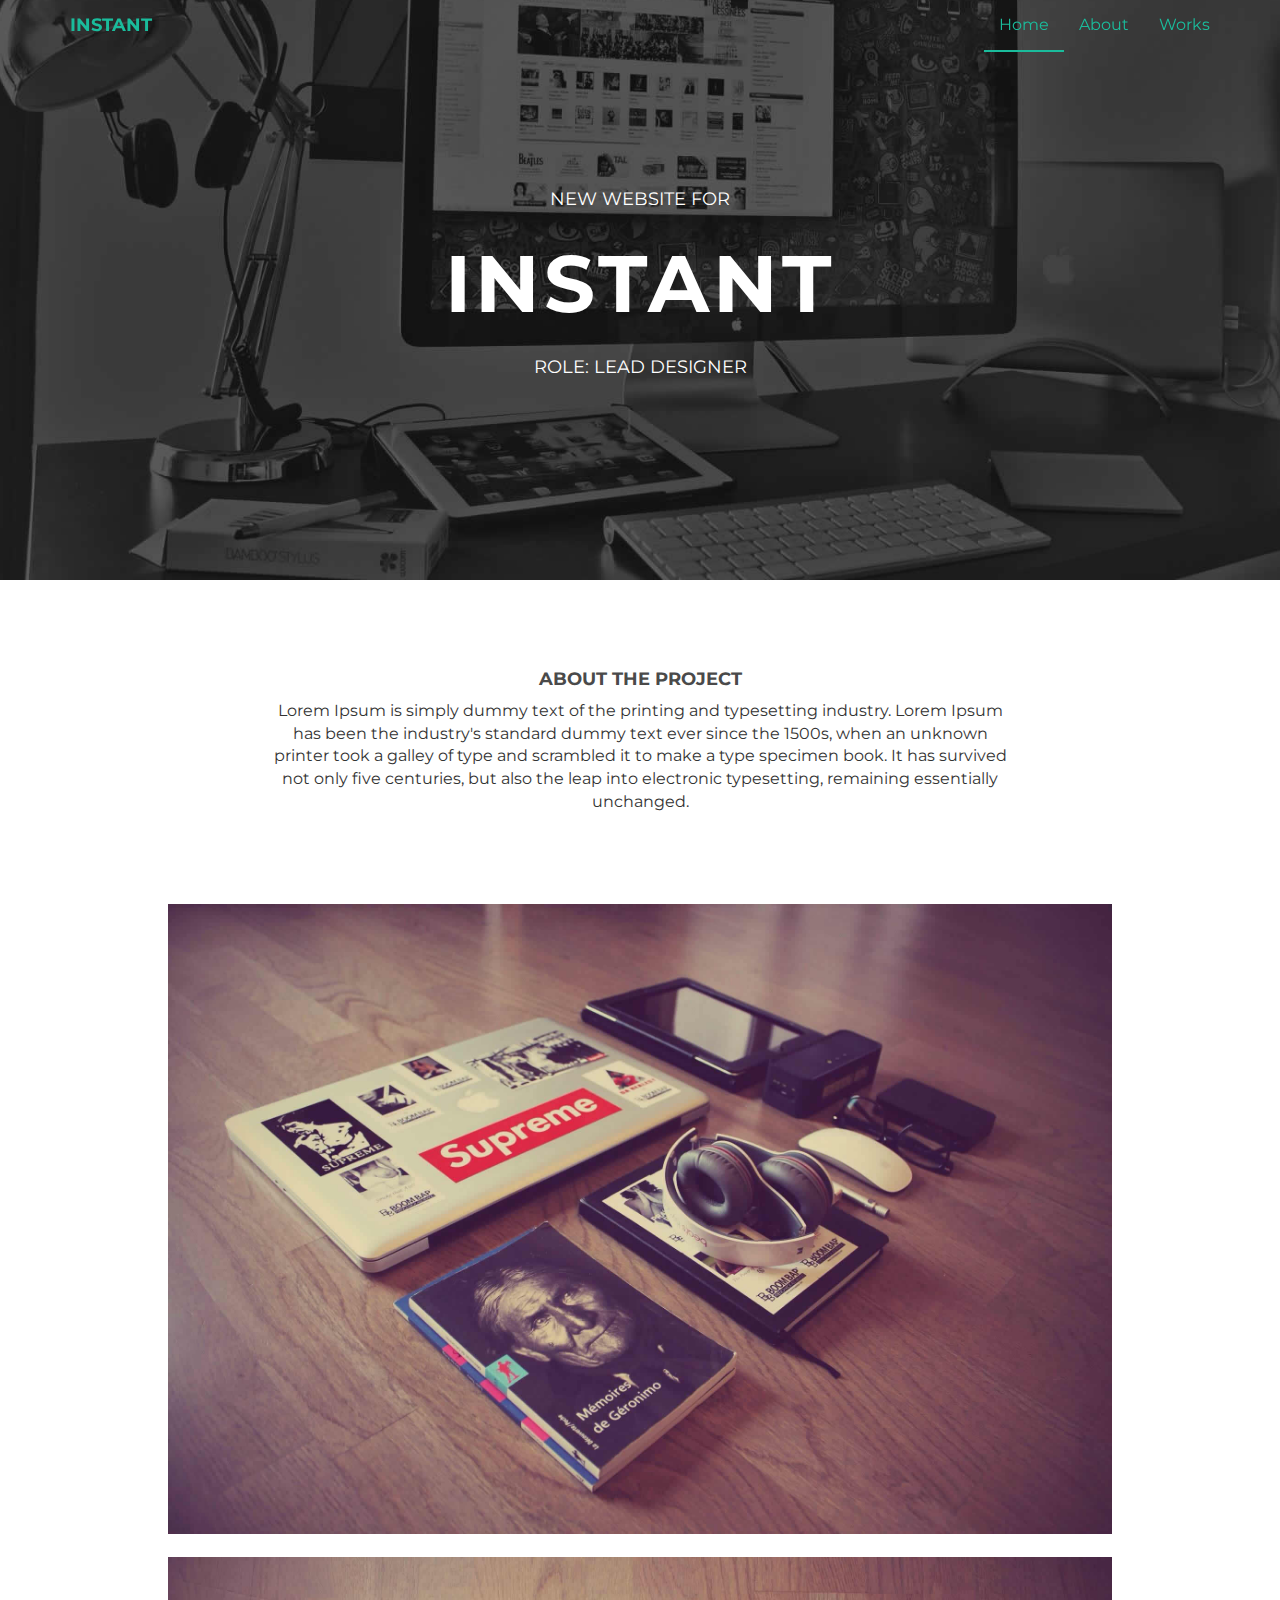
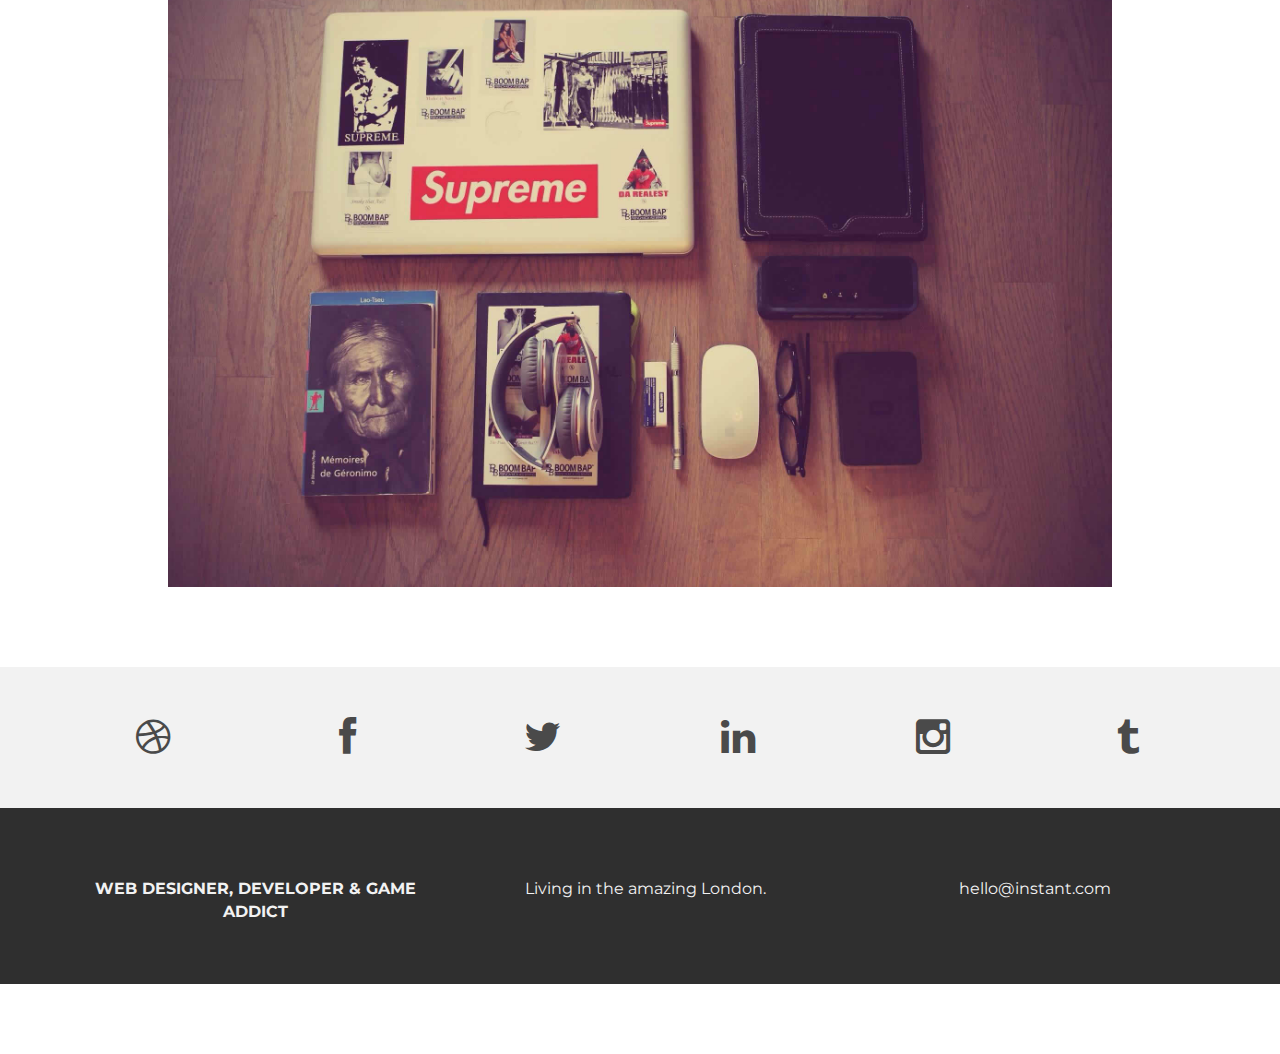
<file: work.html>
<!DOCTYPE html>
<html lang="en">
  <head>
    <meta charset="utf-8">
    <meta http-equiv="X-UA-Compatible" content="IE=edge">
    <meta name="viewport" content="width=device-width, initial-scale=1">
    <meta name="description" content="">
    <meta name="author" content="">
    <link rel="shortcut icon" href="assets/ico/favicon.ico">

    <title>INSTANT - Bootstrap Theme</title>

    <!-- Bootstrap core CSS -->
    <link href="assets/css/bootstrap.css" rel="stylesheet">

    <!-- Custom styles for this template -->
    <link href="assets/css/style.css" rel="stylesheet">
    <link href="assets/css/font-awesome.min.css" rel="stylesheet">

    <!-- Just for debugging purposes. Don't actually copy this line! -->
    <!--[if lt IE 9]><script src="../../assets/js/ie8-responsive-file-warning.js"></script><![endif]-->

    <!-- HTML5 shim and Respond.js IE8 support of HTML5 elements and media queries -->
    <!--[if lt IE 9]>
      <script src="https://oss.maxcdn.com/libs/html5shiv/3.7.0/html5shiv.js"></script>
      <script src="https://oss.maxcdn.com/libs/respond.js/1.4.2/respond.min.js"></script>
    <![endif]-->
  </head>

  <body>

    <!-- Static navbar -->
    <div class="navbar navbar-default navbar-fixed-top" role="navigation">
      <div class="container">
        <div class="navbar-header">
          <button type="button" class="navbar-toggle" data-toggle="collapse" data-target=".navbar-collapse">
            <span class="sr-only">Toggle navigation</span>
            <span class="icon-bar"></span>
            <span class="icon-bar"></span>
            <span class="icon-bar"></span>
          </button>
          <a class="navbar-brand" href="index.html">INSTANT</a>
        </div>
        <div class="navbar-collapse collapse">
          <ul class="nav navbar-nav navbar-right">
            <li class="active"><a href="index.html">Home</a></li>
            <li><a href="about.html">About</a></li>
            <li><a href="#works">Works</a></li>
          </ul>
        </div><!--/.nav-collapse -->
      </div>
    </div>


	<div id="workwrap">
	    <div class="container">
			<div class="row">
				<div class="col-lg-6 col-lg-offset-3">
					<h4>NEW WEBSITE FOR</h4>
					<h1>INSTANT</h1>
					<h4>ROLE: LEAD DESIGNER</h4>
				</div>
			</div><! --/row -->
	    </div> <!-- /container -->
	</div><! --/workwrap -->
	
	<section id="works"></section>
	<div class="container">
		<div class="row centered mt mb">
			<div class="col-lg-8 col-lg-offset-2">
				<h4>ABOUT THE PROJECT</h4>
				<p>Lorem Ipsum is simply dummy text of the printing and typesetting industry. Lorem Ipsum has been the industry's standard dummy text ever since the 1500s, when an unknown printer took a galley of type and scrambled it to make a type specimen book. It has survived not only five centuries, but also the leap into electronic typesetting, remaining essentially unchanged.</p>
			</div>
			<div class="col-lg-10 col-lg-offset-1 mt">
				<img class="img-responsive" src="assets/img/pr01.jpg">
				<br>
				<img class="img-responsive" src="assets/img/pr02.jpg">
			</div>

		</div><! --/row -->
	</div><! --/container -->
	
	<div id="social">
		<div class="container">
			<div class="row centered">
				<div class="col-lg-2">
					<a href="#"><i class="fa fa-dribbble"></i></a>
				</div>
				<div class="col-lg-2">
					<a href="#"><i class="fa fa-facebook"></i></a>
				</div>
				<div class="col-lg-2">
					<a href="#"><i class="fa fa-twitter"></i></a>
				</div>
				<div class="col-lg-2">
					<a href="#"><i class="fa fa-linkedin"></i></a>
				</div>
				<div class="col-lg-2">
					<a href="#"><i class="fa fa-instagram"></i></a>
				</div>
				<div class="col-lg-2">
					<a href="#"><i class="fa fa-tumblr"></i></a>
				</div>
			
			</div><! --/row -->
		</div><! --/container -->
	</div><! --/social -->

	<div id="footerwrap">
		<div class="container">
			<div class="row centered">
				<div class="col-lg-4">
					<p><b>WEB DESIGNER, DEVELOPER & GAME ADDICT</b></p>
				</div>
			
				<div class="col-lg-4">
					<p>Living in the amazing London.</p>
				</div>
				<div class="col-lg-4">
					<p>hello@instant.com</p>
				</div>
			
			</div>
		
		</div>
	</div><! --/footerwrap -->
	


    <!-- Bootstrap core JavaScript
    ================================================== -->
    <!-- Placed at the end of the document so the pages load faster -->
    <script src="https://ajax.googleapis.com/ajax/libs/jquery/1.11.0/jquery.min.js"></script>
    <script src="assets/js/bootstrap.min.js"></script>
  </body>
</html>
</file>
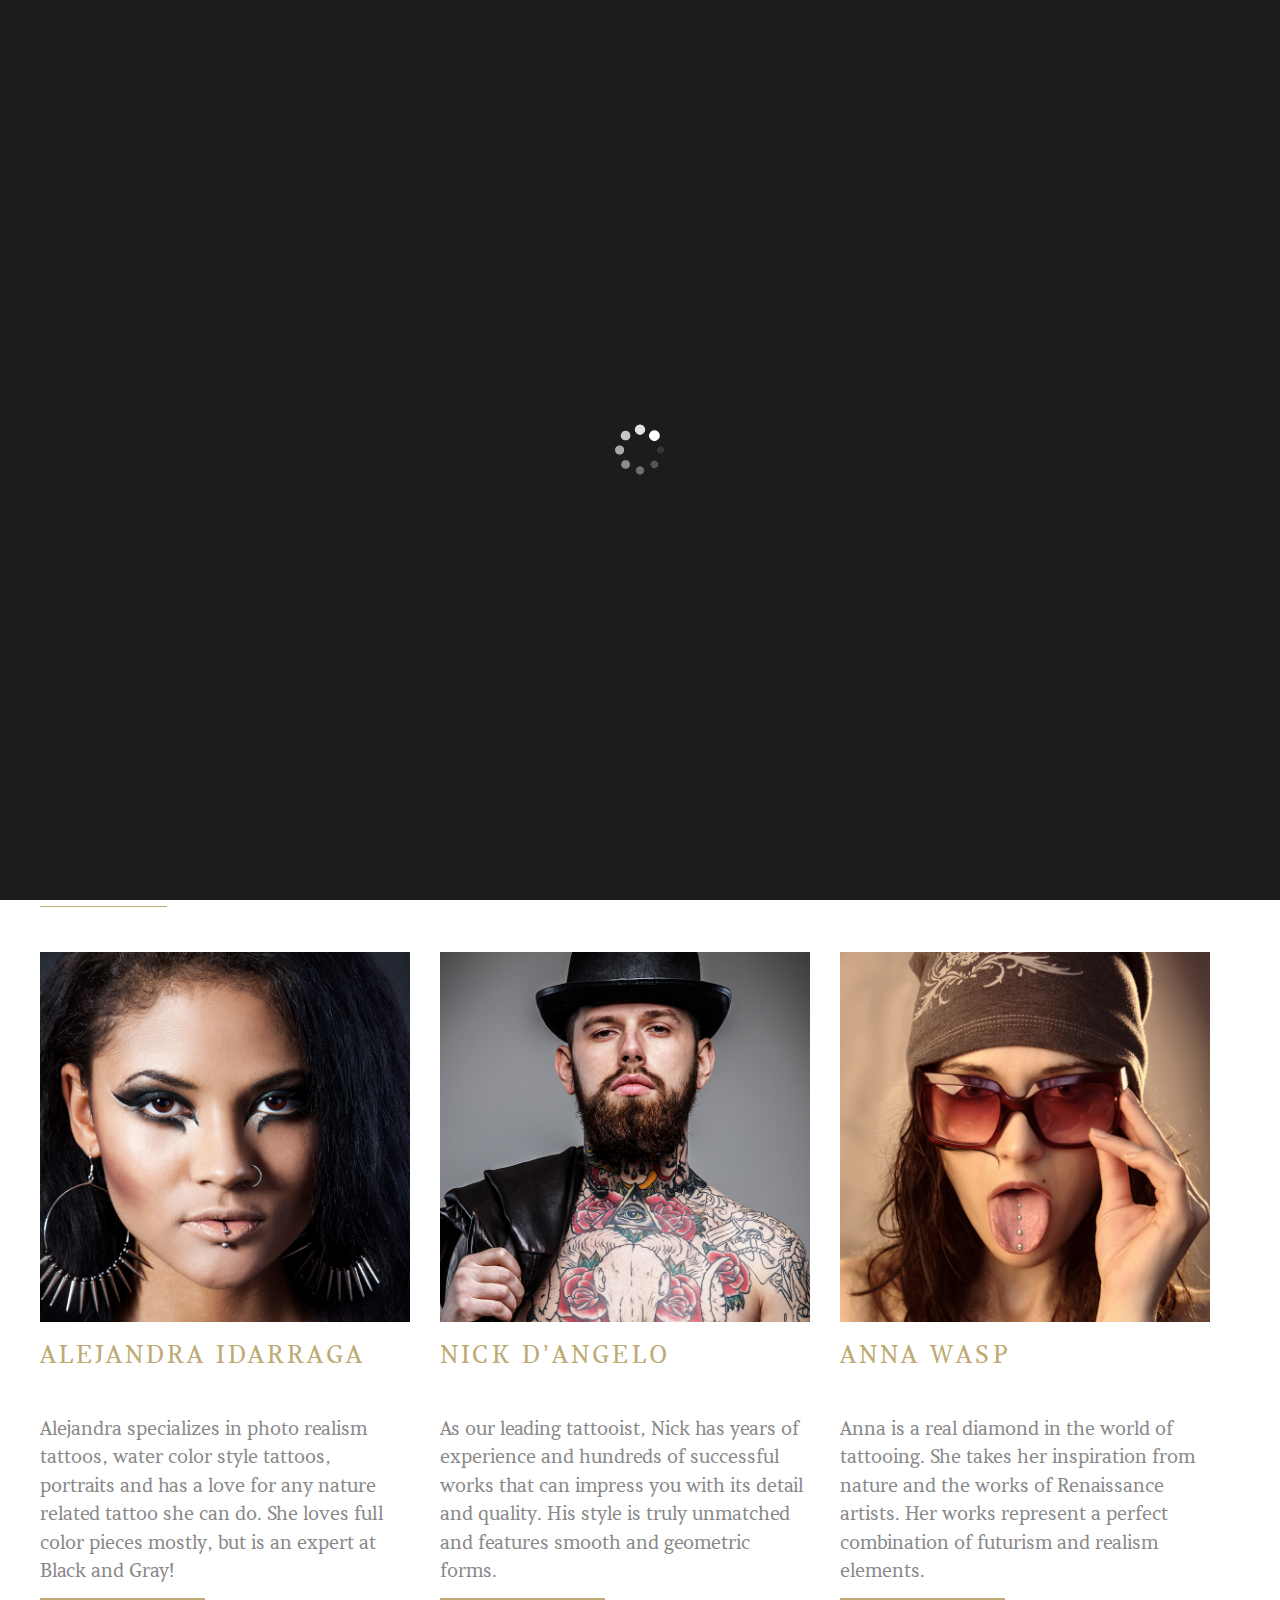
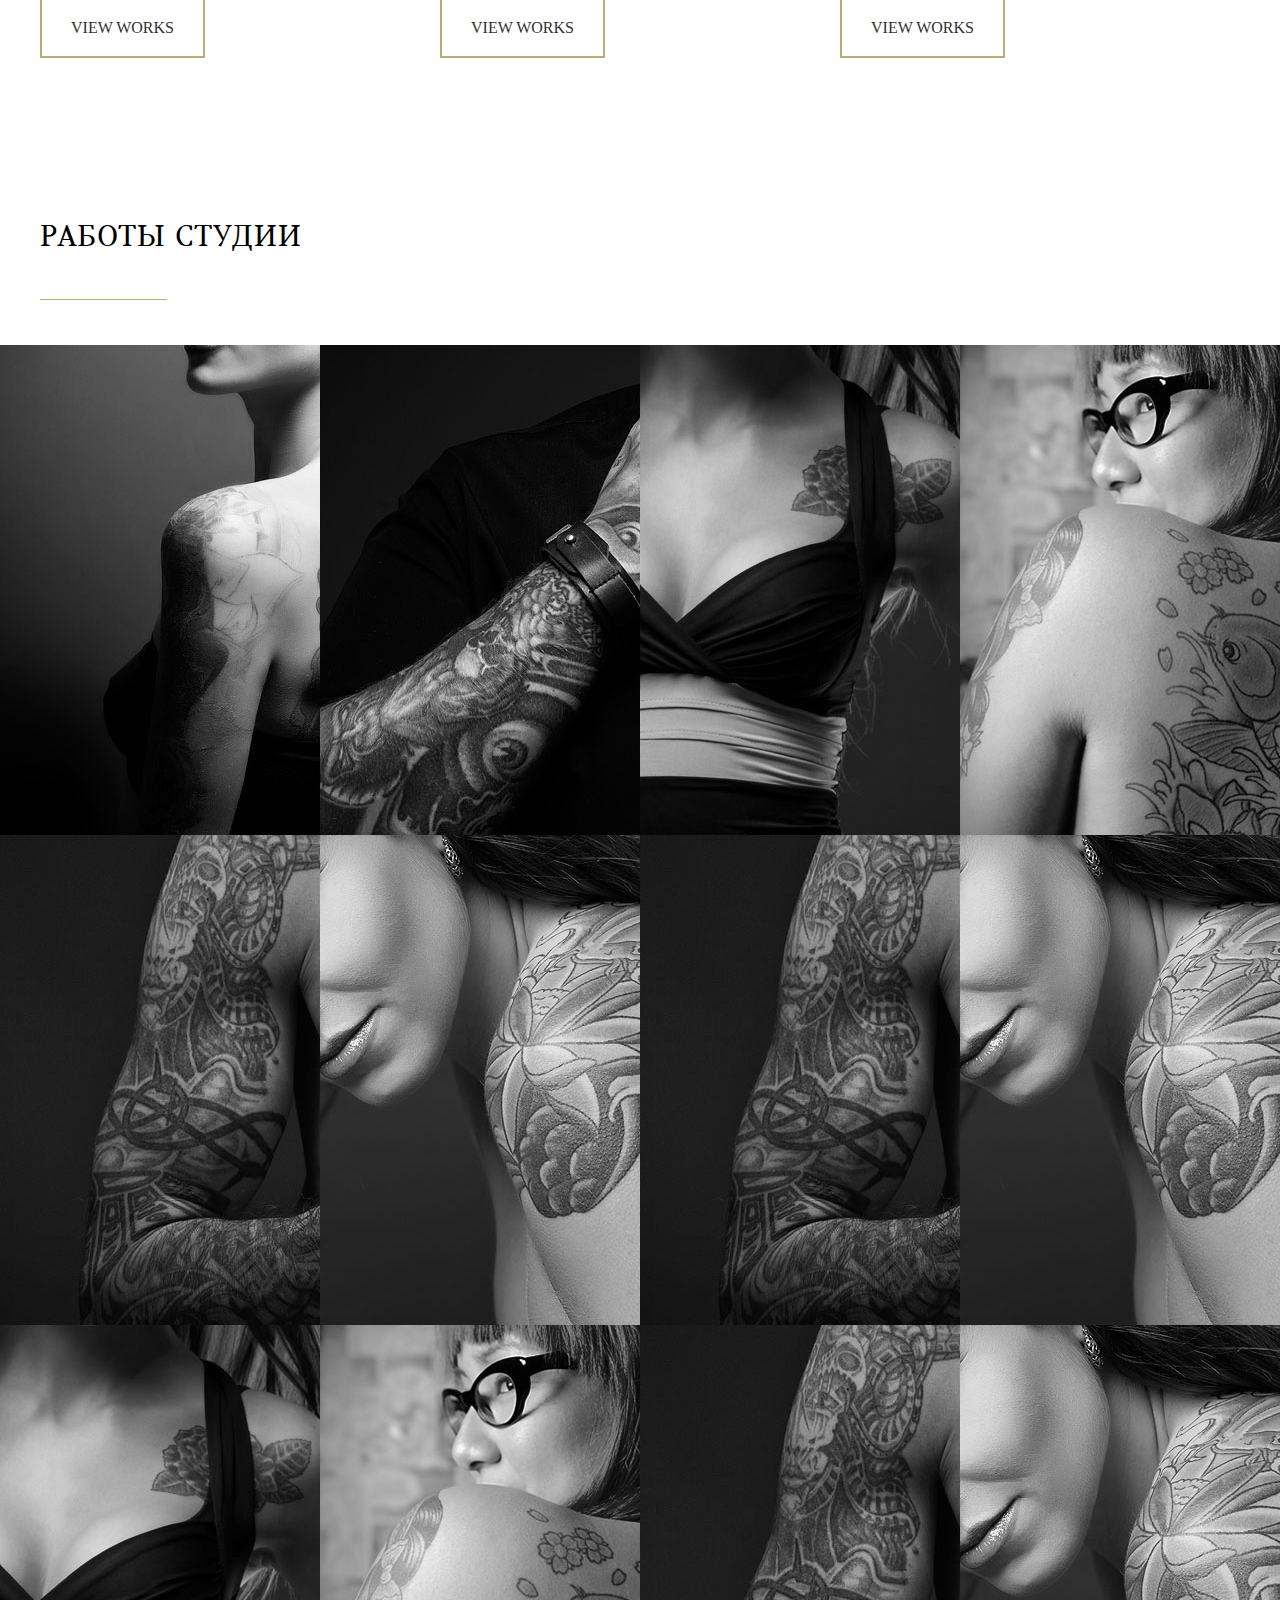
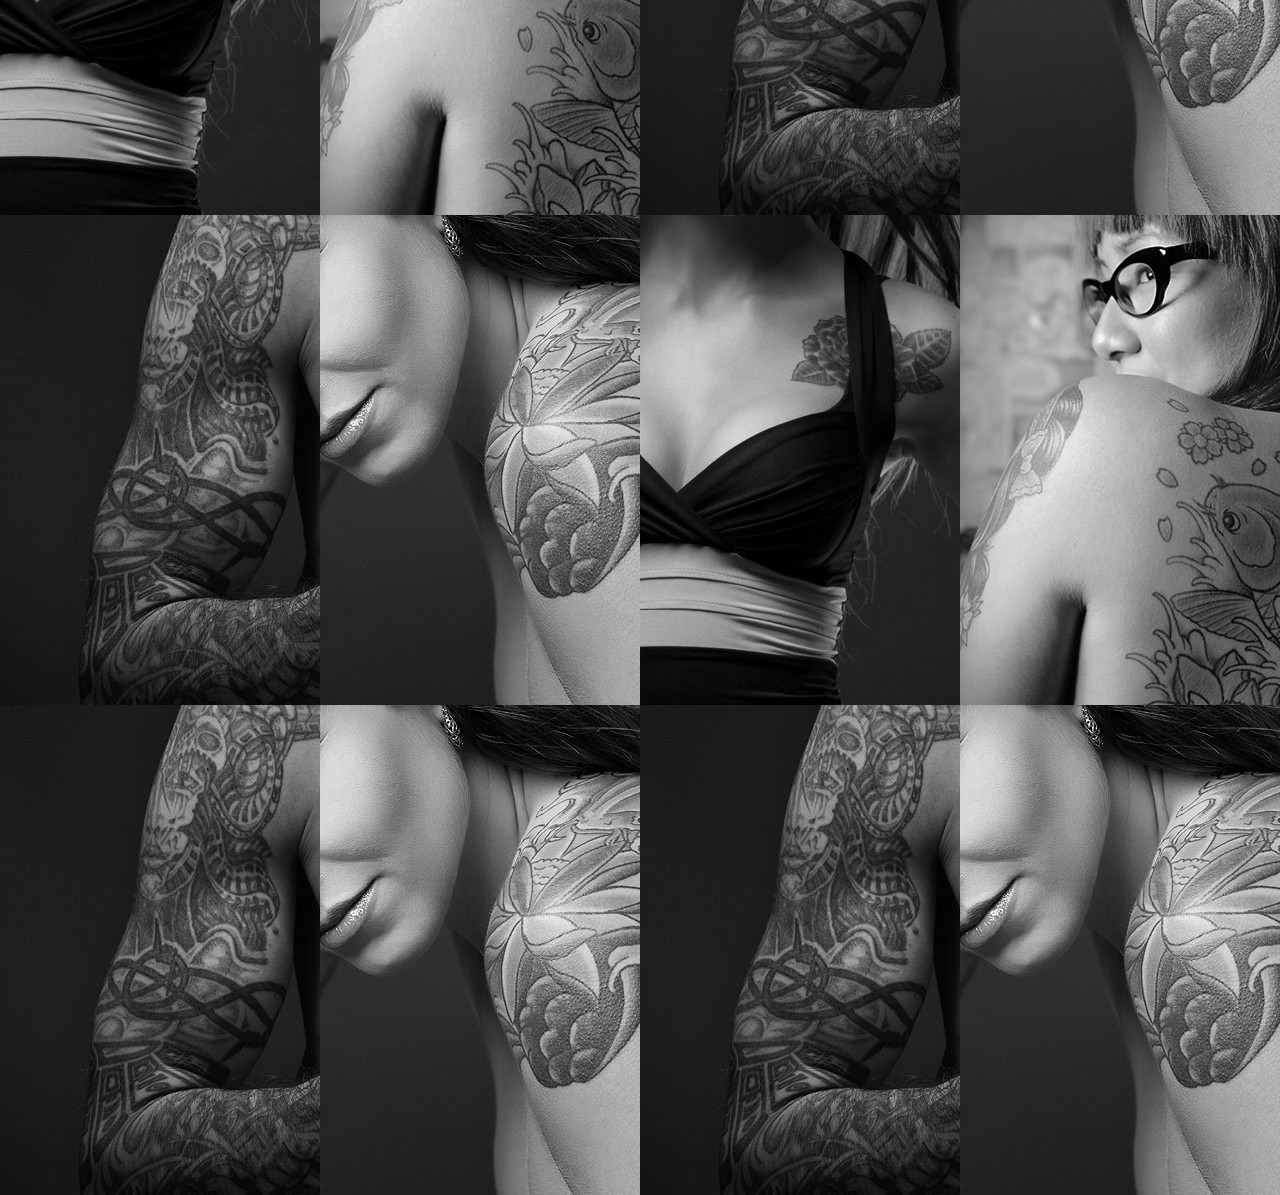
<file: works.html>
<!DOCTYPE html>
<!--[if lt IE 7 ]><html class="ie ie6" lang="en"> <![endif]-->
<!--[if IE 7 ]><html class="ie ie7" lang="en"> <![endif]-->
<!--[if IE 8 ]><html class="ie ie8" lang="en"> <![endif]-->
<!--[if (gte IE 9)|!(IE)]><!--><html lang="ru"> <!--<![endif]-->

<head>

	<meta charset="utf-8">

	<title>Tattoo67</title>
	<meta name="description" content="">

	<link rel="shortcut icon" href="img/favicon/faviconka_ru_343.png" type="image/x-icon">

	<!-- <link rel="apple-touch-icon" href="img/favicon/apple-touch-icon.png">
  <link rel="apple-touch-icon" sizes="72x72" href="img/favicon/apple-touch-icon-72x72.png">
  <link rel="apple-touch-icon" sizes="114x114" href="img/favicon/apple-touch-icon-114x114.png"> -->

	<meta http-equiv="X-UA-Compatible" content="IE=edge">
	<meta name="viewport" content="width=device-width, initial-scale=1, maximum-scale=1">

	<link rel="stylesheet" href="bootstrap-3.3.7-dist/css/bootstrap.css">
	<link rel="stylesheet" href="libs/animate/animate.css">
	<link rel="stylesheet" type="text/css" href="fonts/font-awesome-4.3.0/css/font-awesome.min.css" />

  <link rel="stylesheet" href="libs/owl/owl.carousel.css" />
	<link rel="stylesheet" href="css/fonts.css">
	<link rel="stylesheet" href="css/main.css">
	<link rel="stylesheet" href="css/media.css">



  <link rel="stylesheet" href="libs/hw-parallax-master/src/hw-parallax.css">
  <link rel="stylesheet" type="text/css" href="css/style1.css" />
  <link rel="stylesheet" href="css/cssparallax.css" type="text/css">
  <link rel="stylesheet" href="libs/magnific popup/magnific-popup.css" type="text/css">

	<script src="libs/modernizr/modernizr.js"></script>
 
  <script src="https://vk.com/js/api/openapi.js?133" type="text/javascript"></script>
</head>

<body>



	<!-- HEADER -->



<!-- NAV -->

  <nav id="navbar-main" class="navbar navbar-inverse">
    <div class="container-fluid">
      <div class="navbar-header">
        
        <button type="button" class="navbar-toggle collapsed" data-toggle="collapse" data-target="#navbar" aria-expanded="false" aria-controls="navbar">
          <span class="sr-only">Toggle navigation</span>
          <span class="icon-bar top-bar"></span>
          <span class="icon-bar middle-bar"></span>
          <span class="icon-bar bottom-bar"></span>
        </button>
    
      </div>
      <div id="navbar" class="collapse navbar-collapse">

      <ul class="nav navbar-nav navbar-left">

      <span class="icon">
        
      </span>

        <h3 class="heading-style-3 visible-first">
          <span class="item_title_part_0 item_title_part_odd item_title_part_first_half item_title_part_first">Tattoo67</span> 
          <span class="item_title_part_1 item_title_part_even item_title_part_second_half item_title_part_last">Salon</span>
        </h3>


      </ul>

        
        <ul class="nav navbar-nav navbar-right">
            <li >
            <a href="index.html">Главная</a>
            </li>


          <li class="nav-item dropdown">
              <a class="nav-link mastClass dropdown-toggle" href="http://example.com" id="navbarDropdownMenuLink" data-toggle="dropdown" aria-haspopup="true" aria-expanded="false">
               Мастера
              </a>
              <div class="dropdown-menu" aria-labelledby="navbarDropdownMenuLink">
                <a class="dropdown-item" href="master.html">Мастер 1</a><br>
                <a class="dropdown-item" href="master.html">Мастер 2</a><br>
                <a class="dropdown-item" href="master.html">Мастер 3</a><br>
              </div>
          </li>
             

            <li>
            <a href="articles.html">Статьи</a>
            </li>

            <li>
            <a href="works.html" class="redClass">Работы</a>
            </li>

            <li>
            <a href="prices.html">Цены</a>
            </li>

             <li>
            <a href="contacts.html">Контакты</a>
            </li>

        </ul>

          
       
      </div>
    </div>
  </nav>


<section  id="s_2" class="main_galery">
 <div class="row-container">
   <div class="container-fluid">
        <div class="row-fluid">

            <div class="col-md-12">
            <h2 class="titleWork">
                WELCOME TO OUR STUDIO
            </h2>
            </div>
        </div>
      </div>
  </div>
</section>

 <section class="s_rewview5">
 <div class="row-container">
   <div class="container-fluid">
      <div class="row-fluid">
        <div class="col-md-6">
          <p>Our experienced tattoo team is one of a kind all trained by Nick, a nationally award winning artist. Tattoo Salon requires the highest level of sterilization possible from all artists. Cross contamination is a major issue in the tattoo industry which is why artists at Tattoo Salon are required to use a fully disposable, German engineered tattooing system. This system was designed to be clean, effortless and cause less skin trauma therefore leading to tattoos that heal better than the competitors.</p>
        </div>

        <div class="col-md-6">
        <img class="img11" src="img/new/page1-img2.jpg" alt="111">
        <img class="img12" src="img/new/page1-img1.jpg" alt="111">
        </div>
      </div>
 </div>
    
    </div>
</section>




 <section  id="s_2" class="main_galery">

    <div class="row-container">
      <div class="container-fluid">
        <div class="row-fluid">

            <div class="col-md-12">
            <h2 class="titleWork">
                OUR ARTISTS
            </h2>
            </div>
        </div>
      </div>
    </div>
</section>

 <section class="s_rewview5">
 <div class="row-container">
   <div class="container-fluid">
      <div class="row-fluid">


        <div class="col-md-4 col-sm-4">
            <figure class="item_img">
               <a href="#">
              <img src="img/new/page1-img3.jpg" alt="pers1">
            
             <h3>ALEJANDRA IDARRAGA</h3></a>
              <p>Alejandra specializes in photo realism tattoos, water color style tattoos, portraits and has a love for any nature related tattoo she can do. She loves full color pieces mostly, but is an expert at Black and Gray!</p>

            </figure>
           <a class="btn2 set_profil">View works </a>

        </div>

       <div class="col-md-4 col-sm-4">

             <figure class="item_img">
                 <a href="#">
                <img src="img/new/page1-img4.jpg" alt="pers1">
              
                <h3>NICK D’ANGELO</h3></a>
                <p>As our leading tattooist, Nick has years of experience and hundreds of successful works that can impress you with its detail and quality. His style is truly unmatched and features smooth and geometric forms.</p>
              </figure>
             <a class="btn2 set_profil">View works </a>
      
      </div>

        <div class="col-md-4 col-sm-4">

            <figure class="item_img">
               <a href="#">
              <img src="img/new/page1-img5.jpg" alt="pers1">
           
              <h3>ANNA WASP</h3> </a>
              <p>Anna is a real diamond in the world of tattooing. She takes her inspiration from nature and the works of Renaissance artists. Her works represent a perfect combination of futurism and realism elements.</p>

            </figure>
             
             <a class="btn2 set_profil">View works </a>

        </div>

      </div>
 </div>
    
    </div>
</section>





 
<!-- WORK'S -->

<section  id="s_2" class="main_galery">
   <div class="row-container">
      <div class="container-fluid">
        <div class="row-fluid">

            <div class="col-md-12">
            <h2 class="titleWork">
                Работы студии
            </h2>
            </div>
        </div>
      </div>
  </div>
</section>


<section id="s_3" class="portfolio-container group">
    <ul class="portfolio-list group">
        
        <li>
            <a class="popupImg" href="img/new/project-thumb2.jpg">
          
                <div class="icon_zoom">
                  
                </div>

                <img class="img_icon_zoom" src="img/new/project-thumb2.jpg">
                

            </a>
        </li>
        
        <li>
            <a class="popupImg" href="img/new/project-thumb1.jpg">
             
                <div class="icon_zoom">
                  
                </div>

                <img src="img/new/project-thumb1.jpg">

                
            </a>
        </li>
        
        <li>
            <a class="popupImg"  href="img/new/project-thumb3.jpg">
             
                
              <div class="icon_zoom">
                  
              </div>

              <img src="img/new/project-thumb3.jpg">

                
            </a>
        </li>
        
        <li>
            <a class="popupImg"  href="img/new/project-thumb4.jpg">
             
                <div class="icon_zoom">
                  
                </div>

                <img src="img/new/project-thumb4.jpg">

                
            </a>
        </li>
        
        <li>
            <a class="popupImg"  href="img/new/project-thumb5.jpg">
                <div class="icon_zoom"></div>             

                <img src="img/new/project-thumb5.jpg">

            </a>
        </li>
        
        <li>
            <a class="popupImg"  href="img/new/project-thumb6.jpg">
              
                 <div class="icon_zoom"></div>   

                <img src="img/new/project-thumb6.jpg">

            </a>
        </li>

         <li>
            <a class="popupImg"  href="img/new/project-thumb5.jpg">
                <div class="icon_zoom"></div>   
                
                <img src="img/new/project-thumb5.jpg">

                
            </a>
        </li>
        
        <li>
            <a class="popupImg"  href="img/new/project-thumb6.jpg">
              
                 <div class="icon_zoom"></div>   

                <img src="img/new/project-thumb6.jpg">

              
            </a>
        </li>
        

         <li>
            <a class="popupImg"  href="img/new/project-thumb3.jpg">
             
                
              <div class="icon_zoom">
                  
              </div>

              <img src="img/new/project-thumb3.jpg">

                
            </a>
        </li>
        
        <li>
            <a class="popupImg"  href="img/new/project-thumb4.jpg">
             
                <div class="icon_zoom">
                  
                </div>

                <img src="img/new/project-thumb4.jpg">

                
            </a>
        </li>
        
        <li>
            <a class="popupImg"  href="img/new/project-thumb5.jpg">
                <div class="icon_zoom"></div>             

                <img src="img/new/project-thumb5.jpg">

            </a>
        </li>
        
        <li>
            <a class="popupImg"  href="img/new/project-thumb6.jpg">
              
                 <div class="icon_zoom"></div>   

                <img src="img/new/project-thumb6.jpg">

            </a>
        </li>

         <li>
            <a class="popupImg"  href="img/new/project-thumb5.jpg">
                <div class="icon_zoom"></div>   
                
                <img src="img/new/project-thumb5.jpg">

                
            </a>
        </li>
        
        <li>
            <a class="popupImg"  href="img/new/project-thumb6.jpg">
              
                 <div class="icon_zoom"></div>   

                <img src="img/new/project-thumb6.jpg">

              
            </a>
        </li>

         <li>
            <a class="popupImg"  href="img/new/project-thumb3.jpg">
             
                
              <div class="icon_zoom">
                  
              </div>

              <img src="img/new/project-thumb3.jpg">

                
            </a>
        </li>
        
        <li>
            <a class="popupImg"  href="img/new/project-thumb4.jpg">
             
                <div class="icon_zoom">
                  
                </div>

                <img src="img/new/project-thumb4.jpg">

                
            </a>
        </li>
        
        <li>
            <a class="popupImg"  href="img/new/project-thumb5.jpg">
                <div class="icon_zoom"></div>             

                <img src="img/new/project-thumb5.jpg">

            </a>
        </li>
        
        <li>
            <a class="popupImg"  href="img/new/project-thumb6.jpg">
              
                 <div class="icon_zoom"></div>   

                <img src="img/new/project-thumb6.jpg">

            </a>
        </li>

         <li>
            <a class="popupImg"  href="img/new/project-thumb5.jpg">
                <div class="icon_zoom"></div>   
                
                <img src="img/new/project-thumb5.jpg">

                
            </a>
        </li>
        
        <li>
            <a class="popupImg"  href="img/new/project-thumb6.jpg">
              
                 <div class="icon_zoom"></div>   

                <img src="img/new/project-thumb6.jpg">

              
            </a>
        </li>
      

    </ul>
</section>


<!-- END WORK'S -->




<script src="js/imagesloaded.pkgd.min.js"></script>
  <script src="js/masonry.pkgd.min.js"></script>
  <script src="js/classie.js"></script>



 <a href="#top" class="top"><span class="glyphicon glyphicon-menu-up" aria-hidden="true"></span></a>

	
	<div class="hidden"></div>

	<div class="loader">
		<div class="loader_inner"></div>
	</div>

	<!--[if lt IE 9]>
	<script src="libs/html5shiv/es5-shim.min.js"></script>
	<script src="libs/html5shiv/html5shiv.min.js"></script>
	<script src="libs/html5shiv/html5shiv-printshiv.min.js"></script>
	<script src="libs/respond/respond.min.js"></script>
	<![endif]-->
<script   src="https://code.jquery.com/jquery-2.2.4.js"   integrity="sha256-iT6Q9iMJYuQiMWNd9lDyBUStIq/8PuOW33aOqmvFpqI="   crossorigin="anonymous"></script>
	<!-- <script src="libs/jquery/jquery-1.5.1.min.js"></script> -->
	<script src="libs/waypoints/waypoints.min.js"></script>
  <script src="libs/magnific popup/jquery.magnific-popup.min.js"></script>
	<script src="libs/animate/animate-css.js"></script>
	<script src="libs/plugins-scroll/plugins-scroll.js"></script>
	<script src="bootstrap-3.3.7-dist/js/bootstrap.js" type="text/javascript"></script>
  <script src="libs/hw-parallax-master/src/hw-parallax.js"></script>
	<script src="libs/Swiper-3.3.1/Swiper-3.3.1/dist/js/swiper.js" type="text/javascript"></script>
<script src="libs/Vide-0.5.0/src/jquery.vide.js"></script>
    <script src="libs/owl/owl.carousel.min.js"></script>
<script src="libs/jquery.malihu.PageScroll2id.min.js"></script>

	<script src="js/common.js"></script>


  
	
</body>
</html>
</file>
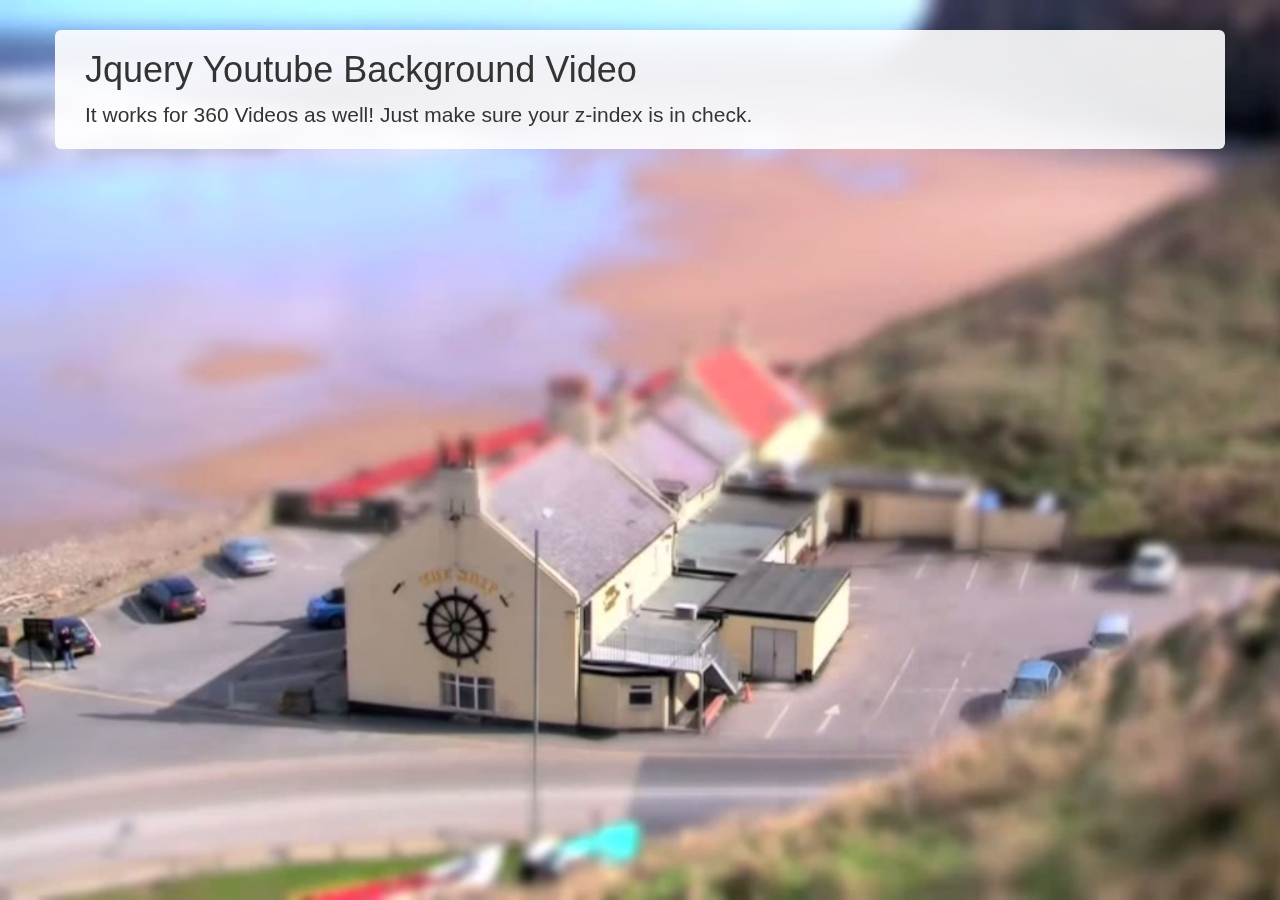
<file: libs/Fullscreen-Youtube-Video-Background-Plugin-with-jQuery/360.html>
<!DOCTYPE html>
<!--[if lt IE 7]>      <html class="no-js lt-ie9 lt-ie8 lt-ie7"> <![endif]-->
<!--[if IE 7]>         <html class="no-js lt-ie9 lt-ie8"> <![endif]-->
<!--[if IE 8]>         <html class="no-js lt-ie9"> <![endif]-->
<!--[if gt IE 8]><!--> <html class="no-js"> <!--<![endif]-->
<head>
  <meta charset="utf-8">
  <meta http-equiv="X-UA-Compatible" content="IE=edge">
  <title></title>
  <meta name="description" content="">
  <meta name="viewport" content="width=device-width, initial-scale=1">
  <!-- Twitter Boostrap for Demo -->
  <link rel="stylesheet" href="http:////maxcdn.bootstrapcdn.com/bootstrap/3.2.0/css/bootstrap.min.css">
  <!-- styles for video player -->
  <link rel="stylesheet" href="src/style.css">
</head>
<body>

  <div id="background-video" class="background-video">
    <img src="images/placeholder.jpg" alt="" class="placeholder-image">
  </div>

  <div class="padding container">
    <h1>Jquery Youtube Background Video</h1>
    <p class="lead">It works for 360 Videos as well! Just make sure your z-index is in check.</p>
    <div id="anotherVideo"></div>
  </div>
 
  <script src="http://ajax.googleapis.com/ajax/libs/jquery/1.10.2/jquery.min.js"></script>
  <!-- ADD Jquery Video Background -->
  <script src="src/jquery.youtubebackground.js"></script>
  <script>
    jQuery(function($) {

      $('#module-video').YTPlayer({
        fitToBackground: false,
        videoId: 'jKCyFB5LmPo',
        pauseOnScroll: false,
        playerVars: {
          modestbranding: 0,
          autoplay: 1,
          controls: 1,
          showinfo: 0,
          branding: 0,
          rel: 0,
          autohide: 0
        }
      });
      
      $('#background-video').YTPlayer({
        fitToBackground: true,
        videoId: 'o5z8ZqaYRKQ',
        pauseOnScroll: true,
        callback: function() {
          videoCallbackEvents();
        }
      });
      
      var videoCallbackEvents = function() {
        var player = $('#background-video').data('ytPlayer').player;
      
        player.addEventListener('onStateChange', function(event){
            console.log("Player State Change", event);

            // OnStateChange Data
            if (event.data === 0) {          
                console.log('video ended');
            }
            else if (event.data === 2) {          
              console.log('paused');
            }
        });
      }
    });
  </script>
</body>
</html>
</file>
<file: css/fonts.css>
@font-face {
	font-family: "fonts1";
	src: url("../fonts/10220.ttf") format("truetype");
	font-style: normal;
	font-weight: normal;
}

@font-face {
	font-family: "fonts2";
	src: url("../fonts/10115.otf") format("truetype");
	font-style: normal;
	font-weight: normal;
}

@font-face {
	font-family: "fonts3";
	src: url("../fonts/10155.ttf") format("truetype");
	font-style: normal;
	font-weight: normal;
}


@font-face {
	font-family: "fonts4";
	src: url("../fonts/gregor/gregor.woff2") format("truetype");
	font-style: normal;
	font-weight: normal;
}

@font-face {
	font-family: "fonts5";
	src: url("../fonts/gregor/gregor.woff2") format("truetype");
	font-style: normal;
	font-weight: normal;
}

@font-face {
	font-family: "Material Icons";
	src: url("../fonts/new/MaterialIcons-Regular.woff2") format("truetype");
	font-style: normal;
	font-weight: normal;
}
</file>
<file: css/main.css>
*::-webkit-input-placeholder {
	color: #666;
	opacity: 1;
}
*:-moz-placeholder {
	color: #666;
	opacity: 1;
}
*::-moz-placeholder {
	color: #666;
	opacity: 1;
}
*:-ms-input-placeholder {
	color: #666;
	opacity: 1;
}

 html, body {
      margin: 0;
    }

body input:focus:required:invalid,
body textarea:focus:required:invalid {
	
}
body input:required:valid,
body textarea:required:valid {
	
}

html.js .loader {
	background: none repeat scroll 0 0 #1c1c1c;;
	bottom: 0;
	height: 100%;
	left: 0;
	position: fixed;
	right: 0;
	top: 0;
	width: 100%;
	z-index: 9999;

}
html.js .loader_inner {
	background-image: url("../img/preloader.gif");
	background-size: cover;
	background-repeat: no-repeat;
	background-position: center center;
	background-color: #1c1c1c;
	height: 60px;
	width: 60px;
	margin-top: -30px;
	margin-left: -30px;
	left: 50%;
	top: 50%;
	position: absolute;
}

body {
	font-family: sans-serif;
	font-size: 19px;
	min-width: 320px;
	position: relative;
	line-height: 1.6;
	font-family: "fonts4", sans-serif;
	overflow-x: hidden;
}
.hidden {
	display: none;
}


@media (max-width: 600px) {
   .master_img{
        width: 100%;
    } 
}



/* header */

header {
	height: 700px;
	
}

.header1 .row{
    margin-right: -30px !important;
    margin-left: -31px !important;
}

.header_name {
	position: absolute;
    top: 170px;
    left: 52%;
    color: white;
}

.header_name h1{
     font-size: 36px;
}

.header_name span {
    font-size: 17px;
}


@media (max-width: 770px) {
		.header_name span {
		float: none;
	}

	
	   
}

@media (max-width: 667px) {
	header {
		 background-color: #000;
		
	}

	.navbar-inverse {
    background-color: !important;
    border-color: #080808 !important;
	}
}

 @media (min-width: 667px) { 

	.affix {
		padding: 16px;
	}
	.navbar-inverse {
		padding: 16px;
        background: url(../img/new/bg.gif) !important;
	}

}
 

/* galary */
.stopfade { 
   opacity: .5;
}

#polina { 
  font-family: Agenda-Light, Agenda Light, Agenda, Arial Narrow, sans-serif;
  font-weight:100; 
  background: rgba(0,0,0,0.3);
  color: white;
  padding: 2rem;
  width: 33%;
  margin:2rem;
  float: right;
  font-size: 1.2rem;
}
h1 {
  font-size: 3rem;
  text-transform: uppercase;
  margin-top: 0;
  letter-spacing: .3rem;
}
#polina button { 
  display: block;
  width: 80%;
  padding: .4rem;
  border: none; 
  margin: 1rem auto; 
  font-size: 1.3rem;
  background: rgba(255,255,255,0.23);
  color: #fff;
  border-radius: 3px; 
  cursor: pointer;
  transition: .3s background;
}
#polina button:hover { 
   background: rgba(0,0,0,0.5);
}

@media (min-width: 768px) {
    .dropdown-item:hover {
        color: #0d0d0d;
    }
}


.mastClass:after {
    content: '\e5cf';
    font-family: 'Material Icons';
    font-size: 20px;
    color: inherit;
    margin-left: -3px;
    line-height: 0;
    vertical-align: middle;
}
@media (max-width: 1150px) {
    .item_title_part_1, .item_title_part_0 {
        display: none;
    }

    h3 .item_title_part_0 {
        font-size: 30px;
    }
    
}

@media (max-width: 995px) {
    .img11 {
        position: static !important;
    }
    .img12 {
        display: none;
    }
}

@media (max-width: 768px) {

    
    .glyphicon {
        display: none;
    }
    .s_rewview6 .row-fluid {
         margin: 0 auto;
    }
    .s_rewview6 img{
        border-radius: 50%;
        width: 53%;
    }

    .s_rewview5 .row-fluid{
        margin: 0 auto;
    }

    .portfolio-list {
        overflow: hidden;
    } 
    .img11{
         width: 100%;
    }

    .img12{
        display: none;
    }

    .popupImg img{
        width: 100%;
        margin-left: -22px;
    }

    .header1 {
       overflow: hidden; 
    }
    .portfolio-list {
        list-style-type: none; 
    } 

    .s_rewview5 .item_img img {
        width: 100%;
    }

    .review_item1 h4 {
        color: #fff;
        font-family: "fonts4", sans-serif;
        font-size: 30px;
        position: absolute;
        left: 19px;
        width: 281px;
    }

    .review_item1 p {
        width: 281px;
        position: absolute;
        left: 19px;
        color: #beaa73;
        font-family: "fonts4", sans-serif;
        font-size: 20px;
    }

    .review_item1 img {
        height: 734px;
    }

    .navbar {
        margin-bottom: 0px;
    }

    .heading-style-3 {
        display: none;
    }

    .dropdown-menu {
        margin-left: 24px;
        color: #fff;
        font-family: "fonts4", sans-serif;
        font-size: 19px;
    }
    .dropdown-menu a {
        color: #fff;
        text-decoration: none;
    }

    .dropdown-menu a:hover {
        color: #9d9d9d;
        text-decoration: none;
    }
}

@media screen and (max-device-width: 800px) {
  html { background: url(//demosthenes.info/assets/images/polina.jpg) #000 no-repeat center center fixed; }
  #bgvid { display: none; }
}


/* parallax */
@media screen and (max-width: 900px) { 

	.crt-parallaxvideo video {
		height: 671px;
	}

}

.crt-parallaxvideo video {
	z-index: -100;
	opacity: 0.8;
}

/* top bar */
#navbar-main {
	z-index: 1000;
}

#navbar-main.affixed-top {
 background: black;
}

#navbar-main {
     background-color: #222;
}

#navbar-main.affix {
        -webkit-transition: all 0.2s linear;
    -moz-transition: all 0.2s linear;
    -o-transition: all 0.2s linear;
    transition: all 0.2s linear;
    left: 0;
    right: 0;
    
}
#navbar-main.affix-bottom {
	background: red; 
}
 


@media (min-width: 768px){
    

    .navbar {
        border-radius: 0px !important;
    }

.navbar {
    border:none !important;
}

/* srction */
 section {

z-index: 100;
} 

.navbar {
	margin-bottom: 0px !important;
}

.navbar-inverse.affix-top {
    -webkit-transition: all 0.2s linear;
    -moz-transition: all 0.2s linear;
    -o-transition: all 0.2s linear;
    transition: all 0.2s linear;
}
.navbar-inverse.affix-top .navbar-right {
    margin-top: 25px;
    margin-bottom: 15px;
   
}

.navbar-inverse.affix-top .navbar-left {
    margin-top: 15px;
    margin-bottom: 15px;
}

.heading-style-3 {
    color: #beaa73;
    display: inline-block;
    margin: 14px 0 9px;
    line-height: 31px;
    padding: 0;
    font-family: "fonts5", serif;
    text-transform: uppercase;
    font-size: 30px;
}

.navbar.navbar-inverse.affix .icon {
    height: 35px;
    margin: 12px 26px 12px 17px;
    width: 35px;
}

.navbar.navbar-inverse.affix .icon:after {
    left: 42px;
    top: -49px;
}

.navbar.navbar-inverse.affix .icon:before {
    left: -48px;
    top: 41px;
}

h3 .item_title_part_0 {
    color: white;
    font-size: 40px;
    font-weight: bold;
}

.navbar-inverse .navbar-nav > li > a {
	color: #fff;
	text-transform: uppercase;
}

 @media (max-width: 1000px) {

	.nav > li > a {
		padding: 10px 11px;
	}
}

span.icon {
    border: 2px solid #beaa73;
}

span.icon {
    width: 64px;
    height: 64px;
    border: 2px solid #beaa73;
    float: left;
    position: relative;
    margin: 0 26px 0 2px;
    overflow: hidden;
    -webkit-transition: all 0.2s linear;
    -moz-transition: all 0.2s linear;
    -o-transition: all 0.2s linear;
    transition: all 0.2s linear;
}



span.icon:before {
    border: 2px solid #beaa73;
}

span.icon:before {
    position: absolute;
    content: '';
    border: 2px solid #beaa73;
    -webkit-transform: rotate(45deg);
    -moz-transform: rotate(45deg);
    -ms-transform: rotate(45deg);
    -o-transform: rotate(45deg);
    transform: rotate(45deg);
    height: 128px;
    left: -34px;
    top: 58px;
    width: 128px;
    -webkit-transition: all 0.2s linear;
    -moz-transition: all 0.2s linear;
    -o-transition: all 0.2s linear;
    transition: all 0.2s linear;
}

span.icon:after {
    border: 2px solid #beaa73;
}

span.icon:after {
    position: absolute;
    content: '';
    border: 2px solid #beaa73;
    -webkit-transform: rotate(45deg);
    -moz-transform: rotate(45deg);
    -ms-transform: rotate(45deg);
    -o-transform: rotate(45deg);
    transform: rotate(45deg);
    height: 128px;
    left: 58px;
    top: -34px;
    width: 128px;
    -webkit-transition: all 0.2s linear;
    -moz-transition: all 0.2s linear;
    -o-transition: all 0.2s linear;
    transition: all 0.2s linear;
}

span.icon:after {
    left: 56px;
    top: -32px;
}


.dropdown-menu {
    background: #beaa73;
}
.dropdown-menu a {
    color:#fff;
    text-decoration: none;
    font-family: "fonts4", sans-serif;
    font-size: 19px;
    padding-left: 14px;
}

.dropdown-menu {
    min-width: 208px;
}

.navbar-nav > li > .dropdown-menu {
    right: -41px !important;
    border-radius: 0;
    border: none;
}





/* аanimat */

.navbar-toggle {
  border: none;
  background: transparent !important;
}
.navbar-toggle:hover {
  background: transparent !important;
}
.navbar-toggle .icon-bar {
  width: 22px;
  transition: all 0.2s;
}
.navbar-toggle .top-bar {
  transform: rotate(45deg);
  transform-origin: 10% 10%;
}
.navbar-toggle .middle-bar {
  opacity: 0;
}
.navbar-toggle .bottom-bar {
  transform: rotate(-45deg);
  transform-origin: 10% 90%;
}

.navbar-toggle.collapsed .top-bar {
  transform: rotate(0);
}
.navbar-toggle.collapsed .middle-bar {
  opacity: 1;
}
.navbar-toggle.collapsed .bottom-bar {
  transform: rotate(0);
}


/* logo */
.logo {
	width: 300px;
    height: 363px;
    background: url(../img/logo.png);
    background-repeat: no-repeat;
    position: absolute;
    top: 116px;
    left: 78px;
}
.navbar-inverse .navbar-nav > li > a:hover {
    color: #beaa73  !important;
}

#s_2 .row-container{
    max-width: 1210px;
    margin-right: auto;
    margin-left: auto;
}

#s_2 .container-fluid {
    margin: 0 20px;
    padding: 0;
    position: relative;
}

#s_2 .row-fluid{
    margin-left: -30px;
    width: auto;
}

/* section */



.titleWork2{
    font-family: "fonts5", sans-serif;
    font-size: 29px;
    color: #000;
    text-align: left;
    padding-top: 90px;
    padding-bottom: 50px;
    text-transform: uppercase;
    margin-bottom: 40px;
    height: 70px;
    line-height: 70px;
}

.titleWork {
    font-family: "fonts5", sans-serif;
    font-size: 29px;
    color: #000;
    text-align: left;
    padding-top: 90px;
    padding-bottom: 50px;
    text-transform: uppercase;
    margin-bottom: 40px;

}

.titleWork:after {
    position: absolute;
    left: 15px;
    bottom: 45px;
    width: 100%;
    max-width: 127px;
    border-bottom: 1px solid #beaa73;
    content: '';
}

  
/* section adress */


section, .main_head {
    position: relative;
}

section h2 {
    text-align: center;
    font-size: 24px;
    text-transform: uppercase;
    margin: 0 0 15px;
    letter-spacing: 1px;
    color: #fff;

}


.s_descr_wrap {
    text-align: center;
}


.s_descr_wrap .s_descr {
    display: inline-block;
    text-transform: uppercase;
    font-family: "fonts4", sans-serif;
    font-size: 22px;
    color: #fff;
    position: relative;
   
        padding-top: 70px;
    padding-bottom: 50px;
  

}
.s_descr {
    letter-spacing: 4px;
}


.s_descr::after {
    background-color: #222;
}


.contact_box {
    margin-bottom: 30px;
}


.contact_box .contacts_icon {
    font-size: 30px;
}

.contacts_icon {
    color: #8238A7;
}


.contact_box h3 {
    text-align: left;
    color: #fff;
    margin-bottom: 0px;
    font-size: 14px;
}

section h3 {
    letter-spacing: 3px;
    
}
section h3, .main_head h3 {
    text-align: center;
    text-transform: uppercase;
    font-weight: 400;
    font-size: 12px;
    margin-top: 0;
    margin-bottom: 35px;
}


.contact_box p {
    margin-top: 5px;
    color: #fff;
    font-family: Geneva, Arial, Helvetica, sans-serif;
}
p, body .main_footer, .s_about li {
    color: #888;
}

.form-group input, .form-group textarea {
    display: block;
    width: 100%;
    border: 1px solid #ccc;
    margin-top: 5px;
    line-height: 40px;
    text-indent: 12px;
    font-size: 12px;
    background-color: transparent;
}
form input, form textarea {
    letter-spacing: 2px;
}


.form-group .color_element {
    font-weight: 700;
    font-size: 18px;
}
.color_element {
    color: #E40404;
}

form .form-group {
    letter-spacing: 2px;
    
}

.form-group {
    display: block;
    margin-bottom: 20px;
}

#contacts .section_content {
    padding-bottom: 70px;
}

.main_form button {
   
    float: right;


    border: none;
    cursor: pointer;
    display: inline-block;
    height: 46px;
    line-height: 46px;
    padding: 0 32px;
   
    text-transform: uppercase;
    text-align: center;
    color: #fff;
    border-radius: 3px;
    font-size: 16px;
    font-family: "RobotoBold", sans-serif;
}
form button {
        background-color: #9B1818;
    letter-spacing: 2px;
}

/* section {
    padding: 70px 0 90px;
} */

/* footer */

p, body .main_footer, .s_about li {
    color: #888;
}
.bg_dark {
    background-color: #222;
    color: #fff;
}
.main_footer {
    padding: 50px 0;
    font-size: 13px;
    font-weight: 300;
}

.main_footer .social_wrap {
    float: right;
    line-height: 0;
}

.main_footer .social_wrap ul {
    margin: 0;
}

.social_wrap li {
    display: inline-block;
    font-size: 20px;
    padding: 0 3px;
}

.main_footer a {
    color: #8238A7;
}

.fa {
    display: inline-block;
    font: normal normal normal 14px/1 FontAwesome;
    font-size: inherit;
    text-rendering: auto;
    -webkit-font-smoothing: antialiased;
    -moz-osx-font-smoothing: grayscale;
}



/* our masters */


.master_block:hover {
    color: red !important;
}



.master1:hover {
    opacity: 0.6;
    
}
.master2:hover {
    opacity: 0.6;
    
}

.master3:hover {
    opacity: 0.6;
   
}

.master1 {
    background-image: url(../img/1.jpg);
    background-repeat: no-repeat;
    background-size: 534px;
}

.master2 {
	background-image: url(../img/2.jpg);
	background-repeat: no-repeat;
	background-size: 534px;
}

.master3 {
	background-image: url(../img/3.jpg);
	background-repeat: no-repeat;
	background-size: 534px;
}

.master_block {
    height: 534px; 
    text-decoration: none;  
}

@media (min-width: 1000px) {
    .master1 {
        background-size: 635px;
    }
    .master2 {
        background-size: 635px;
    }
    .master3 {
        background-size: 635px;
    }
    .master_block {
        height: 580px;
    }

}


.product1 {
	background-image: url(../img/cart/1.jpg);
	background-repeat: no-repeat;
	
}


.product2 {
	background-image: url(../img/cart/2.jpg);
	background-repeat: no-repeat;
	
}

.product3 {
	background-image: url(../img/cart/3.jpg);
	background-repeat: no-repeat;
	
}


.product4 {
	background-image: url(../img/cart/4.jpg);
	background-repeat: no-repeat;
	
}

.product5 {
	background-image: url(../img/cart/5.jpg);
	background-repeat: no-repeat;
	
}

.product6 {
	background-image: url(../img/cart/6.jpg);
	background-repeat: no-repeat;
	
}

.product7 {
	background-image: url(../img/cart/7.jpg);
	background-repeat: no-repeat;
	
}

.product8 {
	background-image: url(../img/cart/8.jpg);
	background-repeat: no-repeat;
	
}

.product9 {
	background-image: url(../img/cart/9.jpg);
	background-repeat: no-repeat;
	
}

.product10 {
	background-image: url(../img/cart/10.jpg);
	background-repeat: no-repeat;
	
}


.containerMy{
    font-size: 0; /*fix white space*/
}


.containerMy .master_block {
    display: inline-block;
    vertical-align: top;
    width: 33.33%;
    box-sizing: border-box;
    padding-top: 230px;
    color: #fff;
    text-align: center;
    font-family: "fonts4", sans-serif;
    font-size: 22px;
    text-transform: uppercase;

}
@media (max-width: 550px) { /*breakpoint*/
    .containerMy .master_block {
        display: block;
        width: 100%;
    }
}

.blog .btn2 {
    margin-bottom: 70px;
    margin-top: 20px;
}

.blog h3 {
     margin-top: 40px !important;
}

.blog2 .item_img img {
    height: 258px;
}

.containerMy2{
    font-size: 0; /*fix white space*/
}


.containerMy2 .master_block {
    font-size: 21px; /*reset font size*/
    display: inline-block;
    vertical-align: top;
    width: 20%;
    box-sizing: border-box;
     padding-top: 164px;
    color: #fff;
    text-align: center;
}

@media (max-width: 1050px) { /*breakpoint*/
    .containerMy2 .master_block {
        display: inline-block;
    	width: 25%;

    }
}


@media (max-width: 900px) { /*breakpoint*/

    .containerMy2 .master_block {
        display: inline-block;
    	width: 50%;
    }
}

@media (max-width: 550px) { /*breakpoint*/
    .containerMy2 .master_block {
        display: block;
        width: 100%;
    }
}



/* gallary */

/* The Gallery: */

.portfolio-container,
.portfolio-list {
		width: 100%;
}

.portfolio-list {
		margin: 0;
		padding: 0;
		list-style: none;
}

.portfolio-list li {
		position: relative;
		display: block;
		float: left;
		width: 25%;
}

.portfolio-list li img {
		display: block;
		margin: 0;
		vertical-align: top;
}



.portfolio-list li img {

 filter: url("data:image/svg+xml;utf8,<svg xmlns=\'http://www.w3.org/2000/svg\'><filter id=\'grayscale\'><feColorMatrix type=\'matrix\' values=\'0.3333 0.3333 0.3333 0 0 0.3333 0.3333 0.3333 0 0 0.3333 0.3333 0.3333 0 0 0 0 0 1 0\'/></filter></svg>#grayscale"); /* Firefox 3.5+, IE10 */
    filter: gray; /* IE6-9 */
    -webkit-filter: grayscale(100%); /* Chrome 19+ & Safari 6+ */
    -webkit-transition: all .6s ease; /* Fade to color for Chrome and Safari */
    -webkit-backface-visibility: hidden; /* Fix for transition flickering */
}

.portfolio-list li {
	overflow: hidden;
}

.portfolio-list li img:hover  {
	 filter: none;
    -webkit-filter: grayscale(0%);
}

.icon_zoom {
    background: rgba(190, 170, 115, 0.8);
    width: 61px;
    height: 61px;
    -webkit-border-radius: 50%;
    -moz-border-radius: 50%;
    border-radius: 50%;
    -webkit-transition: all 0.2s linear;
    -moz-transition: all 0.2s linear;
    -o-transition: all 0.2s linear;
    transition: all 0.2s linear;
    position: absolute;
    top: 45%;
    left: 50%;
    display: none;

}
.item_img h3 {
    font-family: "fonts5", sans-serif;
    color: #beaa73;
    text-transform: uppercase;
    font-size: 25px;
    text-align: left;
    margin-top: 21px;
}

.item_img p {

}


.testimonials {
    background: #000;
}

.testimonials h2{
    color: #fff;
}

.s_rewview6 {
    background: #000;
}

.s_rewview6 img {
    width: 129px !important;
}

section.s_rewview5.s_rewview6 {
    padding-bottom: 53px;
}

.btn2:hover, .btn2:focus, .btn2.active, .btn2.selected {
    outline: none;
    color: #ffffff;
    background-color: #beaa73;
    text-decoration: none;
}

.btn2 {
    position: relative;
    overflow: hidden;
    border: 2px solid #beaa73;
    background: #ffffff;
    color: #333333;
    cursor: pointer;
    display: inline-block;
    font-family: 'Lora', serif;
    font-size: 16px;
    line-height: 35px;
    outline: none;
    padding: 10.5px 29px;
    text-shadow: none;
    box-shadow: none;
    text-align: center;
    text-transform: uppercase;
    vertical-align: top;
    -webkit-transition: all 0.4s ease;
    -moz-transition: all 0.4s ease;
    -o-transition: all 0.4s ease;
    transition: all 0.4s ease;
    -webkit-transition: 0.5s;
    transition: 0.5s;
    z-index: 0;
    border-radius: 0px;
}

.item_img a:hover {
    background: #fff;
    text-decoration: none;
}


.item_img a {
    display: inline-block;
    max-width: 100%;
    overflow: hidden;
    position: relative;
}

.item_img img {
    width: 100%;
}

.img11 {
    position: absolute;
    top: -137px;
    height: 453px;
    left: 236px;
    z-index: -100;
    width: 100%;
    max-width: 445px;
}

.img12{
    height: 357px;
    width: 100%;
    max-width: 341px;
}
.s_rewview5 h3 {
        font-family: "fonts5", sans-serif;
    color: #beaa73;
    text-transform: uppercase;
    font-size: 25px;
    text-align: left;
    margin-top: 21px;
}

.s_rewview5 h4 {
    font-size: 60px;
    line-height: 75px;
    color: #888888;
    margin-bottom: 22px;
} 

.s_rewview5 {
    margin-bottom: 75px;
}
.s_rewview5 .container-fluid {
    margin: 0 20px;
    padding: 0;
    position: relative;
}

.s_rewview5 .row-fluid {
    margin-left: -30px;
    width: auto;
}

.s_rewview5 .row-container {
    max-width: 1210px;
    margin-right: auto;
    margin-left: auto;
}

a.popupImg:hover .icon_zoom {
    display: block;
    z-index: 1000;
}

.icon_zoom:hover + img {
    filter: none;
    -webkit-filter: grayscale(0%);
}

.icon_zoom:after {
    top: 50%;
    left: 50%;
    color: #FFF;
    content: '\e8ff';
    font-family: 'Material Icons';
    font-size: 32px;
    line-height: 0;
    text-align: center;
    -webkit-border-radius: 50%;
    -moz-border-radius: 50%;
    border-radius: 50%;
    -webkit-transform: translate(-50%, -50%);
    -moz-transform: translate(-50%, -50%);
    -ms-transform: translate(-50%, -50%);
    -o-transform: translate(-50%, -50%);
    transform: translate(-50%, -50%);
    position: absolute;
}


.portfolio-list .info {
	position: absolute;
    z-index: 100;
    opacity: 0;
    width: 100%;
    height: 100%;
    padding-top: 81px;
}

.portfolio-list a:hover:after {
		opacity: 1;
}

 all and (max-width: 1080px) {
		.portfolio-list li {
				width: 25%;
		}
}

@media all and (max-width: 879px) {
		.portfolio-list li {
				width: 33.3333333%;
		}
}

@media all and (max-width: 560px) {
		.portfolio-list li {
				width: 50%;
		}

		.top {
			display: none;
		}
}

@media all and (max-width: 480px) {
	.portfolio-list li {
				width: 70%;
			  float: none;
				clear: both;
				margin: 0 auto;
		}
.portfolio-list a:after {
		width: 100%;
	}
	.portfolio-list li img {
				width: 100%;
				margin: 0 auto;
		}
}
/* Pen Description: */

h1,
h2 {
		font-weight: normal;
}

p {
		line-height: 1.5;
}

#description {
		max-width: 40em;
		margin: 0 auto 4.125em;
		padding: 0 3%;
}
/* Prevent element from collapsing by self-clearing its children */

.group:before,
.group:after {
		content: "";
		display: table
}

.group:after {
		clear: both
}

.group {
		zoom: 1
}

.w h2 {
	color: #000;
}

.modFix .master_block {
	    height: 376px;
}

/* ///////// */

.s_rewview {
    background-image: url(../img/header4.jpg);
   /*  background-repeat: repeat-x; */
    
    min-height: 500px;
    background-position: top center;
   /*  background-size: cover; */
    background-color: #24201E;
    -moz-background-size: 100%; /* Firefox 3.6+ */
    -webkit-background-size: 100%; /* Safari 3.1+ и Chrome 4.0+ */
    -o-background-size: 100%; /* Opera 9.6+ */
    background-size: 100%; /* Современные браузеры */
    background-repeat: no-repeat;
}




.review_item .image_wrap img {
    height: 165px;  
    display: inline-block;
    
}

.owl-nav div:hover {
        background: rgba(13, 13, 13, 0.8);
}

.owl-prev:after {
     background-image: url(../img/r_arrow.png);
    width: 23px;
    height: 38px;
    content: "";
    position: absolute;
    background-size: 59px 39px;
    left: 17px;
    top: 13px;
}

.owl-nav div {
    width: 35px;
    height: 179px;
    background-image: url(../img/r_arrow.png);
    position: absolute;
    background-size: 87px 132px;
    background-repeat: no-repeat;
    right: 130px;
    display: none;
    bottom: 170px;
    width: 61px;
    height: 61px;
    line-height: 61px;
    font-size: 30px;
    text-align: center;
    z-index: 10;
    cursor: pointer;
    color: #ffffff;
    background: rgba(190, 170, 115, 0.8);
    -webkit-border-radius: 50%;
    -moz-border-radius: 50%;
    border-radius: 50%;
    -webkit-transition: all 0.2s linear;
    -moz-transition: all 0.2s linear;
    -o-transition: all 0.2s linear;
    transition: all 0.2s linear;
}


.owl-nav .owl-next {
    right: 18px !important;
}
.owl-nav div.owl-next {
    right: 0;
    background-position: top right;
}

.owl-nav div.owl-next:after {
    background-image: url(../img/r_arrow.png);
    width: 32px;
    height: 31px;
    content: "";
    position: absolute;
    background-size: 59px 39px;
    left: 12px;
    background-position: 33px -1px;
    top: 14px;
}

.review_item1 h4{
    position: absolute;
    top: 0px;
    width: 800px;
    left: 13%;
    font-size: 80px;
    font-family: "fonts5", sans-serif;
    color: #fff;
    text-transform: uppercase;
}

.review_item1 p{
    position: absolute;
    top: 50px;
    width: 800px;
    left: 13%;
    font-family: "fonts5", sans-serif;
    color: #beaa73;
    text-transform: uppercase;
    font-size: 25px;
}



.review_item .image_wrap {
    text-align: center;
}


.review_item {
    color: #fff;
    text-align: center;
}

.hr {
    width: 80px;
    height: 1px;
    background-color: #CEA380;
    margin: auto;
}

.review_item p {
    margin: auto;
    display: inline-block;
    float: none;
    margin-top: 20px;
    margin-bottom: 60px;
    font-size: 15px;
}


/* /////// */


.s_conracts h2 {
    color: #000;
    display: inline-block;
    vertical-align: middle;
    margin-bottom: 0;
    height: 45px;
    line-height: 45px;
}


.s_conracts .wrapper {
   
    font-size: 18px;
}

.s_conracts {
    padding-bottom: 0;
    text-align: center;
}


.s_rewview span {
	color:#fff;

}


.s_rewview .container {
	text-align: center;
}


.button.btn_red {
    background-color: #9B1818;
}


a.button {
    color: #fff;
    text-decoration: none;
}

.button {
    border: none;
    cursor: pointer;
    display: inline-block;
    height: 46px;
    line-height: 46px;
    padding: 0 32px;
    background-color: #000;
    text-transform: uppercase;
    text-align: center;
    color: #fff;
    border-radius: 3px;
    font-size: 16px;
    font-family: "RobotoBold", sans-serif;
}

/* //// */

.s_rewview2 {
    background-image: url(../img/new/parallax1.jpg);
    background-repeat: repeat-x;
    background-attachment: fixed;
    min-height: 830px;
    background-position: top center;
    background-size: cover;
    background-color: #24201E;
}


hr {
    border: none;
    background-color:  #beaa73;
    color:  #beaa73;
    height: 1px;
    width: 117px;
    position: absolute;
    left: 13%;
    top: 50px;
}

.s_rewview2 h4 {  
    width: 800px;
    font-size: 80px;
    font-family: "fonts5", sans-serif;
    color: #fff;
    text-transform: uppercase;
    position: absolute;
    left: 13%;
    top: 120px;
}

.s_rewview2 p {
    width: 800px;
    font-family: "fonts5", sans-serif;
    color: #beaa73;
    text-transform: uppercase;
    font-size: 25px;
    position: absolute;
    left: 13%;
    top: 225px;
}

.s_rewview2 .top_high{
    text-align: left;
}




.s_rewview4 {
    background-image: url(../img/bakg2.jpg);
    background-repeat: repeat-x;
    background-attachment: fixed;
    min-height: 500px;
    background-position: top center;
    background-size: cover;
    background-color: #24201E;
    font-family: "fonts4", sans-serif;
    padding-bottom: 40px;
}

.s_rewview4 h3{
    font-size: 17px;
}

.s_rewview4 p{
    font-size: 15px;
}


.s_rewview4 span {
    color:#fff;

}

.s_rewview4 .container {
    text-align: center;
}

.iremImg {
    width: 300px;
    height: 300px;
    margin-bottom: 27px;
}



/* top */

.top {
	text-align: center;
    width: 45px;
    height: 45px;
    position: fixed;
    right: 80px;
    bottom: 30px;
    z-index: 9999;
    -webkit-transition: all ease 0.2s;
    transition: all ease 0.2s;
    border: 2px solid #beaa73;
    color: #beaa73;

}

.mPS2id-highlight {
	color: #ccc !important;	
}

.top.mPS2id-highlight {
	display: none;
}

.top .glyphicon{
	  margin-top: 11px;
}


a.top:hover {
    color: #fff;
    background: #beaa73;
}

a.redClass {
    color: #beaa73 !important;
}

.bottomBtn {
	text-align: center;
	width: 60px;
    height: 60px;
    position: absolute;
    left: 46%;   
    z-index: 100;
    border-radius: 50px;
    -webkit-transition: all ease 0.2s;
    transition: all ease 0.2s;
    border: 2px solid #fff;
    color: #fff;
    top: 600px;
}

a.bottomBtn:visited {
	color: #fff;
}

.bottomBtn .glyphicon {
    margin-top: 20px;
}


a.bottomBtn:hover {
    color: #fff;
    background: #c74735;
    border: 2px solid #c74735;
}

.hid {
	display: block;
}

.glyphicon-menu-down:before {
	color: #fff;
}
.glyphicon-menu-up:before {
	    
}

a.top{
    color: #beaa73;
}
a.top:visited {
     color: #beaa73;
}
a.top:active {
     color: #beaa73;
}

a.top:hover {
    color: #fff;
}

  
.top_high {
	margin-top: 250px;
}


.owl-dots .owl-dot {
    background: white !important;
}

 .owl-dots .owl-dot {
    display: inline-block;
    zoom: 1;
    margin: 0 6px;
    width: 11px;
    height: 11px;
    border-radius: 50%;
    background: #333333 !important;
    -webkit-box-shadow: none;
    box-shadow: none;
    -webkit-transition: background 0.3s;
    transition: background 0.3s;
    background: #FFF !important;
}


 .owl-dots .owl-dot.active {
    background: none !important;
    -webkit-box-shadow: 0 0 0 1px #333;
    box-shadow: 0 0 0 1px #333;
    background: #848484 !important;
}

.map {
    position: relative;
}

.s_rewview3 .top_high {
    position: relative;
}

.s_rewview2 .top_high{
    position: relative;
}

.address_map {
    background-color: #222;
    width: 600px;
    height: 480px;
    position: absolute;
    z-index: 100;
    left: 0;
    top: 0;
    padding: 50px;
    text-align: left;
}

.address_map p {
    color:#fff;
    padding-bottom: 25px;
    font-family: Geneva, Arial, Helvetica, sans-serif;
    color: #fff;
    font-size: 16px;
}

.address_map h2 {
    color:#fff;
    font-size: 18px;

}

@media (max-width: 1100px) { 
    .address_map {
        display: none;
    }
}


@media (min-width: 1100px) {   
    .address2{
            display: none;
        }
    .call_order {
        margin-left: 240px;
    }
}

.tattooLogo {
    width: 403px;
    height: 104px;
    background: url(../img/logo_studio.png);
    background-repeat: no-repeat;
    position: absolute;
    left: 29%;
    top: 39px;
}

.video-bg-container video.video-bg {
    position: absolute;
    left: 0;
}

.row-overlay {
    position: absolute;
    top: 0px;
    left: 0;
    width: 100%;
    height: 100%;
    z-index: 1;
}

.header_name {
    font-family: Geneva, Arial, Helvetica, sans-serif;
}

.s_rewview3 {
    background-image: url(../img/new/parallax2.jpg);
    background-repeat: repeat-x;
    background-attachment: fixed;
    min-height: 830px;
    background-position: top center;
    background-size: cover;
    background-color: #24201E;
}

.s_rewview3 h4 {  
    width: 800px;
    font-size: 80px;
    font-family: "fonts5", sans-serif;
    color: #fff;
    text-transform: uppercase;
    position: absolute;
    left: 13%;
    top: 120px;
}

.s_rewview3 p {
    width: 800px;
    font-family: "fonts5", sans-serif;
    color: #beaa73;
    text-transform: uppercase;
    font-size: 25px;
    position: absolute;
    left: 13%;
    top: 225px;
}

.navbar-main.affix-top {
    border-color: none  !important;
    background-color: none  !important;
}


.fixfon {
    background-color: #1c1c1c;
}

.logoTop {
    top: 150px;
}


.header_name2 {
    position: absolute;
    top: 170px;
    left: 23%;
    color: white;
    text-align: center;
}

.header_name2 h1{
     font-size: 36px;
}

.header_name2 span {
    font-size: 17px;
}


@media (max-width: 770px) {
        .header_name2 span {
        float: none;
    }      
}

.icon_tattoo:before {
    content: "";
    background: url(../img/Tattoo1.png);
    background-repeat: no-repeat;
    width: 40px;
    height: 40px;
    display: inline-block;
    position: relative;
    top: 15px;
    margin-top: -19px;
    margin-right: 5px;
    background-size: 40px 40px;
}

.icon_tattoo2:before {
    content: "";
    background: url(../img/Tattoo2.png);
    background-repeat: no-repeat;
    width: 40px;
    height: 40px;
    display: inline-block;
    position: relative;
    top: 15px;
    margin-top: -19px;
    margin-right: 10px;
    background-size: 40px 40px;
}

@media (max-width: 770px) {
    .logo {
       display: none;
    }
    .header_name {
        position: absolute;

    }
    .tattooLogo {
      display: none;   
    }
    .icon_tattoo:before {
        margin-top: -7px;
        margin-bottom: 12px;
    }

    .icon_tattoo2:before {
        margin-top: 3px;
    }
    .bottomBtn {
        left: 42%
    }
}


.price {
    width: 116px;
    height: 43px;
    background: #1c1c1c;
    position: absolute;
    bottom: 167px;
    left: 8px;
    color: #fff;
    font-size: 20px;
    line-height: 40px;
    font-family: "fonts4", sans-serif;
}

.block_im {
    background: #1c1c1c;
    width: 100%;
    height: 451px;
    margin-top: 50px;
    min-width: 303px;
    padding: 0px 22px 0 3px;
    text-align: center;
}
</file>
<file: css/media.css>
/*==========  Desktop First Method  ==========*/

/* Large Devices, Wide Screens */
@media only screen and (max-width : 1200px) {

}

/* Medium Devices, Desktops */
@media only screen and (max-width : 992px) {

}

/* Small Devices, Tablets */
@media only screen and (max-width : 768px) {
	
	/*Disable Animation on Mobile Devices*/
	.animated {
		/*CSS transitions*/
		-o-transition-property: none !important;
		-moz-transition-property: none !important;
		-ms-transition-property: none !important;
		-webkit-transition-property: none !important;
		transition-property: none !important;
		/*CSS transforms*/
		-o-transform: none !important;
		-moz-transform: none !important;
		-ms-transform: none !important;
		-webkit-transform: none !important;
		transform: none !important;
		/*CSS animations*/
		-webkit-animation: none !important;
		-moz-animation: none !important;
		-o-animation: none !important;
		-ms-animation: none !important;
		animation: none !important;
	}

}

/* Extra Small Devices, Phones */
@media only screen and (max-width : 480px) {

}

/* Custom, iPhone Retina */
@media only screen and (max-width : 320px) {

}


/*==========  Mobile First Method  ==========*/

/* Custom, iPhone Retina */
@media only screen and (min-width : 320px) {

}

/* Extra Small Devices, Phones */
@media only screen and (min-width : 480px) {

}

/* Small Devices, Tablets */
@media only screen and (min-width : 768px) {

}

/* Medium Devices, Desktops */
@media only screen and (min-width : 992px) {

}

/* Large Devices, Wide Screens */
@media only screen and (min-width : 1200px) {

}
</file>
<file: libs/hw-parallax-master/src/hw-parallax.css>
.parallax-block {
  position: fixed;
  top: 0;
  left: 0;
  overflow: hidden;
  z-index: -1;
  max-width: none !important;
  max-height: none !important;
  -webkit-backface-visibility: hidden;
  -moz-backface-visibility: hidden;
  -ms-backface-visibility: hidden;
  -o-backface-visibility: hidden;
  backface-visibility: hidden;
  -webkit-perspective: 1000px;
  -moz-perspective: 1000px;
  -ms-perspective: 1000px;
  -o-perspective: 1000px;
  perspective: 1000px;
}
.parallax-image {
  position: absolute;
  top: 0;
  left: 0;
  max-width: none !important;
  max-height: none !important;
  -webkit-backface-visibility: hidden;
  -moz-backface-visibility: hidden;
  -ms-backface-visibility: hidden;
  -o-backface-visibility: hidden;
  backface-visibility: hidden;
  -webkit-perspective: 1000px;
  -moz-perspective: 1000px;
  -ms-perspective: 1000px;
  -o-perspective: 1000px;
  perspective: 1000px;
}
</file>
<file: css/style1.css>
.grid {
	position: relative;
	margin: 0 auto;
}

.js .grid::after {
	content: '';
	position: absolute;
	width: 100%;
	height: 100%;
	top: 0;
	left: 0;
	pointer-events: none;
	background: #252323 url(../img/loading.svg) no-repeat 50% 75px;
	background-size: 60px auto;
	-webkit-transition: opacity 0.3s;
	transition: opacity 0.3s;
}

.js .grid--loaded::after {
	opacity: 0;
}

.grid__item {
	width: 270px;
	padding: 10px;
}

.grid__item--current {
	opacity: 0 !important;
}

.img-wrap {
	display: block;
}

.img-wrap:focus,
.img-wrap:hover {
	outline: none;
}

.img-wrap img {
	display: block;
	max-width: 100%;
}

.preview {
	position: fixed;
	z-index: 1000;
	top: 0;
	left: 0;
	display: -webkit-flex;
	display: -ms-flex;
	display: flex;
	-ms-flex-pack: center;
	-webkit-justify-content: center;
	justify-content: center;
	-ms-flex-line-pack: center;
	-webkit-align-content: center;
	align-content: center;
	-ms-flex-align: center;
	-webkit-align-items: center;
	align-items: center;
	width: 100%;
	height: 100%;
	pointer-events: none;
}

.preview--open {
	pointer-events: auto;
}


/* circle overlay (generated SVG) */

.overlay {
	position: absolute;
	top: 0;
	left: 0;
	pointer-events: none;
}

.overlay circle {
	-webkit-transition: fill-opacity 0.3s, -webkit-transform 0s 0.3s;
	transition: fill-opacity 0.3s, transform 0s 0.3s;
	-webkit-transition-timing-function: ease-out;
	transition-timing-function: ease-out;
	-webkit-transform: scale3d(0, 0, 1);
	transform: scale3d(0, 0, 1);
	fill: #1f1d1d;
	fill-opacity: 0;
}

.preview--open .overlay circle {
	-webkit-transition: -webkit-transform 0.4s;
	transition: transform 0.4s;
	-webkit-transform: scale3d(1, 1, 1);
	transform: scale3d(1, 1, 1);
	fill-opacity: 1;
}

.clone {
	position: fixed;
	z-index: 110;
	-webkit-transition: -webkit-transform 0.6s cubic-bezier(0.5, 1, 0.2, 1);
	transition: transform 0.6s cubic-bezier(0.5, 1, 0.2, 1);
	-webkit-backface-visibility: hidden;
}

.original {
	position: relative;
	z-index: 120;
	display: block;
	object-fit: contain;
	-webkit-transition: opacity 0.2s;
	transition: opacity 0.2s;
	-webkit-backface-visibility: hidden;
}

.preview--open .animate {
	/* open */
	-webkit-transition: -webkit-transform 0.6s, opacity 0.2s;
	transition: transform 0.6s, opacity 0.2s;
}

.animate {
	/* close */
	-webkit-transition: -webkit-transform 0.3s, opacity 0.2s;
	transition: transform 0.3s, opacity 0.2s;
}

.description {
	color: #fff;
}

.js .description--grid {
	display: none;
}

.description--preview {
	position: fixed;
	z-index: 140;
	bottom: 0;
	left: 0;
	width: 100%;
	padding: 2em 1em;
	text-align: center;
	opacity: 0;
	background: linear-gradient(180deg, transparent, #1f1d1d);
	-webkit-transition: opacity 0.3s, -webkit-transform 0.3s;
	transition: opacity 0.3s, transform 0.3s;
	-webkit-transform: translate3d(0, 100%, 0);
	transform: translate3d(0, 100%, 0);
}

.preview--open .description--preview {
	opacity: 1;
	-webkit-transition-delay: 0.2s;
	transition-delay: 0.2s;
	-webkit-transform: translate3d(0, 0, 0);
	transform: translate3d(0, 0, 0);
}


/* Close button */

.action {
	font-size: 1.5em;
	margin: 0;
	padding: 0;
	cursor: pointer;
	vertical-align: top;
	color: #6bd68a;
	border: none;
	background: none;
}

.action:hover,
.action:focus {
	color: #6bd68a;
	outline: none;
}

.action--close {
	position: fixed;
	z-index: 150;
	top: 0;
	right: 0;
	padding: 1em;
	opacity: 0;
	-webkit-transition: opacity 0.3s, -webkit-transform 0.3s;
	transition: opacity 0.3s, transform 0.3s;
	-webkit-transform: scale3d(0.6, 0.6, 1);
	transform: scale3d(0.6, 0.6, 1);
}

.preview--image-loaded .action--close {
	opacity: 1;
	-webkit-transform: scale3d(1, 1, 1);
	transform: scale3d(1, 1, 1);
}

.text-hidden {
	position: absolute;
	display: block;
	overflow: hidden;
	width: 0;
	height: 0;
	color: transparent;
}
</file>
<file: 1-flipping-card-source/1-flipping-card-source/css/demo.css>
/* =============================================================================
  DEMO
============================================================================= */
/**
 * Sections
 *
 * Some sections to define card content areas.
 */
.section {
  margin-bottom: 40px;
}

.section__title {
  font-family: "Roboto Slab", serif;
  font-size: 40px;
}

.section__content {
  padding-left: 3px;
}

/**
 * The cards
 *
 * Each card plays home to a front and back. I've set them up as squares here
 * by using the padding technique, but you may set them up in any dimensions
 * you like based on your site design.
 */
.card {
  position: relative;
  float: left;
  padding-bottom: 25%;
  width: 25%;
  text-align: center;
}

.card:nth-child(1) {
  margin-left: -3px;
  margin-right: 1px;
}

.card:nth-child(2),
.card:nth-child(3) {
  margin-right: 1px;
}

/* card fronts and backs */
.card__front,
.card__back {
  position: absolute;
  top: 0;
  left: 0;
  width: 100%;
  height: 100%;
}

.card__front,
.card__back {
  -webkit-backface-visibility: hidden;
          backface-visibility: hidden;
  -webkit-transition: -webkit-transform 0.3s;
          transition: transform 0.3s;
}

.card__front {
  background-color: #ff5078;
}

.card__back {
  background-color: #1e1e1e;
  -webkit-transform: rotateY(-180deg);
          transform: rotateY(-180deg);
}

/* card text */
.card__text {
  display: inline-block;
  position: absolute;
  top: 0;
  right: 0;
  bottom: 0;
  left: 0;
  margin: auto;
  height: 20px;
  color: #fff;
  font-family: "Roboto Slab", serif;
  line-height: 20px;
}

/* hover effect */
.card.effect__hover:hover .card__front {
  -webkit-transform: rotateY(-180deg);
          transform: rotateY(-180deg);
}

.card.effect__hover:hover .card__back {
  -webkit-transform: rotateY(0);
          transform: rotateY(0);
}

/* click effect */
.card.effect__click.flipped .card__front {
  -webkit-transform: rotateY(-180deg);
          transform: rotateY(-180deg);
}

.card.effect__click.flipped .card__back {
  -webkit-transform: rotateY(0);
          transform: rotateY(0);
}

/* random effect */
.card.effect__random.flipped .card__front {
  -webkit-transform: rotateY(-180deg);
          transform: rotateY(-180deg);
}

.card.effect__random.flipped .card__back {
  -webkit-transform: rotateY(0);
          transform: rotateY(0);
}
</file>
<file: libs/Fullscreen-Youtube-Video-Background-Plugin-with-jQuery/src/style.css>
.container {
  position: relative
}

.background-video {
  background-position: top center;
  background-repeat: no-repeat;
  bottom: 0;
  left: 0;
  overflow: hidden;
  position: fixed;
  right: 0;
  top: 0;
}

video,
source {
  bottom: 0;
  left: 0;
  min-height: 100%;
  min-width: 100%;
  position: absolute;
}

.loaded .ytplayer-container {
  display: block;
}

.loaded .placeholder-image {
  opacity: 0;
}

.ytplayer-container {
  bottom: 0;
  height: 100%;
  left: 0;
  min-width: 100%;
  overflow: hidden;
  position: absolute;
  right: 0;
  top: 0;
  z-index: 3;
}

.placeholder-image {
  height: 100%;
  left: 0;
  min-height: 100%;
  min-width: 100%;
  position: fixed;
  top: 0;
  z-index: 1;
}

.ytplayer-shield {
  height: 100%;
  left: 0;
  position: absolute;
  top: 0;
  width: 100%;
  z-index: 2;
}

.ytplayer-player {
  position: absolute;
}

.container {
  border-radius: 6px;
  background: rgba(255, 255, 255, .9);
  padding: 0 30px 0 30px;
  margin: 30px auto;
}
</file>
<file: assets/css/style.css>
/*
 * Author: Carlos Alvarez
 * URL: http://Alvarez.is
 *
 * Project Name: NYC Design
 * Version: 1.0
 * Date: 04-20-2014
 * URL: 
 */


/* ==========================================================================
   Base Styles, Bootstrap Modifications & Fonts Import
   ========================================================================== */

@import url(http://fonts.googleapis.com/css?family=Montserrat:400,700);


::-moz-selection {
    background: #f2c2c9;
    color: #a4003a;
    text-shadow: none;
}

::selection {
    background: #16a085;
    color: #a4003a;
    text-shadow: none;
}

/*
 * A better looking default horizontal rule
 */

 hr {
    display: block;
    height: 1px;
    border: 0;
    border-top: 1px solid #ccc;
    margin: 1em 0;
    padding: 0;
}

.centered {
	text-align: center
}

.mt {
	margin-top: 80px;
}

.mb {
	margin-bottom: 80px;
}

/* ==========================================================================
   General styles
   ========================================================================== */


body {
    font-family: 'Montserrat', sans-serif;
    font-weight: 400;
    font-size: 16px;

    -webkit-font-smoothing: antialiased;
    -webkit-overflow-scrolling: touch;
}

h1, h2, h3, h4, h5, h6 {
	font-weight: 700;
    color: #4a4a4a;
}


.navbar-brand {
	font-weight: 700;
}

.navbar-default .navbar-brand {
	color: #1abc9c;
}

.navbar-default {
	background-color: transparent;
	border-color: transparent;
}

.navbar-default .navbar-nav > .active > a, .navbar-default .navbar-nav > .active > a:hover, .navbar-default .navbar-nav > .active > a:focus {
	color: #1abc9c;
	background-color: transparent;
	border-bottom: 2px solid #1abc9c
}

.navbar-default .navbar-nav > li > a {
	color: #1abc9c;
}

/* ==========================================================================
   Wrap Sections
   ========================================================================== */

#headerwrap {
	background: url(../img/back.jpg) no-repeat center top;
	margin-top: -70px;
	padding-top: 250px;
	text-align:center;
	background-attachment: relative;
	background-position: center center;
	min-height: 650px;
	width: 100%;
	
    -webkit-background-size: 100%;
    -moz-background-size: 100%;
    -o-background-size: 100%;
    background-size: 100%;

    -webkit-background-size: cover;
    -moz-background-size: cover;
    -o-background-size: cover;
    background-size: cover;
}

#headerwrap h1 {
	color:#ffffff;
	padding-top: 10px;
	padding-bottom: 20px;
	letter-spacing: 4px;
	font-size: 80px;
	font-weight: bold;
}

#headerwrap h4 {
	font-weight: 400;
	color: #ffffff
}

#social {
	padding-top: 50px;
	padding-bottom: 50px;
	background-color: #f2f2f2;
}

#social i {
	font-size: 40px;
	color: #4a4a4a
}

#social i:hover {
	color: #1abc9c
}

#footerwrap {
	padding-top: 70px;
	padding-bottom: 50px;
	background-color: #2f2f2f;
}

#footerwrap p {
	color: #f2f2f2;
	margin-left: 10px;
}

#workwrap {	
	background: url(../img/work.jpg) no-repeat center top;
	margin-top: -70px;
	padding-top: 250px;
	text-align:center;
	background-attachment: relative;
	background-position: center center;
	min-height: 650px;
	width: 100%;
	
    -webkit-background-size: 100%;
    -moz-background-size: 100%;
    -o-background-size: 100%;
    background-size: 100%;

    -webkit-background-size: cover;
    -moz-background-size: cover;
    -o-background-size: cover;
    background-size: cover;
}

#workwrap h1 {
	color:#ffffff;
	padding-top: 10px;
	padding-bottom: 20px;
	letter-spacing: 4px;
	font-size: 80px;
	font-weight: bold;
}

#workwrap h4 {
	font-weight: 400;
	color: #ffffff
}

#aboutwrap {	
	background: url(../img/about.jpg) no-repeat center top;
	margin-top: -70px;
	padding-top: 250px;
	text-align:center;
	background-attachment: relative;
	background-position: center center;
	min-height: 550px;
	width: 100%;
	
    -webkit-background-size: 100%;
    -moz-background-size: 100%;
    -o-background-size: 100%;
    background-size: 100%;

    -webkit-background-size: cover;
    -moz-background-size: cover;
    -o-background-size: cover;
    background-size: cover;
}




/* Gallery */
.gallery {
	margin-top: 30px;
}

.gallery img:hover {
	opacity: 0.4;
}
</file>
<file: css/cssparallax.css>
@font-face {
  font-family: 'FontAwesome';
  src: url('../fonts/fontawesome-webfont.eot?v=4.0.3');
  src: url('../fonts/fontawesome-webfont.eot?#iefix&v=4.0.3') format('embedded-opentype'), url('../fonts/fontawesome-webfont.woff?v=4.0.3') format('woff'), url('../fonts/fontawesome-webfont.ttf?v=4.0.3') format('truetype'), url('../fonts/fontawesome-webfont.svg?v=4.0.3#fontawesomeregular') format('svg');
  font-weight: normal;
  font-style: normal;
}


.container {
  max-width: 960px;
  margin: 0 auto;
}





.crt-parallaxvideo video{ 
    min-width: 100%;
    position: fixed;
	   top:-12px;
	
	
}
.crt-parallaxvideo h1 {
    color: #fff;
    font-size: 76px;
    font-weight: 700;
    text-align: center;
    text-transform: uppercase;
}




.plax.ccparallax-one {
  background-image: url("../images/paxallax1.jpg");
}
.plax.ccparallax-two {
  background-image: url("../images/paxallax2.jpg");
}
.plax.ccparallax-three {
  background-image: url("../images/paxallax3.jpg");
}


.plax:last-child {
  margin-bottom: 0;
}
.plax.ccparallax {
    background-attachment: fixed;
    background-position: 50% 50%;
    background-repeat: no-repeat;
    background-size: cover;
    padding-bottom: 50px;
    padding-top: 50px;
}
.plax.content {
    background: none repeat scroll 0 0 #2581e8;
    padding: 42px 0;
    
}
.plax.ccparallax h1 {
  font-weight: 700;
  font-size: 76px;
  text-align: center;
  text-transform: uppercase;
  color:#FFF;
}

.plax .headlines h2 {
    color: #fff;
    font-family: "PT Sans",sans-serif;
    font-size: 32px;
    margin: 0;
	text-align: center;
}
.plax .headlines p {
    font-size: 16px;
    font-weight: 300;
    margin: 0;
	color:#f6f3f3;
	text-align: center;
}
.plax .contentarea, .plax .contentarea h2{
	color:#FFF;	
}
</file>
<file: 1-flipping-card-source/1-flipping-card-source/css/common.css>
/* =============================================================================
  RESET
============================================================================= */
html, body, div, span, applet, object, iframe,
h1, h2, h3, h4, h5, h6, p, blockquote, pre,
a, abbr, acronym, address, big, cite, code,
del, dfn, em, img, ins, kbd, q, s, samp,
small, strike, strong, sub, sup, tt, var,
b, u, i, center,
dl, dt, dd, ol, ul, li,
fieldset, form, label, legend,
table, caption, tbody, tfoot, thead, tr, th, td,
article, aside, canvas, details, embed,
figure, figcaption, footer, header, hgroup,
menu, nav, output, ruby, section, summary,
time, mark, audio, video {
  margin: 0;
  padding: 0;
  border: 0;
  font-size: 100%;
  font: inherit;
  vertical-align: baseline;
}

article, aside, details, figcaption, figure,
footer, header, hgroup, menu, nav, section {
  display: block;
}

body {
  line-height: 1;
}

ol, ul {
  list-style: none;
}

blockquote, q {
  quotes: none;
}

blockquote:before, blockquote:after,
q:before, q:after {
  content: '';
  content: none;
}

table {
  border-collapse: collapse;
  border-spacing: 0;
}

/* =============================================================================
  BOX SIZING & CLEARFIX
============================================================================= */
*,
*::before,
*::after {
  -moz-box-sizing: border-box;
       box-sizing: border-box;
}

.clearfix::after {
  content: "";
  display: table;
  clear: both;
}

/* =============================================================================
  BASE
============================================================================= */
/* body */
body {
  background-color: #fff;
  color: #787878;
  font-family: "Helvetica Neue", Helvetica, Arial, sans-serif;
  font-size: 15px;
  line-height: 1.5;
}

/* text level semantics */
a {
  text-decoration: none;
  color: #28aadc;
}

a:hover {
  color: #166888;
}

/* =============================================================================
  LAYOUT
============================================================================= */
/* main layout */
.wrapper {
  width: 100%;
  margin: 0 auto;
}

main {
  display: block;
  background-color: #fff;
  padding: 20px 0;
}

.container {
  width: 100%;
  max-width: 960px;
  margin: 0 auto;
  padding: 0 20px;
}

/* primary header */
.header__primary {
  padding: 10px 10px 10px 30px;
}

.header__primary--logo {
  float: left;
  margin-left: -20px;
  width: 20px;
  height: 20px;
}
.header__primary--logo img {
  display: block;
  margin: 0;
}

/* primary nav */
.nav__primary {
  float: right;
  width: 100%;
  text-align: right;
}

.nav__primary--link {
  display: inline-block;
  vertical-align: middle;
  position: relative;
  margin: 0;
  padding: 0;
  width: 20px;
  height: 20px;
  background: url("../img/common/icons-nav.png");
  background-image: url("../img/common/icons-nav.svg"), none;
}

.nav__primary--link.tut {
  background-position: 0 0;
}
.nav__primary--link.prev {
  background-position: -20px 0;
}
.nav__primary--link.next {
  background-position: -40px 0;
}
.nav__primary--link.download {
  background-position: -60px 0;
}
.nav__primary--link.archive {
  background-position: -80px 0;
}

.nav__primary--link:hover:after {
  position: absolute;
  top: 100%;
  right: 0;
  z-index: 20px;
  content: attr(data-title);
  padding: 2px 5px;
  background-color: #28aadc;
  color: #fff;
  font-size: 10px;
  white-space: nowrap;
  border-radius: 3px;
}

/* =============================================================================
  FUSION ADS
============================================================================= */
#fusionads {
  position: fixed;
  top: 80px;
  right: 10px;
  z-index: 20;
  padding: 10px;
  background: rgba(255, 255, 255, 0.95);
  font-size: 12px;
  line-height: 1.2;
  box-shadow: -2px 2px 4px rgba(0, 0, 0, 0.1);
}

#fusionads .fusion-wrap {
  display: block;
  margin: 0 auto 10px auto;
  width: 130px;
}

#fusionads a.fusion-text {
  display: block;
  color: #787878;
}

#fusionads a.fusion-img {
  display: block;
  margin-bottom: 10px;
  width: 130px;
  height: 100px;
  background-color: #fff;
}

#fusionads a.fusion-img img {
  display: block;
  margin: 0 0 10px 0;
}

#fusionads a.fusion-poweredby {
  color: #28aadc;
}
#fusionads a.fusion-poweredby:hover {
  color: #166888;
}
</file>
<file: libs/hw-parallax-master/demo/css/hw-parallax.min.css>
.parallax-block{position:fixed;top:0;left:0;overflow:hidden;z-index:-1;max-width:none!important;max-height:none!important;-webkit-backface-visibility:hidden;-moz-backface-visibility:hidden;-ms-backface-visibility:hidden;-o-backface-visibility:hidden;backface-visibility:hidden;-webkit-perspective:1000px;-moz-perspective:1000px;-ms-perspective:1000px;-o-perspective:1000px;perspective:1000px;}.parallax-image{position:absolute;top:0;left:0;max-width:none!important;max-height:none!important;-webkit-backface-visibility:hidden;-moz-backface-visibility:hidden;-ms-backface-visibility:hidden;-o-backface-visibility:hidden;backface-visibility:hidden;-webkit-perspective:1000px;-moz-perspective:1000px;-ms-perspective:1000px;-o-perspective:1000px;perspective:1000px;}
</file>
